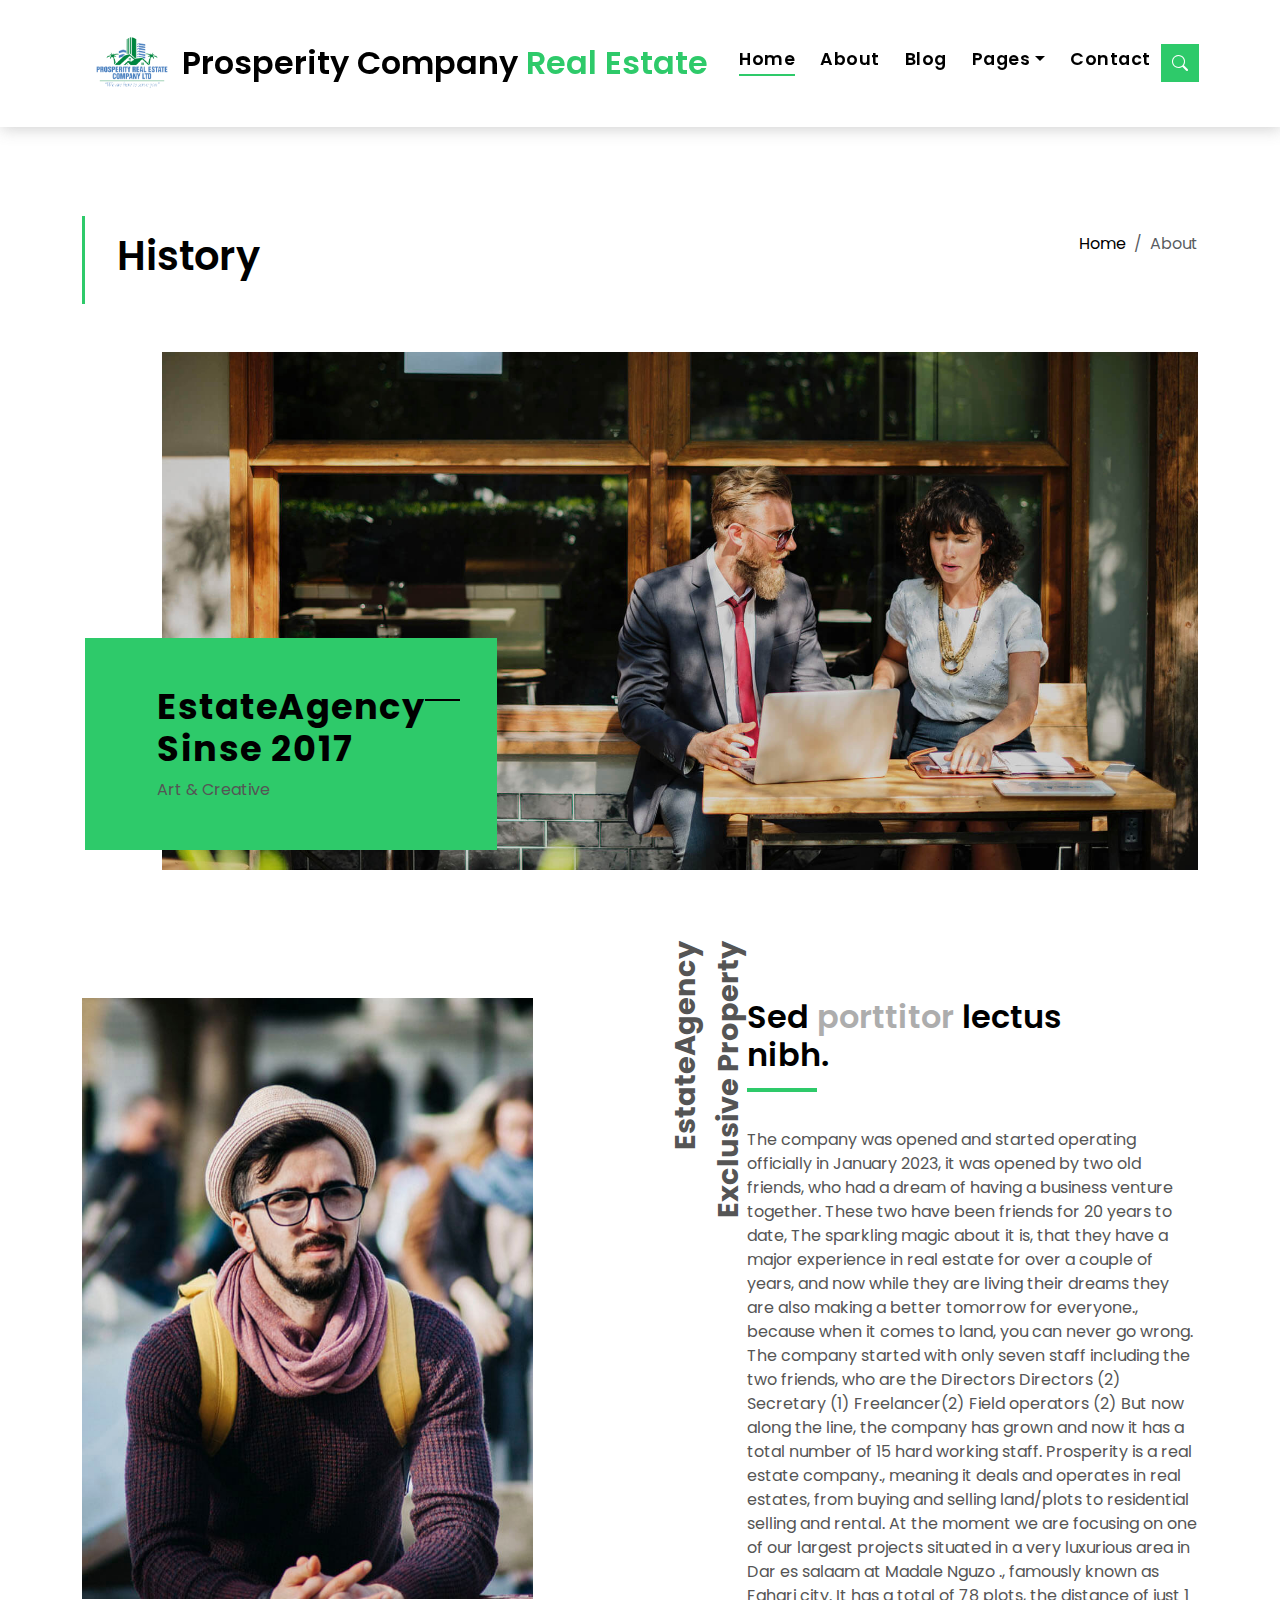
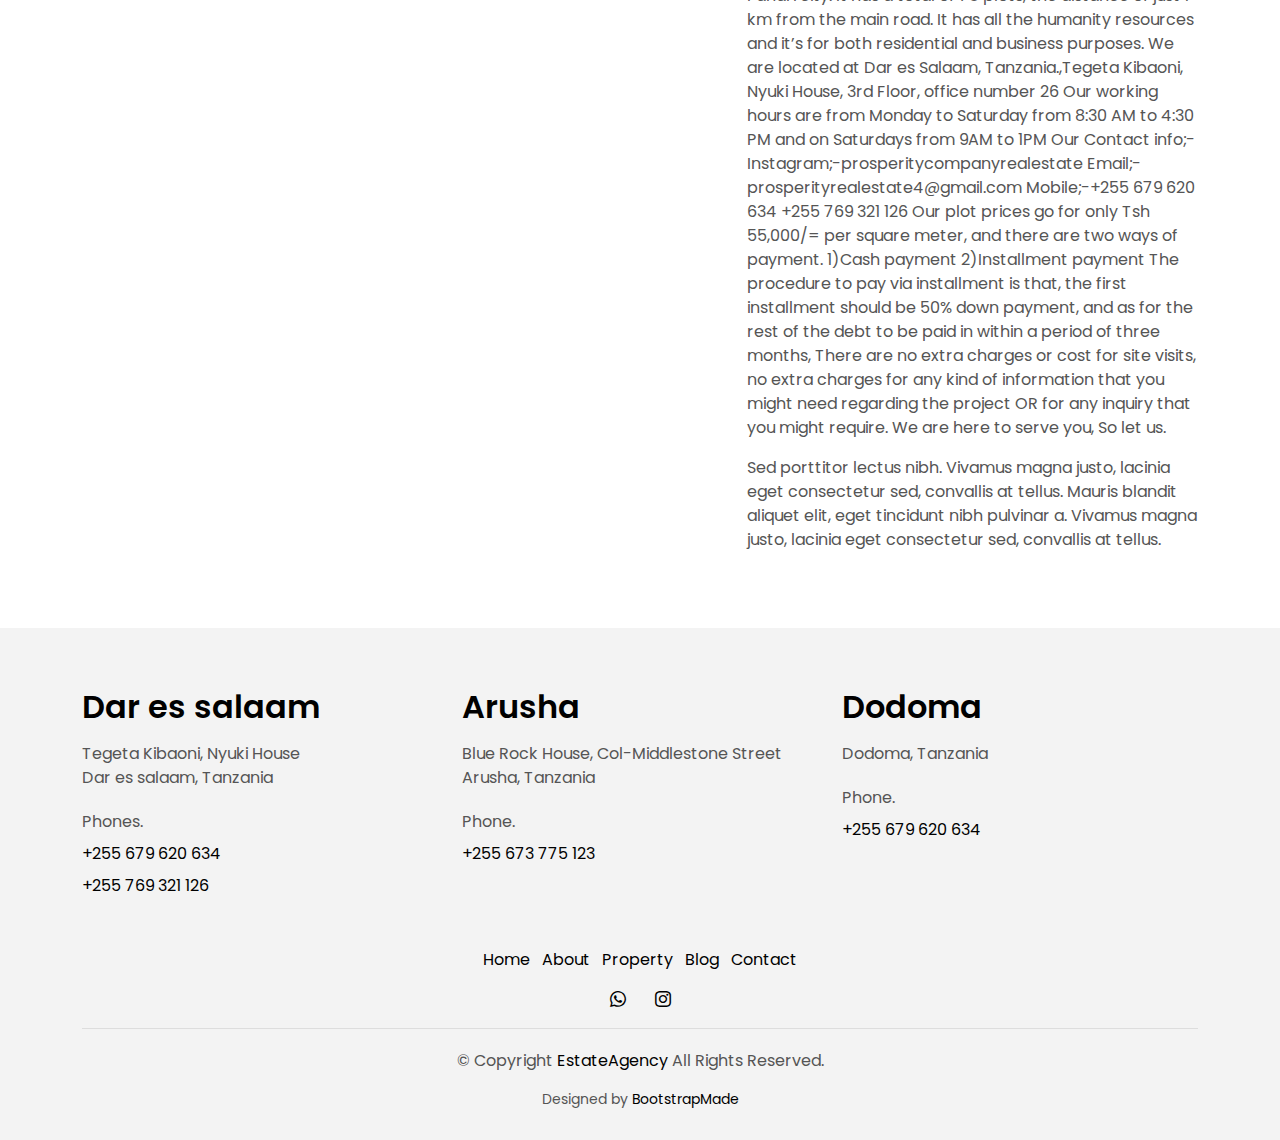
<file: about.html>
<!DOCTYPE html>
<html lang="en">

<head>
  <meta charset="utf-8">
  <meta content="width=device-width, initial-scale=1.0" name="viewport">

  <title>prosperity company real estate</title>
  <meta content="" name="description">
  <meta content="" name="keywords">

  <!-- Favicons -->
  <link href="assets/img/Prosperity_Real_Estate_Logo_Final.png" rel="icon">
  <link href="assets/img/Prosperity_Real_Estate_Logo_Final.png" rel="apple-touch-icon">

  <!-- Google Fonts -->
  <link href="https://fonts.googleapis.com/css?family=Poppins:300,400,500,600,700" rel="stylesheet">

  <!-- Vendor CSS Files -->
  <link href="assets/vendor/animate.css/animate.min.css" rel="stylesheet">
  <link href="assets/vendor/bootstrap/css/bootstrap.min.css" rel="stylesheet">
  <link href="assets/vendor/bootstrap-icons/bootstrap-icons.css" rel="stylesheet">
  <link href="assets/vendor/swiper/swiper-bundle.min.css" rel="stylesheet">

  <!-- Template Main CSS File -->
  <link href="assets/css/style.css" rel="stylesheet">
  <link href="assets/css/custom.css" rel="stylesheet">
  

  <!-- =======================================================
  * Template Name: EstateAgency
  * Updated: Sep 18 2023 with Bootstrap v5.3.2
  * Template URL: https://bootstrapmade.com/real-estate-agency-bootstrap-template/
  * Author: BootstrapMade.com
  * License: https://bootstrapmade.com/license/
  ======================================================== -->
</head>

<body>

  <!-- ======= Property Search Section ======= -->
  <div class="click-closed"></div>
  <!--/ Form Search Star /-->
  <div class="box-collapse">
    <div class="title-box-d">
      <h3 class="title-d">Search Property</h3>
    </div>
    <span class="close-box-collapse right-boxed bi bi-x"></span>
    <div class="box-collapse-wrap form">
      <form class="form-a">
        <div class="row">
          <div class="col-md-12 mb-2">
            <div class="form-group">
              <label class="pb-2" for="Type">Keyword</label>
              <input type="text" class="form-control form-control-lg form-control-a" placeholder="Keyword">
            </div>
          </div>
          <div class="col-md-6 mb-2">
            <div class="form-group mt-3">
              <label class="pb-2" for="Type">Type</label>
              <select class="form-control form-select form-control-a" id="Type">
                <option>All Type</option>
                <option>For Rent</option>
                <option>For Sale</option>
                <option>Open House</option>
              </select>
            </div>
          </div>
          <div class="col-md-6 mb-2">
            <div class="form-group mt-3">
              <label class="pb-2" for="city">City</label>
              <select class="form-control form-select form-control-a" id="city">
                <option>All City</option>
                <option>Alabama</option>
                <option>Arizona</option>
                <option>California</option>
                <option>Colorado</option>
              </select>
            </div>
          </div>
          <div class="col-md-6 mb-2">
            <div class="form-group mt-3">
              <label class="pb-2" for="bedrooms">Bedrooms</label>
              <select class="form-control form-select form-control-a" id="bedrooms">
                <option>Any</option>
                <option>01</option>
                <option>02</option>
                <option>03</option>
              </select>
            </div>
          </div>
          <div class="col-md-6 mb-2">
            <div class="form-group mt-3">
              <label class="pb-2" for="garages">Garages</label>
              <select class="form-control form-select form-control-a" id="garages">
                <option>Any</option>
                <option>01</option>
                <option>02</option>
                <option>03</option>
                <option>04</option>
              </select>
            </div>
          </div>
          <div class="col-md-6 mb-2">
            <div class="form-group mt-3">
              <label class="pb-2" for="bathrooms">Bathrooms</label>
              <select class="form-control form-select form-control-a" id="bathrooms">
                <option>Any</option>
                <option>01</option>
                <option>02</option>
                <option>03</option>
              </select>
            </div>
          </div>
          <div class="col-md-6 mb-2">
            <div class="form-group mt-3">
              <label class="pb-2" for="price">Min Price</label>
              <select class="form-control form-select form-control-a" id="price">
                <option>Unlimite</option>
                <option>$50,000</option>
                <option>$100,000</option>
                <option>$150,000</option>
                <option>$200,000</option>
              </select>
            </div>
          </div>
          <div class="col-md-12">
            <button type="submit" class="btn btn-b">Search Property</button>
          </div>
        </div>
      </form>
    </div>
  </div><!-- End Property Search Section -->>

  <!-- ======= Header/Navbar ======= -->
  <nav class="navbar navbar-default navbar-trans navbar-expand-lg fixed-top">
    <div class="container">
      <button class="navbar-toggler collapsed" type="button" data-bs-toggle="collapse" data-bs-target="#navbarDefault" aria-controls="navbarDefault" aria-expanded="false" aria-label="Toggle navigation">
        <span></span>
        <span></span>
        <span></span>
      </button>
      <img src="assets/img/Prosperity_Real_Estate_Logo_Final.png" alt="Company Logo" class="sized-image">
      <a class="navbar-brand text-brand" href="index.html">
         <!-- Add your image source and alt text -->
        Prosperity Company <span class="color-b">Real Estate</span>
      </a>
      

      <div class="navbar-collapse collapse justify-content-center" id="navbarDefault">
        <ul class="navbar-nav">

          <li class="nav-item">
            <a class="nav-link active" href="index.html">Home</a>
          </li>

          <li class="nav-item">
            <a class="nav-link " href="about.html">About</a>
          </li>

          <li class="nav-item">
            <a class="nav-link " href="blog-grid.html">Blog</a>
          </li>

          <li class="nav-item dropdown">
            <a class="nav-link dropdown-toggle" href="#" id="navbarDropdown" role="button" data-bs-toggle="dropdown" aria-haspopup="true" aria-expanded="false">Pages</a>
            <div class="dropdown-menu">
              <a class="dropdown-item " href="#">Property Single</a>
              <a class="dropdown-item " href="#">Blog Single</a>
              <a class="dropdown-item " href="agents-grid.html">Agents Grid</a>
              <a class="dropdown-item " href="#">Agent Single</a>
            </div>
          </li>
          <li class="nav-item">
            <a class="nav-link " href="contact.html">Contact</a>
          </li>
        </ul>
      </div>

      <button type="button" class="btn btn-b-n navbar-toggle-box navbar-toggle-box-collapse" data-bs-toggle="collapse" data-bs-target="#navbarTogglerDemo01">
        <i class="bi bi-search"></i>
      </button>

    </div>
  </nav><!-- End Header/Navbar -->

  <main id="main">

    <!-- ======= Intro Single ======= -->
    <section class="intro-single">
      <div class="container">
        <div class="row">
          <div class="col-md-12 col-lg-8">
            <div class="title-single-box">
              <h1 class="title-single">History</h1>
            </div>
          </div>
          <div class="col-md-12 col-lg-4">
            <nav aria-label="breadcrumb" class="breadcrumb-box d-flex justify-content-lg-end">
              <ol class="breadcrumb">
                <li class="breadcrumb-item">
                  <a href="#">Home</a>
                </li>
                <li class="breadcrumb-item active" aria-current="page">
                  About
                </li>
              </ol>
            </nav>
          </div>
        </div>
      </div>
    </section><!-- End Intro Single-->

    <!-- ======= About Section ======= -->
    <section class="section-about">
      <div class="container">
        <div class="row">
          <div class="col-sm-12 position-relative">
            <div class="about-img-box">
              <img src="assets/img/slide-about-1.jpg" alt="" class="img-fluid">
            </div>
            <div class="sinse-box">
              <h3 class="sinse-title">EstateAgency
                <span></span>
                <br> Sinse 2017
              </h3>
              <p>Art & Creative</p>
            </div>
          </div>
          <div class="col-md-12 section-t8 position-relative">
            <div class="row">
              <div class="col-md-6 col-lg-5">
                <img src="assets/img/about-2.jpg" alt="" class="img-fluid">
              </div>
              <div class="col-lg-2  d-none d-lg-block position-relative">
                <div class="title-vertical d-flex justify-content-start">
                  <span>EstateAgency Exclusive Property</span>
                </div>
              </div>
              <div class="col-md-6 col-lg-5 section-md-t3">
                <div class="title-box-d">
                  <h3 class="title-d">Sed
                    <span class="color-d">porttitor</span> lectus
                    <br> nibh.
                  </h3>
                </div>
                <p class="color-text-a">
                  The company was opened and started operating officially in January 2023, it was opened by two old friends, who had a dream of having a business venture together.

These two have been friends for 20 years to date, The sparkling magic about it is, that they have a major experience in real estate for over a couple of years, and now while they are living their dreams they are also making a better tomorrow for everyone., because when it comes to land, you can never go wrong.

The company started with only seven staff including the two friends, who are the Directors

Directors (2)
Secretary (1)
Freelancer(2)
Field operators (2)

But now along the line, the company has grown and now it has a total number of 15 hard working staff.

Prosperity is a real estate company., meaning it deals and operates in real estates, from buying and selling land/plots to residential selling and rental.

At the moment we are focusing on one of our largest projects situated in a very luxurious area in Dar es salaam at Madale Nguzo ., famously known as Fahari city.
It has a total of 78 plots, the distance of just 1 km from the main road. It has all the humanity resources and it’s for both residential and business purposes.

We are located at Dar es Salaam, Tanzania.,Tegeta Kibaoni, Nyuki House, 3rd Floor, office number 26

Our working hours are from Monday to Saturday from 8:30 AM to 4:30 PM and on Saturdays from 9AM to 1PM

Our Contact info;-

Instagram;-prosperitycompanyrealestate

Email;-prosperityrealestate4@gmail.com

Mobile;-+255 679 620 634
+255 769 321 126

Our plot prices go for only Tsh 55,000/= per square meter, and there are two ways of payment.

1)Cash payment
2)Installment payment

The procedure to pay via installment is that, the first installment should be 50% down payment, and as for the rest of the debt to be paid in within a period of three months,

There are no extra charges or cost for site visits, no extra charges for any kind of information that you might need regarding the project OR for any inquiry that you might require.

We are here to serve you, So let us.
                </p>
                <p class="color-text-a">
                  Sed porttitor lectus nibh. Vivamus magna justo, lacinia eget consectetur sed, convallis at tellus.
                  Mauris blandit aliquet
                  elit, eget tincidunt nibh pulvinar a. Vivamus magna justo, lacinia eget consectetur sed,
                  convallis at tellus.
                </p>
              </div>
            </div>
          </div>
        </div>
      </div>
    </section>

    <!-- =======Team Section ======= -->
    <!-- <section class="section-agents section-t8">
      <div class="container">
        <div class="row">
          <div class="col-md-12">
            <div class="title-wrap d-flex justify-content-between">
              <div class="title-box">
                <h2 class="title-a">Meet Our Team</h2>
              </div>
            </div>
          </div>
        </div>
        <div class="row">
          <div class="col-md-4">
            <div class="card-box-d">
              <div class="card-img-d">
                <img src="assets/img/agent-7.jpg" alt="" class="img-d img-fluid">
              </div>
              <div class="card-overlay card-overlay-hover">
                <div class="card-header-d">
                  <div class="card-title-d align-self-center">
                    <h3 class="title-d">
                      <a href="agent-single.html" class="link-two">Margaret Sotillo
                        <br> Escala</a>
                    </h3>
                  </div>
                </div>
                <div class="card-body-d">
                  <p class="content-d color-text-a">
                    Sed porttitor lectus nibh, Cras ultricies ligula sed magna dictum porta two.
                  </p>
                  <div class="info-agents color-a">
                    <p>
                      <strong>Phone: </strong> +54 356 945234
                    </p>
                    <p>
                      <strong>Email: </strong> agents@example.com
                    </p>
                  </div>
                </div>
                <div class="card-footer-d">
                  <div class="socials-footer d-flex justify-content-center">
                    <ul class="list-inline">
                      <li class="list-inline-item">
                        <a href="#" class="link-one">
                          <i class="bi bi-facebook" aria-hidden="true"></i>
                        </a>
                      </li>
                      <li class="list-inline-item">
                        <a href="#" class="link-one">
                          <i class="bi bi-twitter" aria-hidden="true"></i>
                        </a>
                      </li>
                      <li class="list-inline-item">
                        <a href="#" class="link-one">
                          <i class="bi bi-instagram" aria-hidden="true"></i>
                        </a>
                      </li>
                      <li class="list-inline-item">
                        <a href="#" class="link-one">
                          <i class="bi bi-linkedin" aria-hidden="true"></i>
                        </a>
                      </li>
                    </ul>
                  </div>
                </div>
              </div>
            </div>
          </div>
          <div class="col-md-4">
            <div class="card-box-d">
              <div class="card-img-d">
                <img src="assets/img/agent-6.jpg" alt="" class="img-d img-fluid">
              </div>
              <div class="card-overlay card-overlay-hover">
                <div class="card-header-d">
                  <div class="card-title-d align-self-center">
                    <h3 class="title-d">
                      <a href="agent-single.html" class="link-two">Stiven Spilver
                        <br> Darw</a>
                    </h3>
                  </div>
                </div>
                <div class="card-body-d">
                  <p class="content-d color-text-a">
                    Sed porttitor lectus nibh, Cras ultricies ligula sed magna dictum porta two.
                  </p>
                  <div class="info-agents color-a">
                    <p>
                      <strong>Phone: </strong> +54 356 945234
                    </p>
                    <p>
                      <strong>Email: </strong> agents@example.com
                    </p>
                  </div>
                </div>
                <div class="card-footer-d">
                  <div class="socials-footer d-flex justify-content-center">
                    <ul class="list-inline">
                      <li class="list-inline-item">
                        <a href="#" class="link-one">
                          <i class="bi bi-facebook" aria-hidden="true"></i>
                        </a>
                      </li>
                      <li class="list-inline-item">
                        <a href="#" class="link-one">
                          <i class="bi bi-twitter" aria-hidden="true"></i>
                        </a>
                      </li>
                      <li class="list-inline-item">
                        <a href="#" class="link-one">
                          <i class="bi bi-instagram" aria-hidden="true"></i>
                        </a>
                      </li>
                      <li class="list-inline-item">
                        <a href="#" class="link-one">
                          <i class="bi bi-linkedin" aria-hidden="true"></i>
                        </a>
                      </li>
                      <li class="list-inline-item">
                        <a href="#" class="link-one">
                          <i class="bi bi-dribbble" aria-hidden="true"></i>
                        </a>
                      </li>
                    </ul>
                  </div>
                </div>
              </div>
            </div>
          </div>
          <div class="col-md-4">
            <div class="card-box-d">
              <div class="card-img-d">
                <img src="assets/img/agent-5.jpg" alt="" class="img-d img-fluid">
              </div>
              <div class="card-overlay card-overlay-hover">
                <div class="card-header-d">
                  <div class="card-title-d align-self-center">
                    <h3 class="title-d">
                      <a href="agent-single.html" class="link-two">Emma Toledo
                        <br> Cascada</a>
                    </h3>
                  </div>
                </div>
                <div class="card-body-d">
                  <p class="content-d color-text-a">
                    Sed porttitor lectus nibh, Cras ultricies ligula sed magna dictum porta two.
                  </p>
                  <div class="info-agents color-a">
                    <p>
                      <strong>Phone: </strong> +54 356 945234
                    </p>
                    <p>
                      <strong>Email: </strong> agents@example.com
                    </p>
                  </div>
                </div>
                <div class="card-footer-d">
                  <div class="socials-footer d-flex justify-content-center">
                    <ul class="list-inline">
                      <li class="list-inline-item">
                        <a href="#" class="link-one">
                          <i class="bi bi-facebook" aria-hidden="true"></i>
                        </a>
                      </li>
                      <li class="list-inline-item">
                        <a href="#" class="link-one">
                          <i class="bi bi-twitter" aria-hidden="true"></i>
                        </a>
                      </li>
                      <li class="list-inline-item">
                        <a href="#" class="link-one">
                          <i class="bi bi-instagram" aria-hidden="true"></i>
                        </a>
                      </li>
                      <li class="list-inline-item">
                        <a href="#" class="link-one">
                          <i class="bi bi-linkedin" aria-hidden="true"></i>
                        </a>
                      </li>
                      <li class="list-inline-item">
                        <a href="#" class="link-one">
                          <i class="bi bi-dribbble" aria-hidden="true"></i>
                        </a>
                      </li>
                    </ul>
                  </div>
                </div>
              </div>
            </div>
          </div>
        </div>
      </div>
    </section>End About Section -->

  </main><!-- End #main -->

 <!-- ======= Footer ======= -->
 <section class="section-footer">
  <div class="container">
    <div class="row">
      <div class="col-sm-12 col-md-4">
        <div class="widget-a">
          <div class="w-header-a">
            <h3 class="w-title-a text-brand">Dar es salaam</h3>
          </div>
          <div class="w-body-a">
            <p class="w-text-a color-text-a">
              Tegeta Kibaoni, Nyuki House <br> Dar es salaam, Tanzania
            </p>
          </div>
          <div class="w-footer-a">
            <ul class="list-unstyled">
              Phones.
              <li class="color-a">
                <span class="color-text-a"></span> +255 679 620 634
              </li>
              <li class="color-a">
                <span class="color-text-a"></span> +255 769 321 126
              </li>
            </ul>
          </div>
        </div>
      </div>
      <div class="col-sm-12 col-md-4 section-md-t3">
        <div class="widget-a">
          <div class="w-header-a">
            <h3 class="w-title-a text-brand">Arusha</h3>
          </div>
          <div class="w-body-a">
            <p class="w-text-a color-text-a">
              Blue Rock House, Col-Middlestone Street <br> Arusha, Tanzania
            </p>
          </div>
          <div class="w-footer-a">
            <ul class="list-unstyled">
              <li class="color-a">
                <span class="color-text-a">Phone. <br> </span> +255 673 775 123
              </li>
            </ul>
          </div>
        </div>
      </div>
      <div class="col-sm-12 col-md-4 section-md-t3">
        <div class="widget-a">
          <div class="w-header-a">
            <h3 class="w-title-a text-brand">Dodoma</h3>
          </div>
          <div class="w-body-a">
            <p class="w-text-a color-text-a">
              Dodoma, Tanzania
            </p>
          </div>
          <div class="w-footer-a">
            <ul class="list-unstyled">
              <li class="color-a">
                <span class="color-text-a">Phone. <br> </span> +255 679 620 634
              </li>
            </ul>
          </div>
        </div>
      </div>
    </div>
  </div>
</section>
<footer>
  <div class="container">
    <div class="row">
      <div class="col-md-12">
        <nav class="nav-footer">
          <ul class="list-inline">
            <li class="list-inline-item">
              <a href="#">Home</a>
            </li>
            <li class="list-inline-item">
              <a href="#">About</a>
            </li>
            <li class="list-inline-item">
              <a href="#">Property</a>
            </li>
            <li class="list-inline-item">
              <a href="#">Blog</a>
            </li>
            <li class="list-inline-item">
              <a href="#">Contact</a>
            </li>
          </ul>
        </nav>
        <div class="socials-a">
          <ul class="list-inline">
            <li class="list-inline-item">
              <a href="wa.me/message/3NOGTLA7W5EMO1">
                <i class="bi bi-whatsapp" aria-hidden="true"></i>
              </a>
            </li>
            <!-- <li class="list-inline-item">
              <a href="#">
                <i class="bi bi-twitter" aria-hidden="true"></i>
              </a>
            </li> -->
            <li class="list-inline-item">
              <a href="https://www.instagram.com/prosperitycompanyrealestate/">
                <i class="bi bi-instagram" aria-hidden="true"></i>
              </a>
            </li>
            <!-- <li class="list-inline-item">
              <a href="#">
                <i class="bi bi-linkedin" aria-hidden="true"></i>
              </a>
            </li> -->
          </ul>
        </div>
        <div class="copyright-footer">
          <p class="copyright color-text-a">
            &copy; Copyright
            <span class="color-a">EstateAgency</span> All Rights Reserved.
          </p>
        </div>
        <div class="credits">
          <!--
          All the links in the footer should remain intact.
          You can delete the links only if you purchased the pro version.
          Licensing information: https://bootstrapmade.com/license/
          Purchase the pro version with working PHP/AJAX contact form: https://bootstrapmade.com/buy/?theme=EstateAgency
        -->
          Designed by <a href="https://bootstrapmade.com/">BootstrapMade</a>
        </div>
      </div>
    </div>
  </div>
</footer><!-- End  Footer -->

<div id="preloader"></div>
<a href="#" class="back-to-top d-flex align-items-center justify-content-center"><i class="bi bi-arrow-up-short"></i></a>

<!-- Vendor JS Files -->
<script src="assets/vendor/bootstrap/js/bootstrap.bundle.min.js"></script>
<script src="assets/vendor/swiper/swiper-bundle.min.js"></script>
<script src="assets/vendor/php-email-form/validate.js"></script>

<!-- Template Main JS File -->
<script src="assets/js/main.js"></script>

</body>

</html>
</file>
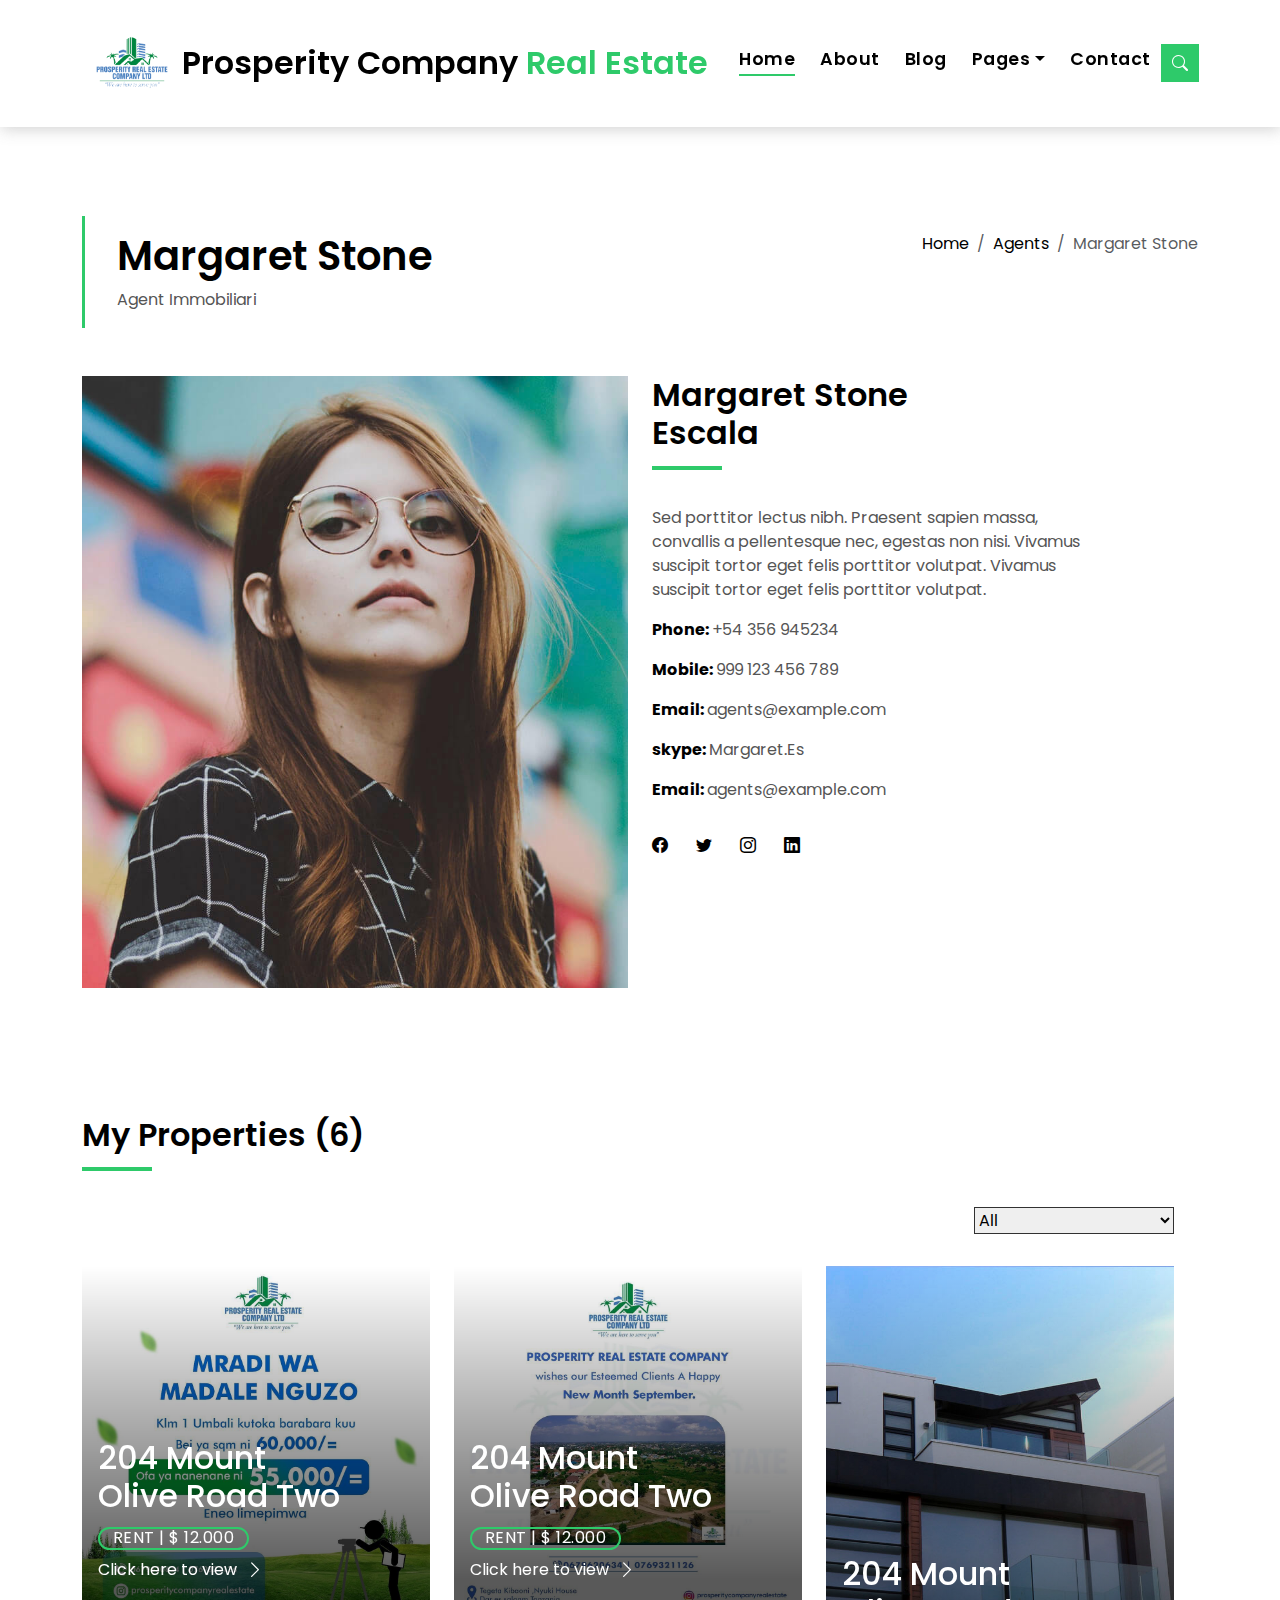
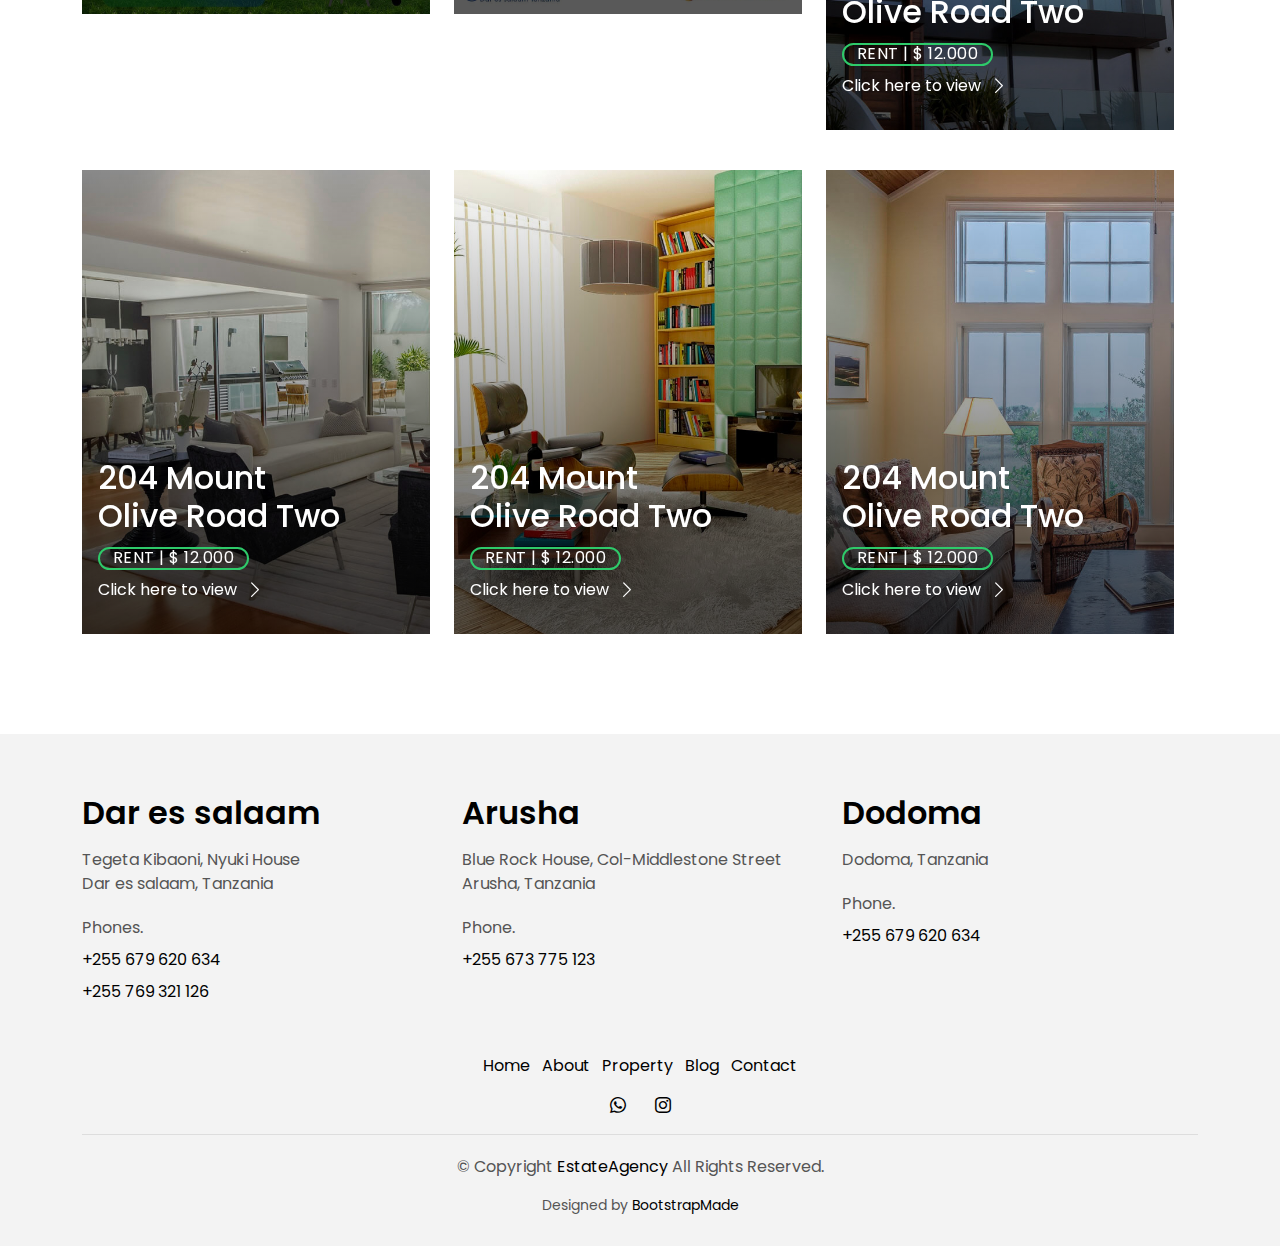
<file: agent-single.html>
<!DOCTYPE html>
<html lang="en">

<head>
  <meta charset="utf-8">
  <meta content="width=device-width, initial-scale=1.0" name="viewport">

  <title>prosperity company real estate</title>
  <meta content="" name="description">
  <meta content="" name="keywords">

  <!-- Favicons -->
  <link href="assets/img/Prosperity_Real_Estate_Logo_Final.png" rel="icon">
  <link href="assets/img/Prosperity_Real_Estate_Logo_Final.png" rel="apple-touch-icon">

  <!-- Google Fonts -->
  <link href="https://fonts.googleapis.com/css?family=Poppins:300,400,500,600,700" rel="stylesheet">

  <!-- Vendor CSS Files -->
  <link href="assets/vendor/animate.css/animate.min.css" rel="stylesheet">
  <link href="assets/vendor/bootstrap/css/bootstrap.min.css" rel="stylesheet">
  <link href="assets/vendor/bootstrap-icons/bootstrap-icons.css" rel="stylesheet">
  <link href="assets/vendor/swiper/swiper-bundle.min.css" rel="stylesheet">

  <!-- Template Main CSS File -->
  <link href="assets/css/style.css" rel="stylesheet">
  <link href="assets/css/custom.css" rel="stylesheet">
  

  <!-- =======================================================
  * Template Name: EstateAgency
  * Updated: Sep 18 2023 with Bootstrap v5.3.2
  * Template URL: https://bootstrapmade.com/real-estate-agency-bootstrap-template/
  * Author: BootstrapMade.com
  * License: https://bootstrapmade.com/license/
  ======================================================== -->
</head>

<body>

  <!-- ======= Property Search Section ======= -->
  <div class="click-closed"></div>
  <!--/ Form Search Star /-->
  <div class="box-collapse">
    <div class="title-box-d">
      <h3 class="title-d">Search Property</h3>
    </div>
    <span class="close-box-collapse right-boxed bi bi-x"></span>
    <div class="box-collapse-wrap form">
      <form class="form-a">
        <div class="row">
          <div class="col-md-12 mb-2">
            <div class="form-group">
              <label class="pb-2" for="Type">Keyword</label>
              <input type="text" class="form-control form-control-lg form-control-a" placeholder="Keyword">
            </div>
          </div>
          <div class="col-md-6 mb-2">
            <div class="form-group mt-3">
              <label class="pb-2" for="Type">Type</label>
              <select class="form-control form-select form-control-a" id="Type">
                <option>All Type</option>
                <option>For Rent</option>
                <option>For Sale</option>
                <option>Open House</option>
              </select>
            </div>
          </div>
          <div class="col-md-6 mb-2">
            <div class="form-group mt-3">
              <label class="pb-2" for="city">City</label>
              <select class="form-control form-select form-control-a" id="city">
                <option>All City</option>
                <option>Alabama</option>
                <option>Arizona</option>
                <option>California</option>
                <option>Colorado</option>
              </select>
            </div>
          </div>
          <div class="col-md-6 mb-2">
            <div class="form-group mt-3">
              <label class="pb-2" for="bedrooms">Bedrooms</label>
              <select class="form-control form-select form-control-a" id="bedrooms">
                <option>Any</option>
                <option>01</option>
                <option>02</option>
                <option>03</option>
              </select>
            </div>
          </div>
          <div class="col-md-6 mb-2">
            <div class="form-group mt-3">
              <label class="pb-2" for="garages">Garages</label>
              <select class="form-control form-select form-control-a" id="garages">
                <option>Any</option>
                <option>01</option>
                <option>02</option>
                <option>03</option>
                <option>04</option>
              </select>
            </div>
          </div>
          <div class="col-md-6 mb-2">
            <div class="form-group mt-3">
              <label class="pb-2" for="bathrooms">Bathrooms</label>
              <select class="form-control form-select form-control-a" id="bathrooms">
                <option>Any</option>
                <option>01</option>
                <option>02</option>
                <option>03</option>
              </select>
            </div>
          </div>
          <div class="col-md-6 mb-2">
            <div class="form-group mt-3">
              <label class="pb-2" for="price">Min Price</label>
              <select class="form-control form-select form-control-a" id="price">
                <option>Unlimite</option>
                <option>$50,000</option>
                <option>$100,000</option>
                <option>$150,000</option>
                <option>$200,000</option>
              </select>
            </div>
          </div>
          <div class="col-md-12">
            <button type="submit" class="btn btn-b">Search Property</button>
          </div>
        </div>
      </form>
    </div>
  </div><!-- End Property Search Section -->>

   <!-- ======= Header/Navbar ======= -->
   <nav class="navbar navbar-default navbar-trans navbar-expand-lg fixed-top">
    <div class="container">
      <button class="navbar-toggler collapsed" type="button" data-bs-toggle="collapse" data-bs-target="#navbarDefault" aria-controls="navbarDefault" aria-expanded="false" aria-label="Toggle navigation">
        <span></span>
        <span></span>
        <span></span>
      </button>
      <img src="assets/img/Prosperity_Real_Estate_Logo_Final.png" alt="Company Logo" class="sized-image">
      <a class="navbar-brand text-brand" href="index.html">
         <!-- Add your image source and alt text -->
        Prosperity Company <span class="color-b">Real Estate</span>
      </a>
      

      <div class="navbar-collapse collapse justify-content-center" id="navbarDefault">
        <ul class="navbar-nav">

          <li class="nav-item">
            <a class="nav-link active" href="index.html">Home</a>
          </li>

          <li class="nav-item">
            <a class="nav-link " href="about.html">About</a>
          </li>

          <li class="nav-item">
            <a class="nav-link " href="blog-grid.html">Blog</a>
          </li>

          <li class="nav-item dropdown">
            <a class="nav-link dropdown-toggle" href="#" id="navbarDropdown" role="button" data-bs-toggle="dropdown" aria-haspopup="true" aria-expanded="false">Pages</a>
            <div class="dropdown-menu">
              <a class="dropdown-item " href="#">Property Single</a>
              <a class="dropdown-item " href="#">Blog Single</a>
              <a class="dropdown-item " href="agents-grid.html">Agents Grid</a>
              <a class="dropdown-item " href="#">Agent Single</a>
            </div>
          </li>
          <li class="nav-item">
            <a class="nav-link " href="contact.html">Contact</a>
          </li>
        </ul>
      </div>

      <button type="button" class="btn btn-b-n navbar-toggle-box navbar-toggle-box-collapse" data-bs-toggle="collapse" data-bs-target="#navbarTogglerDemo01">
        <i class="bi bi-search"></i>
      </button>

    </div>
  </nav><!-- End Header/Navbar -->

  <main id="main">

    <!-- ======= Intro Single ======= -->
    <section class="intro-single">
      <div class="container">
        <div class="row">
          <div class="col-md-12 col-lg-8">
            <div class="title-single-box">
              <h1 class="title-single">Margaret Stone</h1>
              <span class="color-text-a">Agent Immobiliari</span>
            </div>
          </div>
          <div class="col-md-12 col-lg-4">
            <nav aria-label="breadcrumb" class="breadcrumb-box d-flex justify-content-lg-end">
              <ol class="breadcrumb">
                <li class="breadcrumb-item">
                  <a href="#">Home</a>
                </li>
                <li class="breadcrumb-item">
                  <a href="#">Agents</a>
                </li>
                <li class="breadcrumb-item active" aria-current="page">
                  Margaret Stone
                </li>
              </ol>
            </nav>
          </div>
        </div>
      </div>
    </section><!-- End Intro Single -->

    <!-- ======= Agent Single ======= -->
    <section class="agent-single">
      <div class="container">
        <div class="row">
          <div class="col-sm-12">
            <div class="row">
              <div class="col-md-6">
                <div class="agent-avatar-box">
                  <img src="assets/img/agent-7.jpg" alt="" class="agent-avatar img-fluid">
                </div>
              </div>
              <div class="col-md-5 section-md-t3">
                <div class="agent-info-box">
                  <div class="agent-title">
                    <div class="title-box-d">
                      <h3 class="title-d">Margaret Stone
                        <br> Escala
                      </h3>
                    </div>
                  </div>
                  <div class="agent-content mb-3">
                    <p class="content-d color-text-a">
                      Sed porttitor lectus nibh. Praesent sapien massa, convallis a pellentesque nec, egestas non nisi.
                      Vivamus suscipit tortor
                      eget felis porttitor volutpat. Vivamus suscipit tortor eget felis porttitor volutpat.
                    </p>
                    <div class="info-agents color-a">
                      <p>
                        <strong>Phone: </strong>
                        <span class="color-text-a"> +54 356 945234 </span>
                      </p>
                      <p>
                        <strong>Mobile: </strong>
                        <span class="color-text-a"> 999 123 456 789</span>
                      </p>
                      <p>
                        <strong>Email: </strong>
                        <span class="color-text-a"> agents@example.com</span>
                      </p>
                      <p>
                        <strong>skype: </strong>
                        <span class="color-text-a"> Margaret.Es</span>
                      </p>
                      <p>
                        <strong>Email: </strong>
                        <span class="color-text-a"> agents@example.com</span>
                      </p>
                    </div>
                  </div>
                  <div class="socials-footer">
                    <ul class="list-inline">
                      <li class="list-inline-item">
                        <a href="#" class="link-one">
                          <i class="bi bi-facebook" aria-hidden="true"></i>
                        </a>
                      </li>
                      <li class="list-inline-item">
                        <a href="#" class="link-one">
                          <i class="bi bi-twitter" aria-hidden="true"></i>
                        </a>
                      </li>
                      <li class="list-inline-item">
                        <a href="#" class="link-one">
                          <i class="bi bi-instagram" aria-hidden="true"></i>
                        </a>
                      </li>
                      <li class="list-inline-item">
                        <a href="#" class="link-one">
                          <i class="bi bi-linkedin" aria-hidden="true"></i>
                        </a>
                      </li>
                    </ul>
                  </div>
                </div>
              </div>
            </div>
          </div>
          <div class="col-md-12 section-t8">
            <div class="title-box-d">
              <h3 class="title-d">My Properties (6)</h3>
            </div>
          </div>
          <div class="row property-grid grid">
            <div class="col-sm-12">
              <div class="grid-option">
                <form>
                  <select class="custom-select">
                    <option selected>All</option>
                    <option value="1">New to Old</option>
                    <option value="2">For Rent</option>
                    <option value="3">For Sale</option>
                  </select>
                </form>
              </div>
            </div>
            <div class="col-md-4">
              <div class="card-box-a card-shadow">
                <div class="img-box-a">
                  <img src="assets/img/property-1.jpg" alt="" class="img-a img-fluid">
                </div>
                <div class="card-overlay">
                  <div class="card-overlay-a-content">
                    <div class="card-header-a">
                      <h2 class="card-title-a">
                        <a href="#">204 Mount
                          <br /> Olive Road Two</a>
                      </h2>
                    </div>
                    <div class="card-body-a">
                      <div class="price-box d-flex">
                        <span class="price-a">rent | $ 12.000</span>
                      </div>
                      <a href="#" class="link-a">Click here to view
                        <span class="bi bi-chevron-right"></span>
                      </a>
                    </div>
                    <div class="card-footer-a">
                      <ul class="card-info d-flex justify-content-around">
                        <li>
                          <h4 class="card-info-title">Area</h4>
                          <span>340m
                            <sup>2</sup>
                          </span>
                        </li>
                        <li>
                          <h4 class="card-info-title">Beds</h4>
                          <span>2</span>
                        </li>
                        <li>
                          <h4 class="card-info-title">Baths</h4>
                          <span>4</span>
                        </li>
                        <li>
                          <h4 class="card-info-title">Garages</h4>
                          <span>1</span>
                        </li>
                      </ul>
                    </div>
                  </div>
                </div>
              </div>
            </div>
            <div class="col-md-4">
              <div class="card-box-a card-shadow">
                <div class="img-box-a">
                  <img src="assets/img/property-3.jpg" alt="" class="img-a img-fluid">
                </div>
                <div class="card-overlay">
                  <div class="card-overlay-a-content">
                    <div class="card-header-a">
                      <h2 class="card-title-a">
                        <a href="#">204 Mount
                          <br /> Olive Road Two</a>
                      </h2>
                    </div>
                    <div class="card-body-a">
                      <div class="price-box d-flex">
                        <span class="price-a">rent | $ 12.000</span>
                      </div>
                      <a href="#" class="link-a">Click here to view
                        <span class="bi bi-chevron-right"></span>
                      </a>
                    </div>
                    <div class="card-footer-a">
                      <ul class="card-info d-flex justify-content-around">
                        <li>
                          <h4 class="card-info-title">Area</h4>
                          <span>340m
                            <sup>2</sup>
                          </span>
                        </li>
                        <li>
                          <h4 class="card-info-title">Beds</h4>
                          <span>2</span>
                        </li>
                        <li>
                          <h4 class="card-info-title">Baths</h4>
                          <span>4</span>
                        </li>
                        <li>
                          <h4 class="card-info-title">Garages</h4>
                          <span>1</span>
                        </li>
                      </ul>
                    </div>
                  </div>
                </div>
              </div>
            </div>
            <div class="col-md-4">
              <div class="card-box-a card-shadow">
                <div class="img-box-a">
                  <img src="assets/img/property-6.jpg" alt="" class="img-a img-fluid">
                </div>
                <div class="card-overlay">
                  <div class="card-overlay-a-content">
                    <div class="card-header-a">
                      <h2 class="card-title-a">
                        <a href="#">204 Mount
                          <br /> Olive Road Two</a>
                      </h2>
                    </div>
                    <div class="card-body-a">
                      <div class="price-box d-flex">
                        <span class="price-a">rent | $ 12.000</span>
                      </div>
                      <a href="#" class="link-a">Click here to view
                        <span class="bi bi-chevron-right"></span>
                      </a>
                    </div>
                    <div class="card-footer-a">
                      <ul class="card-info d-flex justify-content-around">
                        <li>
                          <h4 class="card-info-title">Area</h4>
                          <span>340m
                            <sup>2</sup>
                          </span>
                        </li>
                        <li>
                          <h4 class="card-info-title">Beds</h4>
                          <span>2</span>
                        </li>
                        <li>
                          <h4 class="card-info-title">Baths</h4>
                          <span>4</span>
                        </li>
                        <li>
                          <h4 class="card-info-title">Garages</h4>
                          <span>1</span>
                        </li>
                      </ul>
                    </div>
                  </div>
                </div>
              </div>
            </div>
            <div class="col-md-4">
              <div class="card-box-a card-shadow">
                <div class="img-box-a">
                  <img src="assets/img/property-7.jpg" alt="" class="img-a img-fluid">
                </div>
                <div class="card-overlay">
                  <div class="card-overlay-a-content">
                    <div class="card-header-a">
                      <h2 class="card-title-a">
                        <a href="#">204 Mount
                          <br /> Olive Road Two</a>
                      </h2>
                    </div>
                    <div class="card-body-a">
                      <div class="price-box d-flex">
                        <span class="price-a">rent | $ 12.000</span>
                      </div>
                      <a href="#" class="link-a">Click here to view
                        <span class="bi bi-chevron-right"></span>
                      </a>
                    </div>
                    <div class="card-footer-a">
                      <ul class="card-info d-flex justify-content-around">
                        <li>
                          <h4 class="card-info-title">Area</h4>
                          <span>340m
                            <sup>2</sup>
                          </span>
                        </li>
                        <li>
                          <h4 class="card-info-title">Beds</h4>
                          <span>2</span>
                        </li>
                        <li>
                          <h4 class="card-info-title">Baths</h4>
                          <span>4</span>
                        </li>
                        <li>
                          <h4 class="card-info-title">Garages</h4>
                          <span>1</span>
                        </li>
                      </ul>
                    </div>
                  </div>
                </div>
              </div>
            </div>
            <div class="col-md-4">
              <div class="card-box-a card-shadow">
                <div class="img-box-a">
                  <img src="assets/img/property-8.jpg" alt="" class="img-a img-fluid">
                </div>
                <div class="card-overlay">
                  <div class="card-overlay-a-content">
                    <div class="card-header-a">
                      <h2 class="card-title-a">
                        <a href="#">204 Mount
                          <br /> Olive Road Two</a>
                      </h2>
                    </div>
                    <div class="card-body-a">
                      <div class="price-box d-flex">
                        <span class="price-a">rent | $ 12.000</span>
                      </div>
                      <a href="#" class="link-a">Click here to view
                        <span class="bi bi-chevron-right"></span>
                      </a>
                    </div>
                    <div class="card-footer-a">
                      <ul class="card-info d-flex justify-content-around">
                        <li>
                          <h4 class="card-info-title">Area</h4>
                          <span>340m
                            <sup>2</sup>
                          </span>
                        </li>
                        <li>
                          <h4 class="card-info-title">Beds</h4>
                          <span>2</span>
                        </li>
                        <li>
                          <h4 class="card-info-title">Baths</h4>
                          <span>4</span>
                        </li>
                        <li>
                          <h4 class="card-info-title">Garages</h4>
                          <span>1</span>
                        </li>
                      </ul>
                    </div>
                  </div>
                </div>
              </div>
            </div>
            <div class="col-md-4">
              <div class="card-box-a card-shadow">
                <div class="img-box-a">
                  <img src="assets/img/property-10.jpg" alt="" class="img-a img-fluid">
                </div>
                <div class="card-overlay">
                  <div class="card-overlay-a-content">
                    <div class="card-header-a">
                      <h2 class="card-title-a">
                        <a href="#">204 Mount
                          <br /> Olive Road Two</a>
                      </h2>
                    </div>
                    <div class="card-body-a">
                      <div class="price-box d-flex">
                        <span class="price-a">rent | $ 12.000</span>
                      </div>
                      <a href="#" class="link-a">Click here to view
                        <span class="bi bi-chevron-right"></span>
                      </a>
                    </div>
                    <div class="card-footer-a">
                      <ul class="card-info d-flex justify-content-around">
                        <li>
                          <h4 class="card-info-title">Area</h4>
                          <span>340m
                            <sup>2</sup>
                          </span>
                        </li>
                        <li>
                          <h4 class="card-info-title">Beds</h4>
                          <span>2</span>
                        </li>
                        <li>
                          <h4 class="card-info-title">Baths</h4>
                          <span>4</span>
                        </li>
                        <li>
                          <h4 class="card-info-title">Garages</h4>
                          <span>1</span>
                        </li>
                      </ul>
                    </div>
                  </div>
                </div>
              </div>
            </div>
          </div>
        </div>
      </div>
    </section><!-- End Agent Single -->

  </main><!-- End #main -->

<!-- ======= Footer ======= -->
<section class="section-footer">
  <div class="container">
    <div class="row">
      <div class="col-sm-12 col-md-4">
        <div class="widget-a">
          <div class="w-header-a">
            <h3 class="w-title-a text-brand">Dar es salaam</h3>
          </div>
          <div class="w-body-a">
            <p class="w-text-a color-text-a">
              Tegeta Kibaoni, Nyuki House <br> Dar es salaam, Tanzania
            </p>
          </div>
          <div class="w-footer-a">
            <ul class="list-unstyled">
              Phones.
              <li class="color-a">
                <span class="color-text-a"></span> +255 679 620 634
              </li>
              <li class="color-a">
                <span class="color-text-a"></span> +255 769 321 126
              </li>
            </ul>
          </div>
        </div>
      </div>
      <div class="col-sm-12 col-md-4 section-md-t3">
        <div class="widget-a">
          <div class="w-header-a">
            <h3 class="w-title-a text-brand">Arusha</h3>
          </div>
          <div class="w-body-a">
            <p class="w-text-a color-text-a">
              Blue Rock House, Col-Middlestone Street <br> Arusha, Tanzania
            </p>
          </div>
          <div class="w-footer-a">
            <ul class="list-unstyled">
              <li class="color-a">
                <span class="color-text-a">Phone. <br> </span> +255 673 775 123
              </li>
            </ul>
          </div>
        </div>
      </div>
      <div class="col-sm-12 col-md-4 section-md-t3">
        <div class="widget-a">
          <div class="w-header-a">
            <h3 class="w-title-a text-brand">Dodoma</h3>
          </div>
          <div class="w-body-a">
            <p class="w-text-a color-text-a">
              Dodoma, Tanzania
            </p>
          </div>
          <div class="w-footer-a">
            <ul class="list-unstyled">
              <li class="color-a">
                <span class="color-text-a">Phone. <br> </span> +255 679 620 634
              </li>
            </ul>
          </div>
        </div>
      </div>
    </div>
  </div>
</section>
<footer>
  <div class="container">
    <div class="row">
      <div class="col-md-12">
        <nav class="nav-footer">
          <ul class="list-inline">
            <li class="list-inline-item">
              <a href="#">Home</a>
            </li>
            <li class="list-inline-item">
              <a href="#">About</a>
            </li>
            <li class="list-inline-item">
              <a href="#">Property</a>
            </li>
            <li class="list-inline-item">
              <a href="#">Blog</a>
            </li>
            <li class="list-inline-item">
              <a href="#">Contact</a>
            </li>
          </ul>
        </nav>
        <div class="socials-a">
          <ul class="list-inline">
            <li class="list-inline-item">
              <a href="wa.me/message/3NOGTLA7W5EMO1">
                <i class="bi bi-whatsapp" aria-hidden="true"></i>
              </a>
            </li>
            <!-- <li class="list-inline-item">
              <a href="#">
                <i class="bi bi-twitter" aria-hidden="true"></i>
              </a>
            </li> -->
            <li class="list-inline-item">
              <a href="https://www.instagram.com/prosperitycompanyrealestate/">
                <i class="bi bi-instagram" aria-hidden="true"></i>
              </a>
            </li>
            <!-- <li class="list-inline-item">
              <a href="#">
                <i class="bi bi-linkedin" aria-hidden="true"></i>
              </a>
            </li> -->
          </ul>
        </div>
        <div class="copyright-footer">
          <p class="copyright color-text-a">
            &copy; Copyright
            <span class="color-a">EstateAgency</span> All Rights Reserved.
          </p>
        </div>
        <div class="credits">
          <!--
          All the links in the footer should remain intact.
          You can delete the links only if you purchased the pro version.
          Licensing information: https://bootstrapmade.com/license/
          Purchase the pro version with working PHP/AJAX contact form: https://bootstrapmade.com/buy/?theme=EstateAgency
        -->
          Designed by <a href="https://bootstrapmade.com/">BootstrapMade</a>
        </div>
      </div>
    </div>
  </div>
</footer><!-- End  Footer -->

<div id="preloader"></div>
<a href="#" class="back-to-top d-flex align-items-center justify-content-center"><i class="bi bi-arrow-up-short"></i></a>

<!-- Vendor JS Files -->
<script src="assets/vendor/bootstrap/js/bootstrap.bundle.min.js"></script>
<script src="assets/vendor/swiper/swiper-bundle.min.js"></script>
<script src="assets/vendor/php-email-form/validate.js"></script>

<!-- Template Main JS File -->
<script src="assets/js/main.js"></script>

</body>

</html>
</file>
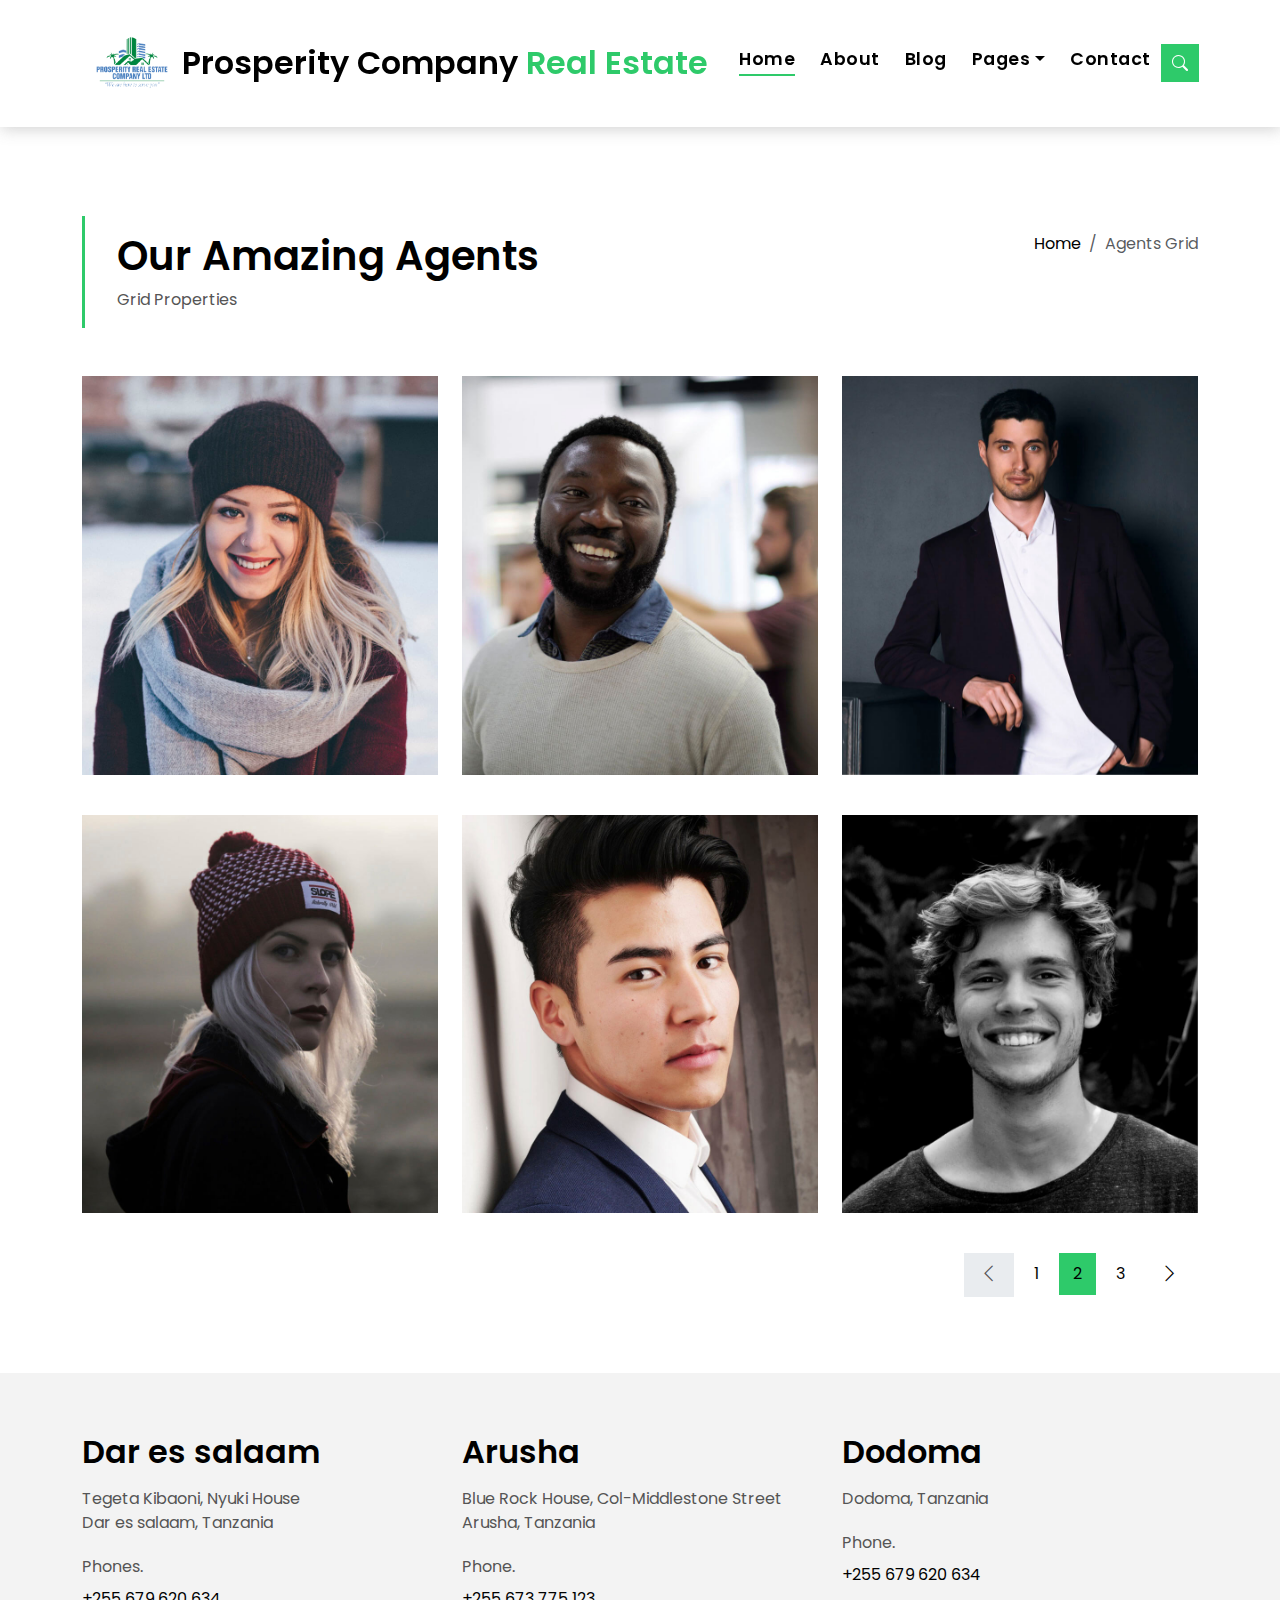
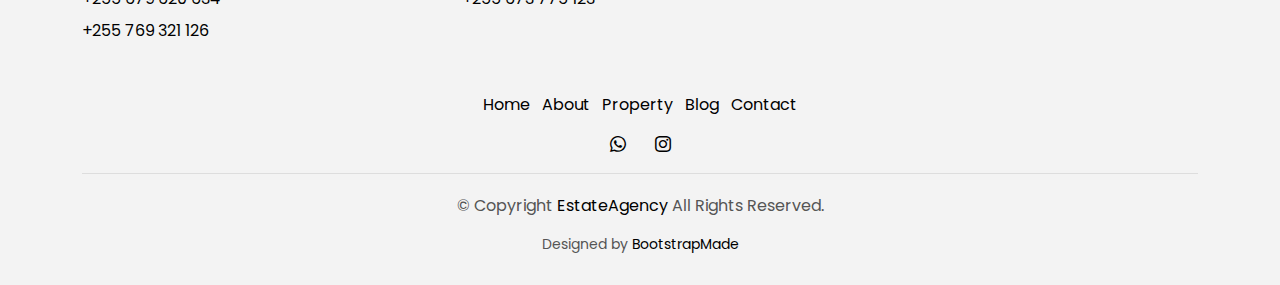
<file: agents-grid.html>
<!DOCTYPE html>
<html lang="en">

<head>
  <meta charset="utf-8">
  <meta content="width=device-width, initial-scale=1.0" name="viewport">

  <title>prosperity company real estate</title>
  <meta content="" name="description">
  <meta content="" name="keywords">

  <!-- Favicons -->
  <link href="assets/img/Prosperity_Real_Estate_Logo_Final.png" rel="icon">
  <link href="assets/img/Prosperity_Real_Estate_Logo_Final.png" rel="apple-touch-icon">

  <!-- Google Fonts -->
  <link href="https://fonts.googleapis.com/css?family=Poppins:300,400,500,600,700" rel="stylesheet">

  <!-- Vendor CSS Files -->
  <link href="assets/vendor/animate.css/animate.min.css" rel="stylesheet">
  <link href="assets/vendor/bootstrap/css/bootstrap.min.css" rel="stylesheet">
  <link href="assets/vendor/bootstrap-icons/bootstrap-icons.css" rel="stylesheet">
  <link href="assets/vendor/swiper/swiper-bundle.min.css" rel="stylesheet">

  <!-- Template Main CSS File -->
  <link href="assets/css/style.css" rel="stylesheet">
  <link href="assets/css/custom.css" rel="stylesheet">
  

  <!-- =======================================================
  * Template Name: EstateAgency
  * Updated: Sep 18 2023 with Bootstrap v5.3.2
  * Template URL: https://bootstrapmade.com/real-estate-agency-bootstrap-template/
  * Author: BootstrapMade.com
  * License: https://bootstrapmade.com/license/
  ======================================================== -->
</head>

<body>

  <!-- ======= Property Search Section ======= -->
  <div class="click-closed"></div>
  <!--/ Form Search Star /-->
  <div class="box-collapse">
    <div class="title-box-d">
      <h3 class="title-d">Search Property</h3>
    </div>
    <span class="close-box-collapse right-boxed bi bi-x"></span>
    <div class="box-collapse-wrap form">
      <form class="form-a">
        <div class="row">
          <div class="col-md-12 mb-2">
            <div class="form-group">
              <label class="pb-2" for="Type">Keyword</label>
              <input type="text" class="form-control form-control-lg form-control-a" placeholder="Keyword">
            </div>
          </div>
          <div class="col-md-6 mb-2">
            <div class="form-group mt-3">
              <label class="pb-2" for="Type">Type</label>
              <select class="form-control form-select form-control-a" id="Type">
                <option>All Type</option>
                <option>For Rent</option>
                <option>For Sale</option>
                <option>Open House</option>
              </select>
            </div>
          </div>
          <div class="col-md-6 mb-2">
            <div class="form-group mt-3">
              <label class="pb-2" for="city">City</label>
              <select class="form-control form-select form-control-a" id="city">
                <option>All City</option>
                <option>Alabama</option>
                <option>Arizona</option>
                <option>California</option>
                <option>Colorado</option>
              </select>
            </div>
          </div>
          <div class="col-md-6 mb-2">
            <div class="form-group mt-3">
              <label class="pb-2" for="bedrooms">Bedrooms</label>
              <select class="form-control form-select form-control-a" id="bedrooms">
                <option>Any</option>
                <option>01</option>
                <option>02</option>
                <option>03</option>
              </select>
            </div>
          </div>
          <div class="col-md-6 mb-2">
            <div class="form-group mt-3">
              <label class="pb-2" for="garages">Garages</label>
              <select class="form-control form-select form-control-a" id="garages">
                <option>Any</option>
                <option>01</option>
                <option>02</option>
                <option>03</option>
                <option>04</option>
              </select>
            </div>
          </div>
          <div class="col-md-6 mb-2">
            <div class="form-group mt-3">
              <label class="pb-2" for="bathrooms">Bathrooms</label>
              <select class="form-control form-select form-control-a" id="bathrooms">
                <option>Any</option>
                <option>01</option>
                <option>02</option>
                <option>03</option>
              </select>
            </div>
          </div>
          <div class="col-md-6 mb-2">
            <div class="form-group mt-3">
              <label class="pb-2" for="price">Min Price</label>
              <select class="form-control form-select form-control-a" id="price">
                <option>Unlimite</option>
                <option>$50,000</option>
                <option>$100,000</option>
                <option>$150,000</option>
                <option>$200,000</option>
              </select>
            </div>
          </div>
          <div class="col-md-12">
            <button type="submit" class="btn btn-b">Search Property</button>
          </div>
        </div>
      </form>
    </div>
  </div><!-- End Property Search Section -->>

   <!-- ======= Header/Navbar ======= -->
   <nav class="navbar navbar-default navbar-trans navbar-expand-lg fixed-top">
    <div class="container">
      <button class="navbar-toggler collapsed" type="button" data-bs-toggle="collapse" data-bs-target="#navbarDefault" aria-controls="navbarDefault" aria-expanded="false" aria-label="Toggle navigation">
        <span></span>
        <span></span>
        <span></span>
      </button>
      <img src="assets/img/Prosperity_Real_Estate_Logo_Final.png" alt="Company Logo" class="sized-image">
      <a class="navbar-brand text-brand" href="index.html">
         <!-- Add your image source and alt text -->
        Prosperity Company <span class="color-b">Real Estate</span>
      </a>
      

      <div class="navbar-collapse collapse justify-content-center" id="navbarDefault">
        <ul class="navbar-nav">

          <li class="nav-item">
            <a class="nav-link active" href="index.html">Home</a>
          </li>

          <li class="nav-item">
            <a class="nav-link " href="about.html">About</a>
          </li>

          <li class="nav-item">
            <a class="nav-link " href="blog-grid.html">Blog</a>
          </li>

          <li class="nav-item dropdown">
            <a class="nav-link dropdown-toggle" href="#" id="navbarDropdown" role="button" data-bs-toggle="dropdown" aria-haspopup="true" aria-expanded="false">Pages</a>
            <div class="dropdown-menu">
              <a class="dropdown-item " href="#">Property Single</a>
              <a class="dropdown-item " href="#">Blog Single</a>
              <a class="dropdown-item " href="agents-grid.html">Agents Grid</a>
              <a class="dropdown-item " href="#">Agent Single</a>
            </div>
          </li>
          <li class="nav-item">
            <a class="nav-link " href="contact.html">Contact</a>
          </li>
        </ul>
      </div>

      <button type="button" class="btn btn-b-n navbar-toggle-box navbar-toggle-box-collapse" data-bs-toggle="collapse" data-bs-target="#navbarTogglerDemo01">
        <i class="bi bi-search"></i>
      </button>

    </div>
  </nav><!-- End Header/Navbar -->

  <main id="main">
    <!-- =======Intro Single ======= -->
    <section class="intro-single">
      <div class="container">
        <div class="row">
          <div class="col-md-12 col-lg-8">
            <div class="title-single-box">
              <h1 class="title-single">Our Amazing Agents</h1>
              <span class="color-text-a">Grid Properties</span>
            </div>
          </div>
          <div class="col-md-12 col-lg-4">
            <nav aria-label="breadcrumb" class="breadcrumb-box d-flex justify-content-lg-end">
              <ol class="breadcrumb">
                <li class="breadcrumb-item">
                  <a href="#">Home</a>
                </li>
                <li class="breadcrumb-item active" aria-current="page">
                  Agents Grid
                </li>
              </ol>
            </nav>
          </div>
        </div>
      </div>
    </section><!-- End Intro Single-->

    <!-- ======= Agents Grid ======= -->
    <section class="agents-grid grid">
      <div class="container">
        <div class="row">
          <div class="col-md-4">
            <div class="card-box-d">
              <div class="card-img-d">
                <img src="assets/img/agent-4.jpg" alt="" class="img-d img-fluid">
              </div>
              <div class="card-overlay card-overlay-hover">
                <div class="card-header-d">
                  <div class="card-title-d align-self-center">
                    <h3 class="title-d">
                      <a href="#" class="link-two">Margaret Sotillo
                        <br> Escala</a>
                    </h3>
                  </div>
                </div>
                <div class="card-body-d">
                  <p class="content-d color-text-a">
                    Sed porttitor lectus nibh, Cras ultricies ligula sed magna dictum porta two.
                  </p>
                  <div class="info-agents color-a">
                    <p>
                      <strong>Phone: </strong> +54 356 945234
                    </p>
                    <p>
                      <strong>Email: </strong> agents@example.com
                    </p>
                  </div>
                </div>
                <div class="card-footer-d">
                  <div class="socials-footer d-flex justify-content-center">
                    <ul class="list-inline">
                      <li class="list-inline-item">
                        <a href="#" class="link-one">
                          <i class="bi bi-facebook" aria-hidden="true"></i>
                        </a>
                      </li>
                      <li class="list-inline-item">
                        <a href="#" class="link-one">
                          <i class="bi bi-twitter" aria-hidden="true"></i>
                        </a>
                      </li>
                      <li class="list-inline-item">
                        <a href="#" class="link-one">
                          <i class="bi bi-instagram" aria-hidden="true"></i>
                        </a>
                      </li>
                      <li class="list-inline-item">
                        <a href="#" class="link-one">
                          <i class="bi bi-linkedin" aria-hidden="true"></i>
                        </a>
                      </li>
                    </ul>
                  </div>
                </div>
              </div>
            </div>
          </div>
          <div class="col-md-4">
            <div class="card-box-d">
              <div class="card-img-d">
                <img src="assets/img/agent-2.jpg" alt="" class="img-d img-fluid">
              </div>
              <div class="card-overlay card-overlay-hover">
                <div class="card-header-d">
                  <div class="card-title-d align-self-center">
                    <h3 class="title-d">
                      <a href="#" class="link-two">Margaret Sotillo
                        <br> Escala</a>
                    </h3>
                  </div>
                </div>
                <div class="card-body-d">
                  <p class="content-d color-text-a">
                    Sed porttitor lectus nibh, Cras ultricies ligula sed magna dictum porta two.
                  </p>
                  <div class="info-agents color-a">
                    <p>
                      <strong>Phone: </strong> +54 356 945234
                    </p>
                    <p>
                      <strong>Email: </strong> agents@example.com
                    </p>
                  </div>
                </div>
                <div class="card-footer-d">
                  <div class="socials-footer d-flex justify-content-center">
                    <ul class="list-inline">
                      <li class="list-inline-item">
                        <a href="#" class="link-one">
                          <i class="bi bi-facebook" aria-hidden="true"></i>
                        </a>
                      </li>
                      <li class="list-inline-item">
                        <a href="#" class="link-one">
                          <i class="bi bi-twitter" aria-hidden="true"></i>
                        </a>
                      </li>
                      <li class="list-inline-item">
                        <a href="#" class="link-one">
                          <i class="bi bi-instagram" aria-hidden="true"></i>
                        </a>
                      </li>
                      <li class="list-inline-item">
                        <a href="#" class="link-one">
                          <i class="bi bi-linkedin" aria-hidden="true"></i>
                        </a>
                      </li>
                    </ul>
                  </div>
                </div>
              </div>
            </div>
          </div>
          <div class="col-md-4">
            <div class="card-box-d">
              <div class="card-img-d">
                <img src="assets/img/agent-3.jpg" alt="" class="img-d img-fluid">
              </div>
              <div class="card-overlay card-overlay-hover">
                <div class="card-header-d">
                  <div class="card-title-d align-self-center">
                    <h3 class="title-d">
                      <a href="#" class="link-two">Margaret Sotillo
                        <br> Escala</a>
                    </h3>
                  </div>
                </div>
                <div class="card-body-d">
                  <p class="content-d color-text-a">
                    Sed porttitor lectus nibh, Cras ultricies ligula sed magna dictum porta two.
                  </p>
                  <div class="info-agents color-a">
                    <p>
                      <strong>Phone: </strong> +54 356 945234
                    </p>
                    <p>
                      <strong>Email: </strong> agents@example.com
                    </p>
                  </div>
                </div>
                <div class="card-footer-d">
                  <div class="socials-footer d-flex justify-content-center">
                    <ul class="list-inline">
                      <li class="list-inline-item">
                        <a href="#" class="link-one">
                          <i class="bi bi-facebook" aria-hidden="true"></i>
                        </a>
                      </li>
                      <li class="list-inline-item">
                        <a href="#" class="link-one">
                          <i class="bi bi-twitter" aria-hidden="true"></i>
                        </a>
                      </li>
                      <li class="list-inline-item">
                        <a href="#" class="link-one">
                          <i class="bi bi-instagram" aria-hidden="true"></i>
                        </a>
                      </li>
                      <li class="list-inline-item">
                        <a href="#" class="link-one">
                          <i class="bi bi-linkedin" aria-hidden="true"></i>
                        </a>
                      </li>
                    </ul>
                  </div>
                </div>
              </div>
            </div>
          </div>
          <div class="col-md-4">
            <div class="card-box-d">
              <div class="card-img-d">
                <img src="assets/img/agent-5.jpg" alt="" class="img-d img-fluid">
              </div>
              <div class="card-overlay card-overlay-hover">
                <div class="card-header-d">
                  <div class="card-title-d align-self-center">
                    <h3 class="title-d">
                      <a href="#" class="link-two">Margaret Sotillo
                        <br> Escala</a>
                    </h3>
                  </div>
                </div>
                <div class="card-body-d">
                  <p class="content-d color-text-a">
                    Sed porttitor lectus nibh, Cras ultricies ligula sed magna dictum porta two.
                  </p>
                  <div class="info-agents color-a">
                    <p>
                      <strong>Phone: </strong> +54 356 945234
                    </p>
                    <p>
                      <strong>Email: </strong> agents@example.com
                    </p>
                  </div>
                </div>
                <div class="card-footer-d">
                  <div class="socials-footer d-flex justify-content-center">
                    <ul class="list-inline">
                      <li class="list-inline-item">
                        <a href="#" class="link-one">
                          <i class="bi bi-facebook" aria-hidden="true"></i>
                        </a>
                      </li>
                      <li class="list-inline-item">
                        <a href="#" class="link-one">
                          <i class="bi bi-twitter" aria-hidden="true"></i>
                        </a>
                      </li>
                      <li class="list-inline-item">
                        <a href="#" class="link-one">
                          <i class="bi bi-instagram" aria-hidden="true"></i>
                        </a>
                      </li>
                      <li class="list-inline-item">
                        <a href="#" class="link-one">
                          <i class="bi bi-linkedin" aria-hidden="true"></i>
                        </a>
                      </li>
                    </ul>
                  </div>
                </div>
              </div>
            </div>
          </div>
          <div class="col-md-4">
            <div class="card-box-d">
              <div class="card-img-d">
                <img src="assets/img/agent-1.jpg" alt="" class="img-d img-fluid">
              </div>
              <div class="card-overlay card-overlay-hover">
                <div class="card-header-d">
                  <div class="card-title-d align-self-center">
                    <h3 class="title-d">
                      <a href="#" class="link-two">Margaret Sotillo
                        <br> Escala</a>
                    </h3>
                  </div>
                </div>
                <div class="card-body-d">
                  <p class="content-d color-text-a">
                    Sed porttitor lectus nibh, Cras ultricies ligula sed magna dictum porta two.
                  </p>
                  <div class="info-agents color-a">
                    <p>
                      <strong>Phone: </strong> +54 356 945234
                    </p>
                    <p>
                      <strong>Email: </strong> agents@example.com
                    </p>
                  </div>
                </div>
                <div class="card-footer-d">
                  <div class="socials-footer d-flex justify-content-center">
                    <ul class="list-inline">
                      <li class="list-inline-item">
                        <a href="#" class="link-one">
                          <i class="bi bi-facebook" aria-hidden="true"></i>
                        </a>
                      </li>
                      <li class="list-inline-item">
                        <a href="#" class="link-one">
                          <i class="bi bi-twitter" aria-hidden="true"></i>
                        </a>
                      </li>
                      <li class="list-inline-item">
                        <a href="#" class="link-one">
                          <i class="bi bi-instagram" aria-hidden="true"></i>
                        </a>
                      </li>
                      <li class="list-inline-item">
                        <a href="#" class="link-one">
                          <i class="bi bi-linkedin" aria-hidden="true"></i>
                        </a>
                      </li>
                    </ul>
                  </div>
                </div>
              </div>
            </div>
          </div>
          <div class="col-md-4">
            <div class="card-box-d">
              <div class="card-img-d">
                <img src="assets/img/agent-6.jpg" alt="" class="img-d img-fluid">
              </div>
              <div class="card-overlay card-overlay-hover">
                <div class="card-header-d">
                  <div class="card-title-d align-self-center">
                    <h3 class="title-d">
                      <a href="#" class="link-two">Margaret Sotillo
                        <br> Escala</a>
                    </h3>
                  </div>
                </div>
                <div class="card-body-d">
                  <p class="content-d color-text-a">
                    Sed porttitor lectus nibh, Cras ultricies ligula sed magna dictum porta two.
                  </p>
                  <div class="info-agents color-a">
                    <p>
                      <strong>Phone: </strong> +54 356 945234
                    </p>
                    <p>
                      <strong>Email: </strong> agents@example.com
                    </p>
                  </div>
                </div>
                <div class="card-footer-d">
                  <div class="socials-footer d-flex justify-content-center">
                    <ul class="list-inline">
                      <li class="list-inline-item">
                        <a href="#" class="link-one">
                          <i class="bi bi-facebook" aria-hidden="true"></i>
                        </a>
                      </li>
                      <li class="list-inline-item">
                        <a href="#" class="link-one">
                          <i class="bi bi-twitter" aria-hidden="true"></i>
                        </a>
                      </li>
                      <li class="list-inline-item">
                        <a href="#" class="link-one">
                          <i class="bi bi-instagram" aria-hidden="true"></i>
                        </a>
                      </li>
                      <li class="list-inline-item">
                        <a href="#" class="link-one">
                          <i class="bi bi-linkedin" aria-hidden="true"></i>
                        </a>
                      </li>
                    </ul>
                  </div>
                </div>
              </div>
            </div>
          </div>
        </div>
        <div class="row">
          <div class="col-sm-12">
            <nav class="pagination-a">
              <ul class="pagination justify-content-end">
                <li class="page-item disabled">
                  <a class="page-link" href="#" tabindex="-1">
                    <span class="bi bi-chevron-left"></span>
                  </a>
                </li>
                <li class="page-item">
                  <a class="page-link" href="#">1</a>
                </li>
                <li class="page-item active">
                  <a class="page-link" href="#">2</a>
                </li>
                <li class="page-item">
                  <a class="page-link" href="#">3</a>
                </li>
                <li class="page-item next">
                  <a class="page-link" href="#">
                    <span class="bi bi-chevron-right"></span>
                  </a>
                </li>
              </ul>
            </nav>
          </div>
        </div>
      </div>
    </section><!-- End Agents Grid-->

  </main><!-- End #main -->

 <!-- ======= Footer ======= -->
 <section class="section-footer">
  <div class="container">
    <div class="row">
      <div class="col-sm-12 col-md-4">
        <div class="widget-a">
          <div class="w-header-a">
            <h3 class="w-title-a text-brand">Dar es salaam</h3>
          </div>
          <div class="w-body-a">
            <p class="w-text-a color-text-a">
              Tegeta Kibaoni, Nyuki House <br> Dar es salaam, Tanzania
            </p>
          </div>
          <div class="w-footer-a">
            <ul class="list-unstyled">
              Phones.
              <li class="color-a">
                <span class="color-text-a"></span> +255 679 620 634
              </li>
              <li class="color-a">
                <span class="color-text-a"></span> +255 769 321 126
              </li>
            </ul>
          </div>
        </div>
      </div>
      <div class="col-sm-12 col-md-4 section-md-t3">
        <div class="widget-a">
          <div class="w-header-a">
            <h3 class="w-title-a text-brand">Arusha</h3>
          </div>
          <div class="w-body-a">
            <p class="w-text-a color-text-a">
              Blue Rock House, Col-Middlestone Street <br> Arusha, Tanzania
            </p>
          </div>
          <div class="w-footer-a">
            <ul class="list-unstyled">
              <li class="color-a">
                <span class="color-text-a">Phone. <br> </span> +255 673 775 123
              </li>
            </ul>
          </div>
        </div>
      </div>
      <div class="col-sm-12 col-md-4 section-md-t3">
        <div class="widget-a">
          <div class="w-header-a">
            <h3 class="w-title-a text-brand">Dodoma</h3>
          </div>
          <div class="w-body-a">
            <p class="w-text-a color-text-a">
              Dodoma, Tanzania
            </p>
          </div>
          <div class="w-footer-a">
            <ul class="list-unstyled">
              <li class="color-a">
                <span class="color-text-a">Phone. <br> </span> +255 679 620 634
              </li>
            </ul>
          </div>
        </div>
      </div>
    </div>
  </div>
</section>
<footer>
  <div class="container">
    <div class="row">
      <div class="col-md-12">
        <nav class="nav-footer">
          <ul class="list-inline">
            <li class="list-inline-item">
              <a href="#">Home</a>
            </li>
            <li class="list-inline-item">
              <a href="#">About</a>
            </li>
            <li class="list-inline-item">
              <a href="#">Property</a>
            </li>
            <li class="list-inline-item">
              <a href="#">Blog</a>
            </li>
            <li class="list-inline-item">
              <a href="#">Contact</a>
            </li>
          </ul>
        </nav>
        <div class="socials-a">
          <ul class="list-inline">
            <li class="list-inline-item">
              <a href="wa.me/message/3NOGTLA7W5EMO1">
                <i class="bi bi-whatsapp" aria-hidden="true"></i>
              </a>
            </li>
            <!-- <li class="list-inline-item">
              <a href="#">
                <i class="bi bi-twitter" aria-hidden="true"></i>
              </a>
            </li> -->
            <li class="list-inline-item">
              <a href="https://www.instagram.com/prosperitycompanyrealestate/">
                <i class="bi bi-instagram" aria-hidden="true"></i>
              </a>
            </li>
            <!-- <li class="list-inline-item">
              <a href="#">
                <i class="bi bi-linkedin" aria-hidden="true"></i>
              </a>
            </li> -->
          </ul>
        </div>
        <div class="copyright-footer">
          <p class="copyright color-text-a">
            &copy; Copyright
            <span class="color-a">EstateAgency</span> All Rights Reserved.
          </p>
        </div>
        <div class="credits">
          <!--
          All the links in the footer should remain intact.
          You can delete the links only if you purchased the pro version.
          Licensing information: https://bootstrapmade.com/license/
          Purchase the pro version with working PHP/AJAX contact form: https://bootstrapmade.com/buy/?theme=EstateAgency
        -->
          Designed by <a href="https://bootstrapmade.com/">BootstrapMade</a>
        </div>
      </div>
    </div>
  </div>
</footer><!-- End  Footer -->

<div id="preloader"></div>
<a href="#" class="back-to-top d-flex align-items-center justify-content-center"><i class="bi bi-arrow-up-short"></i></a>

<!-- Vendor JS Files -->
<script src="assets/vendor/bootstrap/js/bootstrap.bundle.min.js"></script>
<script src="assets/vendor/swiper/swiper-bundle.min.js"></script>
<script src="assets/vendor/php-email-form/validate.js"></script>

<!-- Template Main JS File -->
<script src="assets/js/main.js"></script>

</body>

</html>
</file>
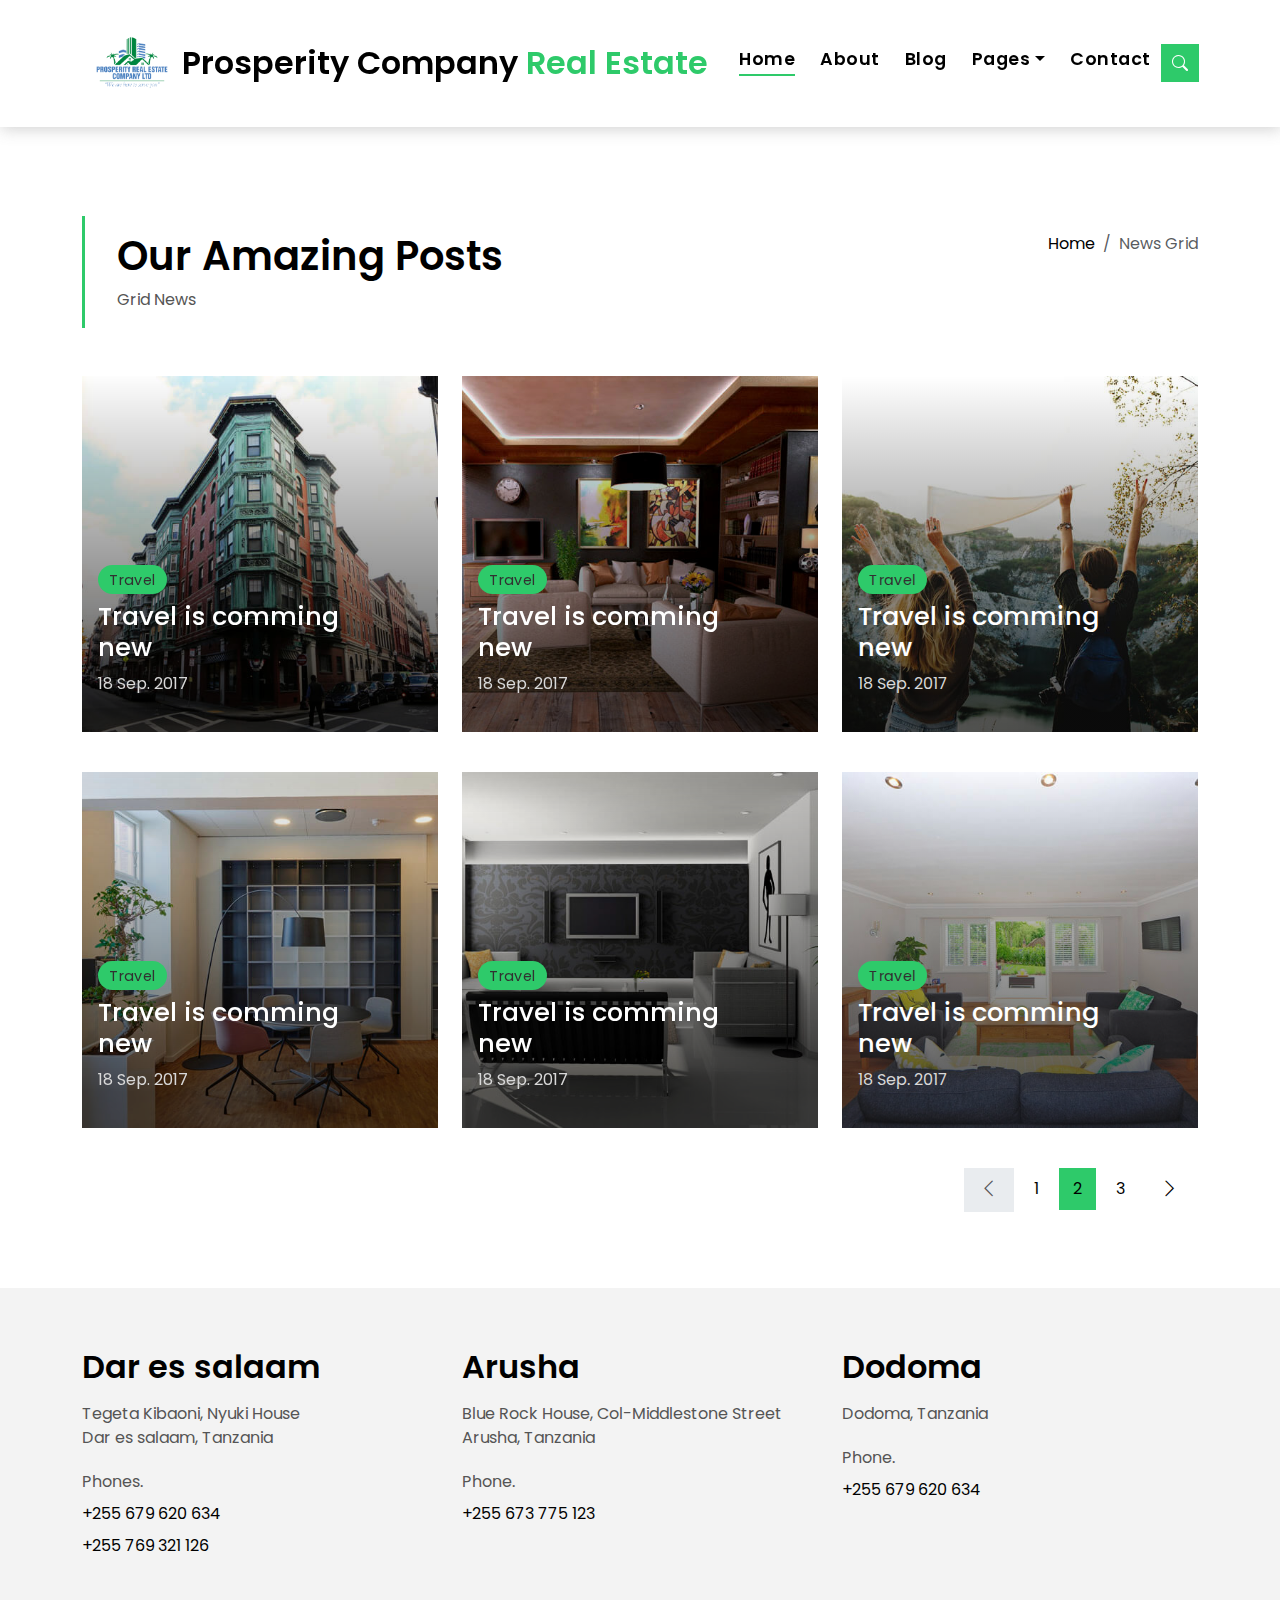
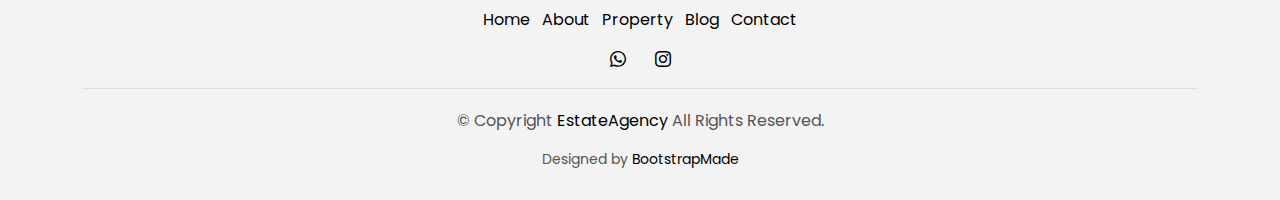
<file: blog-grid.html>
<!DOCTYPE html>
<html lang="en">

<head>
  <meta charset="utf-8">
  <meta content="width=device-width, initial-scale=1.0" name="viewport">

  <title>prosperity company real estate</title>
  <meta content="" name="description">
  <meta content="" name="keywords">

  <!-- Favicons -->
  <link href="assets/img/Prosperity_Real_Estate_Logo_Final.png" rel="icon">
  <link href="assets/img/Prosperity_Real_Estate_Logo_Final.png" rel="apple-touch-icon">

  <!-- Google Fonts -->
  <link href="https://fonts.googleapis.com/css?family=Poppins:300,400,500,600,700" rel="stylesheet">

  <!-- Vendor CSS Files -->
  <link href="assets/vendor/animate.css/animate.min.css" rel="stylesheet">
  <link href="assets/vendor/bootstrap/css/bootstrap.min.css" rel="stylesheet">
  <link href="assets/vendor/bootstrap-icons/bootstrap-icons.css" rel="stylesheet">
  <link href="assets/vendor/swiper/swiper-bundle.min.css" rel="stylesheet">

  <!-- Template Main CSS File -->
  <link href="assets/css/style.css" rel="stylesheet">
  <link href="assets/css/custom.css" rel="stylesheet">
  

  <!-- =======================================================
  * Template Name: EstateAgency
  * Updated: Sep 18 2023 with Bootstrap v5.3.2
  * Template URL: https://bootstrapmade.com/real-estate-agency-bootstrap-template/
  * Author: BootstrapMade.com
  * License: https://bootstrapmade.com/license/
  ======================================================== -->
</head>

<body>

  <!-- ======= Property Search Section ======= -->
  <div class="click-closed"></div>
  <!--/ Form Search Star /-->
  <div class="box-collapse">
    <div class="title-box-d">
      <h3 class="title-d">Search Property</h3>
    </div>
    <span class="close-box-collapse right-boxed bi bi-x"></span>
    <div class="box-collapse-wrap form">
      <form class="form-a">
        <div class="row">
          <div class="col-md-12 mb-2">
            <div class="form-group">
              <label class="pb-2" for="Type">Keyword</label>
              <input type="text" class="form-control form-control-lg form-control-a" placeholder="Keyword">
            </div>
          </div>
          <div class="col-md-6 mb-2">
            <div class="form-group mt-3">
              <label class="pb-2" for="Type">Type</label>
              <select class="form-control form-select form-control-a" id="Type">
                <option>All Type</option>
                <option>For Rent</option>
                <option>For Sale</option>
                <option>Open House</option>
              </select>
            </div>
          </div>
          <div class="col-md-6 mb-2">
            <div class="form-group mt-3">
              <label class="pb-2" for="city">City</label>
              <select class="form-control form-select form-control-a" id="city">
                <option>All City</option>
                <option>Alabama</option>
                <option>Arizona</option>
                <option>California</option>
                <option>Colorado</option>
              </select>
            </div>
          </div>
          <div class="col-md-6 mb-2">
            <div class="form-group mt-3">
              <label class="pb-2" for="bedrooms">Bedrooms</label>
              <select class="form-control form-select form-control-a" id="bedrooms">
                <option>Any</option>
                <option>01</option>
                <option>02</option>
                <option>03</option>
              </select>
            </div>
          </div>
          <div class="col-md-6 mb-2">
            <div class="form-group mt-3">
              <label class="pb-2" for="garages">Garages</label>
              <select class="form-control form-select form-control-a" id="garages">
                <option>Any</option>
                <option>01</option>
                <option>02</option>
                <option>03</option>
                <option>04</option>
              </select>
            </div>
          </div>
          <div class="col-md-6 mb-2">
            <div class="form-group mt-3">
              <label class="pb-2" for="bathrooms">Bathrooms</label>
              <select class="form-control form-select form-control-a" id="bathrooms">
                <option>Any</option>
                <option>01</option>
                <option>02</option>
                <option>03</option>
              </select>
            </div>
          </div>
          <div class="col-md-6 mb-2">
            <div class="form-group mt-3">
              <label class="pb-2" for="price">Min Price</label>
              <select class="form-control form-select form-control-a" id="price">
                <option>Unlimite</option>
                <option>$50,000</option>
                <option>$100,000</option>
                <option>$150,000</option>
                <option>$200,000</option>
              </select>
            </div>
          </div>
          <div class="col-md-12">
            <button type="submit" class="btn btn-b">Search Property</button>
          </div>
        </div>
      </form>
    </div>
  </div><!-- End Property Search Section -->>

  <!-- ======= Header/Navbar ======= -->
  <nav class="navbar navbar-default navbar-trans navbar-expand-lg fixed-top">
    <div class="container">
      <button class="navbar-toggler collapsed" type="button" data-bs-toggle="collapse" data-bs-target="#navbarDefault" aria-controls="navbarDefault" aria-expanded="false" aria-label="Toggle navigation">
        <span></span>
        <span></span>
        <span></span>
      </button>
      <img src="assets/img/Prosperity_Real_Estate_Logo_Final.png" alt="Company Logo" class="sized-image">
      <a class="navbar-brand text-brand" href="index.html">
         <!-- Add your image source and alt text -->
        Prosperity Company <span class="color-b">Real Estate</span>
      </a>
      

      <div class="navbar-collapse collapse justify-content-center" id="navbarDefault">
        <ul class="navbar-nav">

          <li class="nav-item">
            <a class="nav-link active" href="index.html">Home</a>
          </li>

          <li class="nav-item">
            <a class="nav-link " href="about.html">About</a>
          </li>

          <li class="nav-item">
            <a class="nav-link " href="blog-grid.html">Blog</a>
          </li>

          <li class="nav-item dropdown">
            <a class="nav-link dropdown-toggle" href="#" id="navbarDropdown" role="button" data-bs-toggle="dropdown" aria-haspopup="true" aria-expanded="false">Pages</a>
            <div class="dropdown-menu">
              <a class="dropdown-item " href="#">Property Single</a>
              <a class="dropdown-item " href="#">Blog Single</a>
              <a class="dropdown-item " href="agents-grid.html">Agents Grid</a>
              <a class="dropdown-item " href="#">Agent Single</a>
            </div>
          </li>
          <li class="nav-item">
            <a class="nav-link " href="contact.html">Contact</a>
          </li>
        </ul>
      </div>

      <button type="button" class="btn btn-b-n navbar-toggle-box navbar-toggle-box-collapse" data-bs-toggle="collapse" data-bs-target="#navbarTogglerDemo01">
        <i class="bi bi-search"></i>
      </button>

    </div>
  </nav><!-- End Header/Navbar -->

  <main id="main">

    <!-- ======= Intro Single ======= -->
    <section class="intro-single">
      <div class="container">
        <div class="row">
          <div class="col-md-12 col-lg-8">
            <div class="title-single-box">
              <h1 class="title-single">Our Amazing Posts</h1>
              <span class="color-text-a">Grid News</span>
            </div>
          </div>
          <div class="col-md-12 col-lg-4">
            <nav aria-label="breadcrumb" class="breadcrumb-box d-flex justify-content-lg-end">
              <ol class="breadcrumb">
                <li class="breadcrumb-item">
                  <a href="index.html">Home</a>
                </li>
                <li class="breadcrumb-item active" aria-current="page">
                  News Grid
                </li>
              </ol>
            </nav>
          </div>
        </div>
      </div>
    </section><!-- End Intro Single-->

    <!-- =======  Blog Grid ======= -->
    <section class="news-grid grid">
      <div class="container">
        <div class="row">
          <div class="col-md-4">
            <div class="card-box-b card-shadow news-box">
              <div class="img-box-b">
                <img src="assets/img/post-1.jpg" alt="" class="img-b img-fluid">
              </div>
              <div class="card-overlay">
                <div class="card-header-b">
                  <div class="card-category-b">
                    <a href="#" class="category-b">Travel</a>
                  </div>
                  <div class="card-title-b">
                    <h2 class="title-2">
                      <a href="blog-single.html">Travel is comming
                        <br> new</a>
                    </h2>
                  </div>
                  <div class="card-date">
                    <span class="date-b">18 Sep. 2017</span>
                  </div>
                </div>
              </div>
            </div>
          </div>
          <div class="col-md-4">
            <div class="card-box-b card-shadow news-box">
              <div class="img-box-b">
                <img src="assets/img/post-2.jpg" alt="" class="img-b img-fluid">
              </div>
              <div class="card-overlay">
                <div class="card-header-b">
                  <div class="card-category-b">
                    <a href="blog-single.html" class="category-b">Travel</a>
                  </div>
                  <div class="card-title-b">
                    <h2 class="title-2">
                      <a href="blog-single.html">Travel is comming
                        <br> new</a>
                    </h2>
                  </div>
                  <div class="card-date">
                    <span class="date-b">18 Sep. 2017</span>
                  </div>
                </div>
              </div>
            </div>
          </div>
          <div class="col-md-4">
            <div class="card-box-b card-shadow news-box">
              <div class="img-box-b">
                <img src="assets/img/post-3.jpg" alt="" class="img-b img-fluid">
              </div>
              <div class="card-overlay">
                <div class="card-header-b">
                  <div class="card-category-b">
                    <a href="#" class="category-b">Travel</a>
                  </div>
                  <div class="card-title-b">
                    <h2 class="title-2">
                      <a href="blog-single.html">Travel is comming
                        <br> new</a>
                    </h2>
                  </div>
                  <div class="card-date">
                    <span class="date-b">18 Sep. 2017</span>
                  </div>
                </div>
              </div>
            </div>
          </div>
          <div class="col-md-4">
            <div class="card-box-b card-shadow news-box">
              <div class="img-box-b">
                <img src="assets/img/post-4.jpg" alt="" class="img-b img-fluid">
              </div>
              <div class="card-overlay">
                <div class="card-header-b">
                  <div class="card-category-b">
                    <a href="#" class="category-b">Travel</a>
                  </div>
                  <div class="card-title-b">
                    <h2 class="title-2">
                      <a href="blog-single.html">Travel is comming
                        <br> new</a>
                    </h2>
                  </div>
                  <div class="card-date">
                    <span class="date-b">18 Sep. 2017</span>
                  </div>
                </div>
              </div>
            </div>
          </div>
          <div class="col-md-4">
            <div class="card-box-b card-shadow news-box">
              <div class="img-box-b">
                <img src="assets/img/post-5.jpg" alt="" class="img-b img-fluid">
              </div>
              <div class="card-overlay">
                <div class="card-header-b">
                  <div class="card-category-b">
                    <a href="#" class="category-b">Travel</a>
                  </div>
                  <div class="card-title-b">
                    <h2 class="title-2">
                      <a href="blog-single.html">Travel is comming
                        <br> new</a>
                    </h2>
                  </div>
                  <div class="card-date">
                    <span class="date-b">18 Sep. 2017</span>
                  </div>
                </div>
              </div>
            </div>
          </div>
          <div class="col-md-4">
            <div class="card-box-b card-shadow news-box">
              <div class="img-box-b">
                <img src="assets/img/post-6.jpg" alt="" class="img-b img-fluid">
              </div>
              <div class="card-overlay">
                <div class="card-header-b">
                  <div class="card-category-b">
                    <a href="#" class="category-b">Travel</a>
                  </div>
                  <div class="card-title-b">
                    <h2 class="title-2">
                      <a href="blog-single.html">Travel is comming
                        <br> new</a>
                    </h2>
                  </div>
                  <div class="card-date">
                    <span class="date-b">18 Sep. 2017</span>
                  </div>
                </div>
              </div>
            </div>
          </div>
        </div>
        <div class="row">
          <div class="col-sm-12">
            <nav class="pagination-a">
              <ul class="pagination justify-content-end">
                <li class="page-item disabled">
                  <a class="page-link" href="#" tabindex="-1">
                    <span class="bi bi-chevron-left"></span>
                  </a>
                </li>
                <li class="page-item">
                  <a class="page-link" href="#">1</a>
                </li>
                <li class="page-item active">
                  <a class="page-link" href="#">2</a>
                </li>
                <li class="page-item">
                  <a class="page-link" href="#">3</a>
                </li>
                <li class="page-item next">
                  <a class="page-link" href="#">
                    <span class="bi bi-chevron-right"></span>
                  </a>
                </li>
              </ul>
            </nav>
          </div>
        </div>
      </div>
    </section><!-- End Blog Grid-->

  </main><!-- End #main -->

 <!-- ======= Footer ======= -->
 <section class="section-footer">
  <div class="container">
    <div class="row">
      <div class="col-sm-12 col-md-4">
        <div class="widget-a">
          <div class="w-header-a">
            <h3 class="w-title-a text-brand">Dar es salaam</h3>
          </div>
          <div class="w-body-a">
            <p class="w-text-a color-text-a">
              Tegeta Kibaoni, Nyuki House <br> Dar es salaam, Tanzania
            </p>
          </div>
          <div class="w-footer-a">
            <ul class="list-unstyled">
              Phones.
              <li class="color-a">
                <span class="color-text-a"></span> +255 679 620 634
              </li>
              <li class="color-a">
                <span class="color-text-a"></span> +255 769 321 126
              </li>
            </ul>
          </div>
        </div>
      </div>
      <div class="col-sm-12 col-md-4 section-md-t3">
        <div class="widget-a">
          <div class="w-header-a">
            <h3 class="w-title-a text-brand">Arusha</h3>
          </div>
          <div class="w-body-a">
            <p class="w-text-a color-text-a">
              Blue Rock House, Col-Middlestone Street <br> Arusha, Tanzania
            </p>
          </div>
          <div class="w-footer-a">
            <ul class="list-unstyled">
              <li class="color-a">
                <span class="color-text-a">Phone. <br> </span> +255 673 775 123
              </li>
            </ul>
          </div>
        </div>
      </div>
      <div class="col-sm-12 col-md-4 section-md-t3">
        <div class="widget-a">
          <div class="w-header-a">
            <h3 class="w-title-a text-brand">Dodoma</h3>
          </div>
          <div class="w-body-a">
            <p class="w-text-a color-text-a">
              Dodoma, Tanzania
            </p>
          </div>
          <div class="w-footer-a">
            <ul class="list-unstyled">
              <li class="color-a">
                <span class="color-text-a">Phone. <br> </span> +255 679 620 634
              </li>
            </ul>
          </div>
        </div>
      </div>
    </div>
  </div>
</section>
<footer>
  <div class="container">
    <div class="row">
      <div class="col-md-12">
        <nav class="nav-footer">
          <ul class="list-inline">
            <li class="list-inline-item">
              <a href="#">Home</a>
            </li>
            <li class="list-inline-item">
              <a href="#">About</a>
            </li>
            <li class="list-inline-item">
              <a href="#">Property</a>
            </li>
            <li class="list-inline-item">
              <a href="#">Blog</a>
            </li>
            <li class="list-inline-item">
              <a href="#">Contact</a>
            </li>
          </ul>
        </nav>
        <div class="socials-a">
          <ul class="list-inline">
            <li class="list-inline-item">
              <a href="wa.me/message/3NOGTLA7W5EMO1">
                <i class="bi bi-whatsapp" aria-hidden="true"></i>
              </a>
            </li>
            <!-- <li class="list-inline-item">
              <a href="#">
                <i class="bi bi-twitter" aria-hidden="true"></i>
              </a>
            </li> -->
            <li class="list-inline-item">
              <a href="https://www.instagram.com/prosperitycompanyrealestate/">
                <i class="bi bi-instagram" aria-hidden="true"></i>
              </a>
            </li>
            <!-- <li class="list-inline-item">
              <a href="#">
                <i class="bi bi-linkedin" aria-hidden="true"></i>
              </a>
            </li> -->
          </ul>
        </div>
        <div class="copyright-footer">
          <p class="copyright color-text-a">
            &copy; Copyright
            <span class="color-a">EstateAgency</span> All Rights Reserved.
          </p>
        </div>
        <div class="credits">
          <!--
          All the links in the footer should remain intact.
          You can delete the links only if you purchased the pro version.
          Licensing information: https://bootstrapmade.com/license/
          Purchase the pro version with working PHP/AJAX contact form: https://bootstrapmade.com/buy/?theme=EstateAgency
        -->
          Designed by <a href="https://bootstrapmade.com/">BootstrapMade</a>
        </div>
      </div>
    </div>
  </div>
</footer><!-- End  Footer -->

<div id="preloader"></div>
<a href="#" class="back-to-top d-flex align-items-center justify-content-center"><i class="bi bi-arrow-up-short"></i></a>

<!-- Vendor JS Files -->
<script src="assets/vendor/bootstrap/js/bootstrap.bundle.min.js"></script>
<script src="assets/vendor/swiper/swiper-bundle.min.js"></script>
<script src="assets/vendor/php-email-form/validate.js"></script>

<!-- Template Main JS File -->
<script src="assets/js/main.js"></script>

</body>

</html>
</file>
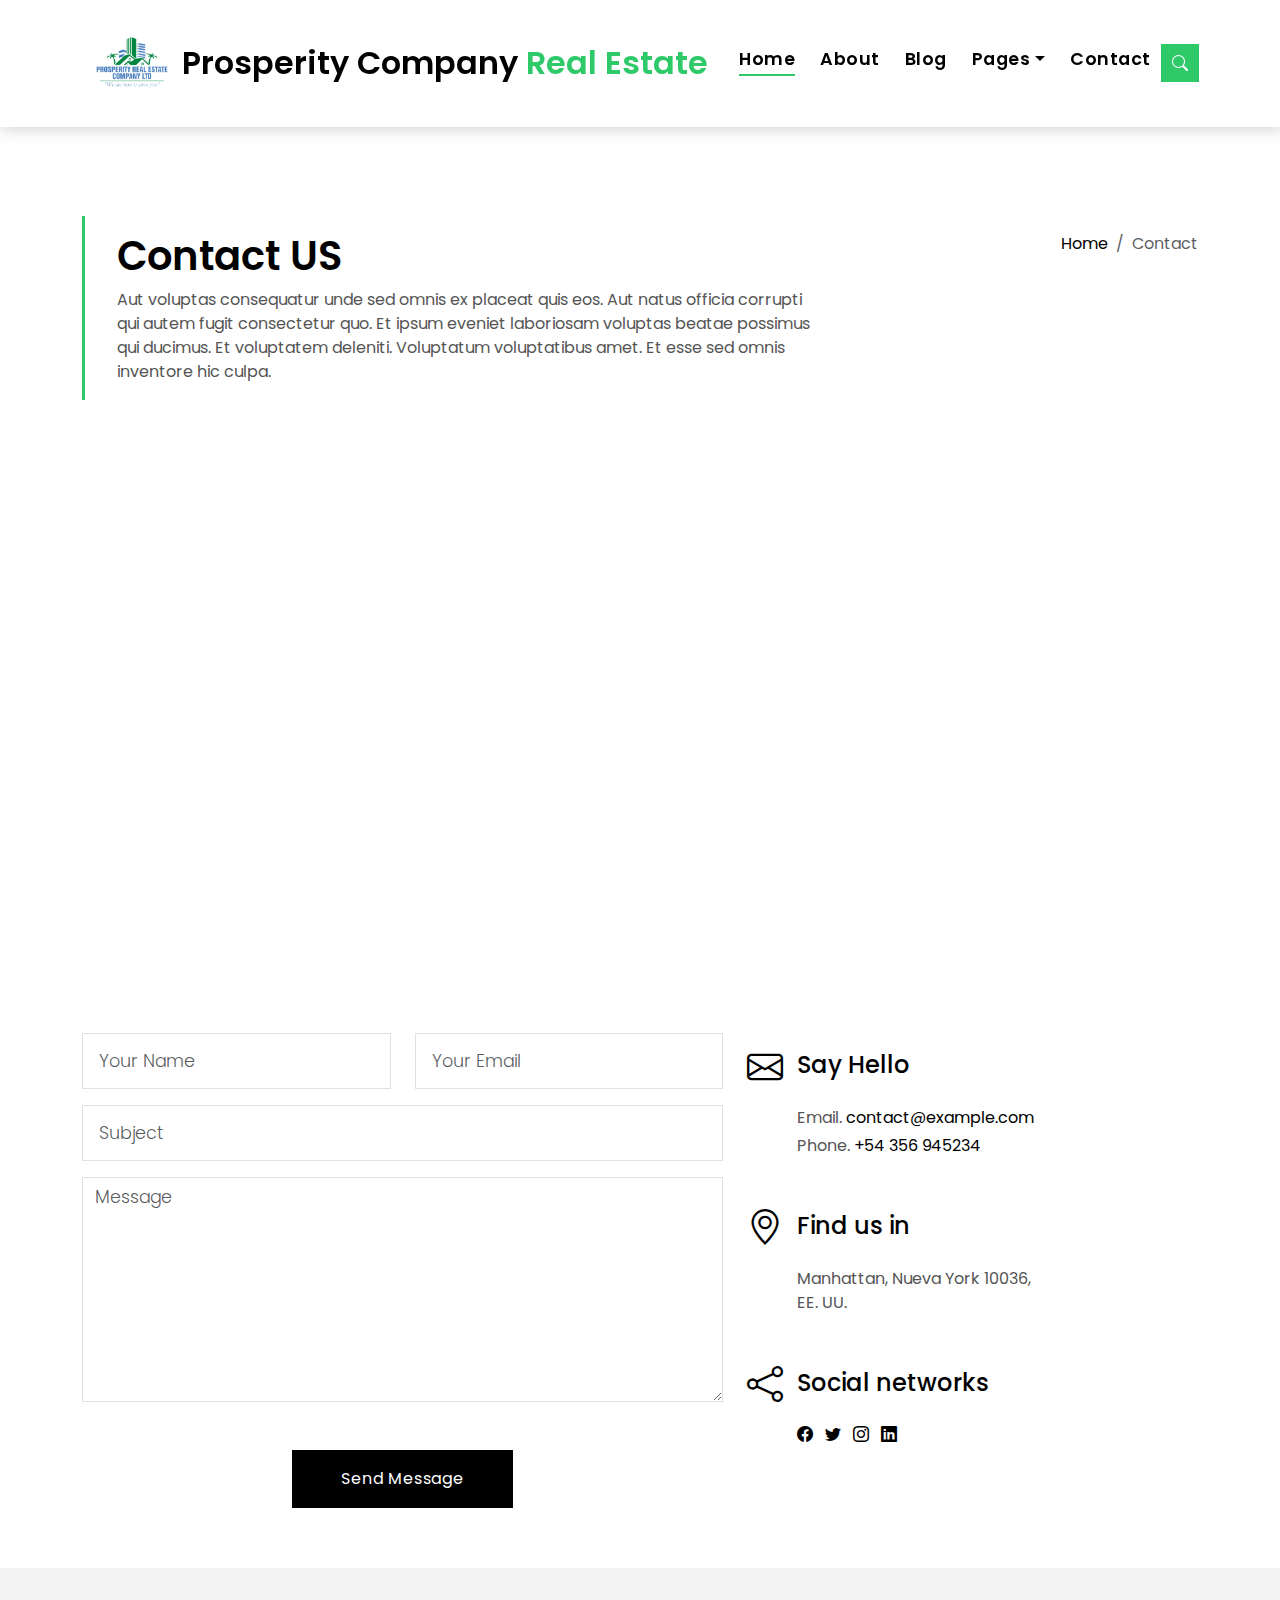
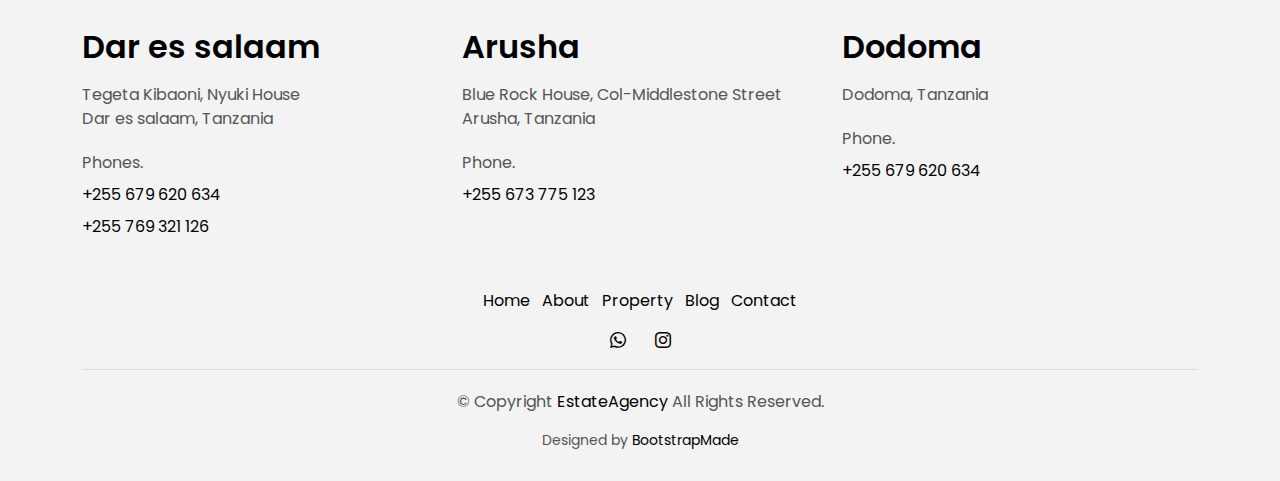
<file: contact.html>
<!DOCTYPE html>
<html lang="en">

<head>
  <meta charset="utf-8">
  <meta content="width=device-width, initial-scale=1.0" name="viewport">

  <title>prosperity company real estate</title>
  <meta content="" name="description">
  <meta content="" name="keywords">

  <!-- Favicons -->
  <link href="assets/img/Prosperity_Real_Estate_Logo_Final.png" rel="icon">
  <link href="assets/img/Prosperity_Real_Estate_Logo_Final.png" rel="apple-touch-icon">

  <!-- Google Fonts -->
  <link href="https://fonts.googleapis.com/css?family=Poppins:300,400,500,600,700" rel="stylesheet">

  <!-- Vendor CSS Files -->
  <link href="assets/vendor/animate.css/animate.min.css" rel="stylesheet">
  <link href="assets/vendor/bootstrap/css/bootstrap.min.css" rel="stylesheet">
  <link href="assets/vendor/bootstrap-icons/bootstrap-icons.css" rel="stylesheet">
  <link href="assets/vendor/swiper/swiper-bundle.min.css" rel="stylesheet">

  <!-- Template Main CSS File -->
  <link href="assets/css/style.css" rel="stylesheet">
  <link href="assets/css/custom.css" rel="stylesheet">
  

  <!-- =======================================================
  * Template Name: EstateAgency
  * Updated: Sep 18 2023 with Bootstrap v5.3.2
  * Template URL: https://bootstrapmade.com/real-estate-agency-bootstrap-template/
  * Author: BootstrapMade.com
  * License: https://bootstrapmade.com/license/
  ======================================================== -->
</head>

<body>

  <!-- ======= Property Search Section ======= -->
  <div class="click-closed"></div>
  <!--/ Form Search Star /-->
  <div class="box-collapse">
    <div class="title-box-d">
      <h3 class="title-d">Search Property</h3>
    </div>
    <span class="close-box-collapse right-boxed bi bi-x"></span>
    <div class="box-collapse-wrap form">
      <form class="form-a">
        <div class="row">
          <div class="col-md-12 mb-2">
            <div class="form-group">
              <label class="pb-2" for="Type">Keyword</label>
              <input type="text" class="form-control form-control-lg form-control-a" placeholder="Keyword">
            </div>
          </div>
          <div class="col-md-6 mb-2">
            <div class="form-group mt-3">
              <label class="pb-2" for="Type">Type</label>
              <select class="form-control form-select form-control-a" id="Type">
                <option>All Type</option>
                <option>For Rent</option>
                <option>For Sale</option>
                <option>Open House</option>
              </select>
            </div>
          </div>
          <div class="col-md-6 mb-2">
            <div class="form-group mt-3">
              <label class="pb-2" for="city">City</label>
              <select class="form-control form-select form-control-a" id="city">
                <option>All City</option>
                <option>Alabama</option>
                <option>Arizona</option>
                <option>California</option>
                <option>Colorado</option>
              </select>
            </div>
          </div>
          <div class="col-md-6 mb-2">
            <div class="form-group mt-3">
              <label class="pb-2" for="bedrooms">Bedrooms</label>
              <select class="form-control form-select form-control-a" id="bedrooms">
                <option>Any</option>
                <option>01</option>
                <option>02</option>
                <option>03</option>
              </select>
            </div>
          </div>
          <div class="col-md-6 mb-2">
            <div class="form-group mt-3">
              <label class="pb-2" for="garages">Garages</label>
              <select class="form-control form-select form-control-a" id="garages">
                <option>Any</option>
                <option>01</option>
                <option>02</option>
                <option>03</option>
                <option>04</option>
              </select>
            </div>
          </div>
          <div class="col-md-6 mb-2">
            <div class="form-group mt-3">
              <label class="pb-2" for="bathrooms">Bathrooms</label>
              <select class="form-control form-select form-control-a" id="bathrooms">
                <option>Any</option>
                <option>01</option>
                <option>02</option>
                <option>03</option>
              </select>
            </div>
          </div>
          <div class="col-md-6 mb-2">
            <div class="form-group mt-3">
              <label class="pb-2" for="price">Min Price</label>
              <select class="form-control form-select form-control-a" id="price">
                <option>Unlimite</option>
                <option>$50,000</option>
                <option>$100,000</option>
                <option>$150,000</option>
                <option>$200,000</option>
              </select>
            </div>
          </div>
          <div class="col-md-12">
            <button type="submit" class="btn btn-b">Search Property</button>
          </div>
        </div>
      </form>
    </div>
  </div><!-- End Property Search Section -->>

    <!-- ======= Header/Navbar ======= -->
    <nav class="navbar navbar-default navbar-trans navbar-expand-lg fixed-top">
      <div class="container">
        <button class="navbar-toggler collapsed" type="button" data-bs-toggle="collapse" data-bs-target="#navbarDefault" aria-controls="navbarDefault" aria-expanded="false" aria-label="Toggle navigation">
          <span></span>
          <span></span>
          <span></span>
        </button>
        <img src="assets/img/Prosperity_Real_Estate_Logo_Final.png" alt="Company Logo" class="sized-image">
        <a class="navbar-brand text-brand" href="index.html">
           <!-- Add your image source and alt text -->
          Prosperity Company <span class="color-b">Real Estate</span>
        </a>
        
  
        <div class="navbar-collapse collapse justify-content-center" id="navbarDefault">
          <ul class="navbar-nav">
  
            <li class="nav-item">
              <a class="nav-link active" href="index.html">Home</a>
            </li>
  
            <li class="nav-item">
              <a class="nav-link " href="about.html">About</a>
            </li>
  
            <li class="nav-item">
              <a class="nav-link " href="blog-grid.html">Blog</a>
            </li>
  
            <li class="nav-item dropdown">
              <a class="nav-link dropdown-toggle" href="#" id="navbarDropdown" role="button" data-bs-toggle="dropdown" aria-haspopup="true" aria-expanded="false">Pages</a>
              <div class="dropdown-menu">
                <a class="dropdown-item " href="#">Property Single</a>
                <a class="dropdown-item " href="#">Blog Single</a>
                <a class="dropdown-item " href="agents-grid.html">Agents Grid</a>
                <a class="dropdown-item " href="#">Agent Single</a>
              </div>
            </li>
            <li class="nav-item">
              <a class="nav-link " href="contact.html">Contact</a>
            </li>
          </ul>
        </div>
  
        <button type="button" class="btn btn-b-n navbar-toggle-box navbar-toggle-box-collapse" data-bs-toggle="collapse" data-bs-target="#navbarTogglerDemo01">
          <i class="bi bi-search"></i>
        </button>
  
      </div>
    </nav><!-- End Header/Navbar -->

  <main id="main">

    <!-- ======= Intro Single ======= -->
    <section class="intro-single">
      <div class="container">
        <div class="row">
          <div class="col-md-12 col-lg-8">
            <div class="title-single-box">
              <h1 class="title-single">Contact US</h1>
              <span class="color-text-a">Aut voluptas consequatur unde sed omnis ex placeat quis eos. Aut natus officia corrupti qui autem fugit consectetur quo. Et ipsum eveniet laboriosam voluptas beatae possimus qui ducimus. Et voluptatem deleniti. Voluptatum voluptatibus amet. Et esse sed omnis inventore hic culpa.</span>
            </div>
          </div>
          <div class="col-md-12 col-lg-4">
            <nav aria-label="breadcrumb" class="breadcrumb-box d-flex justify-content-lg-end">
              <ol class="breadcrumb">
                <li class="breadcrumb-item">
                  <a href="index.html">Home</a>
                </li>
                <li class="breadcrumb-item active" aria-current="page">
                  Contact
                </li>
              </ol>
            </nav>
          </div>
        </div>
      </div>
    </section><!-- End Intro Single-->

    <!-- ======= Contact Single ======= -->
    <section class="contact">
      <div class="container">
        <div class="row">
          <div class="col-sm-12">
            <div class="contact-map box">
              <div id="map" class="contact-map">
                <iframe src="https://www.google.com/maps/embed?pb=!1m18!1m12!1m3!1d3022.1422937950147!2d-73.98731968482413!3d40.75889497932681!2m3!1f0!2f0!3f0!3m2!1i1024!2i768!4f13.1!3m3!1m2!1s0x89c25855c6480299%3A0x55194ec5a1ae072e!2sTimes+Square!5e0!3m2!1ses-419!2sve!4v1510329142834" width="100%" height="450" frameborder="0" style="border:0" allowfullscreen></iframe>
              </div>
            </div>
          </div>
          <div class="col-sm-12 section-t8">
            <div class="row">
              <div class="col-md-7">
                <form action="forms/contact.php" method="post" role="form" class="php-email-form">
                  <div class="row">
                    <div class="col-md-6 mb-3">
                      <div class="form-group">
                        <input type="text" name="name" class="form-control form-control-lg form-control-a" placeholder="Your Name" required>
                      </div>
                    </div>
                    <div class="col-md-6 mb-3">
                      <div class="form-group">
                        <input name="email" type="email" class="form-control form-control-lg form-control-a" placeholder="Your Email" required>
                      </div>
                    </div>
                    <div class="col-md-12 mb-3">
                      <div class="form-group">
                        <input type="text" name="subject" class="form-control form-control-lg form-control-a" placeholder="Subject" required>
                      </div>
                    </div>
                    <div class="col-md-12">
                      <div class="form-group">
                        <textarea name="message" class="form-control" name="message" cols="45" rows="8" placeholder="Message" required></textarea>
                      </div>
                    </div>
                    <div class="col-md-12 my-3">
                      <div class="mb-3">
                        <div class="loading">Loading</div>
                        <div class="error-message"></div>
                        <div class="sent-message">Your message has been sent. Thank you!</div>
                      </div>
                    </div>

                    <div class="col-md-12 text-center">
                      <button type="submit" class="btn btn-a">Send Message</button>
                    </div>
                  </div>
                </form>
              </div>
              <div class="col-md-5 section-md-t3">
                <div class="icon-box section-b2">
                  <div class="icon-box-icon">
                    <span class="bi bi-envelope"></span>
                  </div>
                  <div class="icon-box-content table-cell">
                    <div class="icon-box-title">
                      <h4 class="icon-title">Say Hello</h4>
                    </div>
                    <div class="icon-box-content">
                      <p class="mb-1">Email.
                        <span class="color-a">contact@example.com</span>
                      </p>
                      <p class="mb-1">Phone.
                        <span class="color-a">+54 356 945234</span>
                      </p>
                    </div>
                  </div>
                </div>
                <div class="icon-box section-b2">
                  <div class="icon-box-icon">
                    <span class="bi bi-geo-alt"></span>
                  </div>
                  <div class="icon-box-content table-cell">
                    <div class="icon-box-title">
                      <h4 class="icon-title">Find us in</h4>
                    </div>
                    <div class="icon-box-content">
                      <p class="mb-1">
                        Manhattan, Nueva York 10036,
                        <br> EE. UU.
                      </p>
                    </div>
                  </div>
                </div>
                <div class="icon-box">
                  <div class="icon-box-icon">
                    <span class="bi bi-share"></span>
                  </div>
                  <div class="icon-box-content table-cell">
                    <div class="icon-box-title">
                      <h4 class="icon-title">Social networks</h4>
                    </div>
                    <div class="icon-box-content">
                      <div class="socials-footer">
                        <ul class="list-inline">
                          <li class="list-inline-item">
                            <a href="#" class="link-one">
                              <i class="bi bi-facebook" aria-hidden="true"></i>
                            </a>
                          </li>
                          <li class="list-inline-item">
                            <a href="#" class="link-one">
                              <i class="bi bi-twitter" aria-hidden="true"></i>
                            </a>
                          </li>
                          <li class="list-inline-item">
                            <a href="#" class="link-one">
                              <i class="bi bi-instagram" aria-hidden="true"></i>
                            </a>
                          </li>
                          <li class="list-inline-item">
                            <a href="#" class="link-one">
                              <i class="bi bi-linkedin" aria-hidden="true"></i>
                            </a>
                          </li>
                        </ul>
                      </div>
                    </div>
                  </div>
                </div>
              </div>
            </div>
          </div>
        </div>
      </div>
    </section><!-- End Contact Single-->

  </main><!-- End #main -->

 <!-- ======= Footer ======= -->
 <section class="section-footer">
  <div class="container">
    <div class="row">
      <div class="col-sm-12 col-md-4">
        <div class="widget-a">
          <div class="w-header-a">
            <h3 class="w-title-a text-brand">Dar es salaam</h3>
          </div>
          <div class="w-body-a">
            <p class="w-text-a color-text-a">
              Tegeta Kibaoni, Nyuki House <br> Dar es salaam, Tanzania
            </p>
          </div>
          <div class="w-footer-a">
            <ul class="list-unstyled">
              Phones.
              <li class="color-a">
                <span class="color-text-a"></span> +255 679 620 634
              </li>
              <li class="color-a">
                <span class="color-text-a"></span> +255 769 321 126
              </li>
            </ul>
          </div>
        </div>
      </div>
      <div class="col-sm-12 col-md-4 section-md-t3">
        <div class="widget-a">
          <div class="w-header-a">
            <h3 class="w-title-a text-brand">Arusha</h3>
          </div>
          <div class="w-body-a">
            <p class="w-text-a color-text-a">
              Blue Rock House, Col-Middlestone Street <br> Arusha, Tanzania
            </p>
          </div>
          <div class="w-footer-a">
            <ul class="list-unstyled">
              <li class="color-a">
                <span class="color-text-a">Phone. <br> </span> +255 673 775 123
              </li>
            </ul>
          </div>
        </div>
      </div>
      <div class="col-sm-12 col-md-4 section-md-t3">
        <div class="widget-a">
          <div class="w-header-a">
            <h3 class="w-title-a text-brand">Dodoma</h3>
          </div>
          <div class="w-body-a">
            <p class="w-text-a color-text-a">
              Dodoma, Tanzania
            </p>
          </div>
          <div class="w-footer-a">
            <ul class="list-unstyled">
              <li class="color-a">
                <span class="color-text-a">Phone. <br> </span> +255 679 620 634
              </li>
            </ul>
          </div>
        </div>
      </div>
    </div>
  </div>
</section>
<footer>
  <div class="container">
    <div class="row">
      <div class="col-md-12">
        <nav class="nav-footer">
          <ul class="list-inline">
            <li class="list-inline-item">
              <a href="#">Home</a>
            </li>
            <li class="list-inline-item">
              <a href="#">About</a>
            </li>
            <li class="list-inline-item">
              <a href="#">Property</a>
            </li>
            <li class="list-inline-item">
              <a href="#">Blog</a>
            </li>
            <li class="list-inline-item">
              <a href="#">Contact</a>
            </li>
          </ul>
        </nav>
        <div class="socials-a">
          <ul class="list-inline">
            <li class="list-inline-item">
              <a href="wa.me/message/3NOGTLA7W5EMO1">
                <i class="bi bi-whatsapp" aria-hidden="true"></i>
              </a>
            </li>
            <!-- <li class="list-inline-item">
              <a href="#">
                <i class="bi bi-twitter" aria-hidden="true"></i>
              </a>
            </li> -->
            <li class="list-inline-item">
              <a href="https://www.instagram.com/prosperitycompanyrealestate/">
                <i class="bi bi-instagram" aria-hidden="true"></i>
              </a>
            </li>
            <!-- <li class="list-inline-item">
              <a href="#">
                <i class="bi bi-linkedin" aria-hidden="true"></i>
              </a>
            </li> -->
          </ul>
        </div>
        <div class="copyright-footer">
          <p class="copyright color-text-a">
            &copy; Copyright
            <span class="color-a">EstateAgency</span> All Rights Reserved.
          </p>
        </div>
        <div class="credits">
          <!--
          All the links in the footer should remain intact.
          You can delete the links only if you purchased the pro version.
          Licensing information: https://bootstrapmade.com/license/
          Purchase the pro version with working PHP/AJAX contact form: https://bootstrapmade.com/buy/?theme=EstateAgency
        -->
          Designed by <a href="https://bootstrapmade.com/">BootstrapMade</a>
        </div>
      </div>
    </div>
  </div>
</footer><!-- End  Footer -->

<div id="preloader"></div>
<a href="#" class="back-to-top d-flex align-items-center justify-content-center"><i class="bi bi-arrow-up-short"></i></a>

<!-- Vendor JS Files -->
<script src="assets/vendor/bootstrap/js/bootstrap.bundle.min.js"></script>
<script src="assets/vendor/swiper/swiper-bundle.min.js"></script>
<script src="assets/vendor/php-email-form/validate.js"></script>

<!-- Template Main JS File -->
<script src="assets/js/main.js"></script>

</body>

</html>
</file>
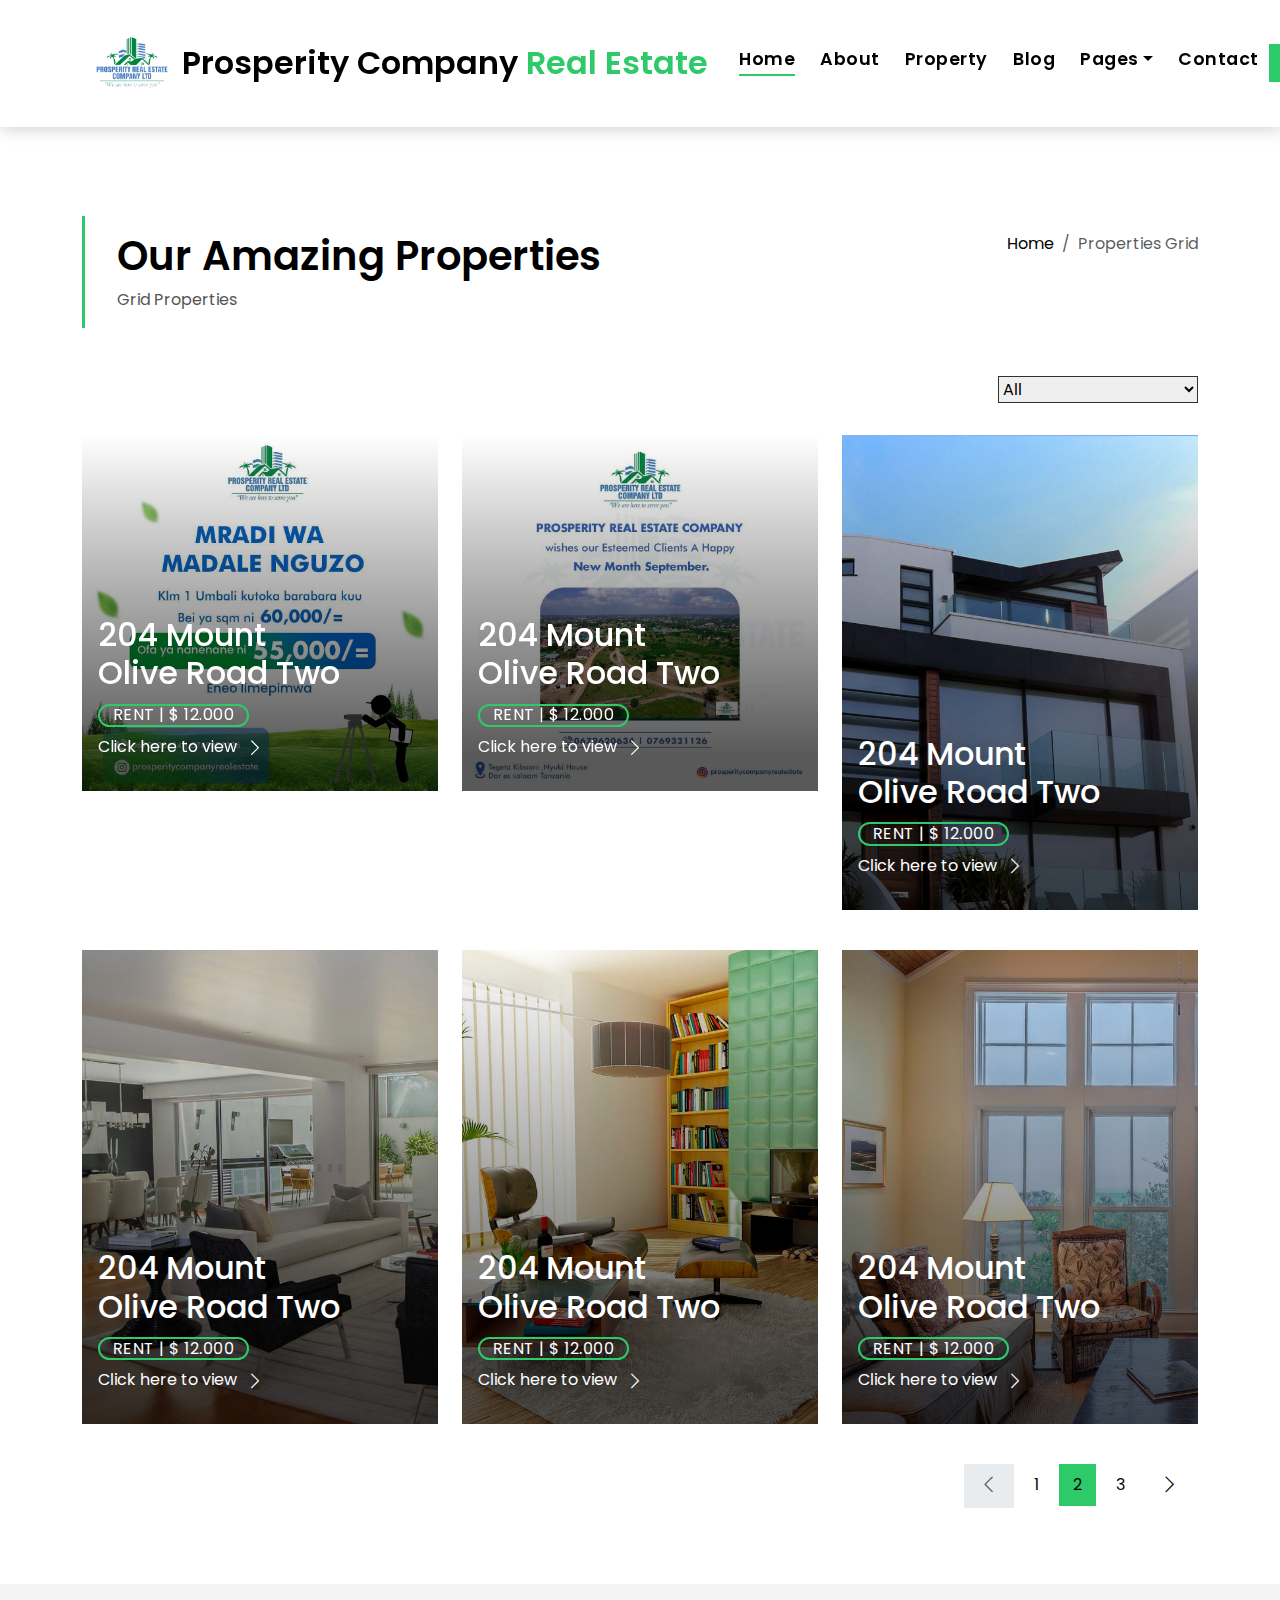
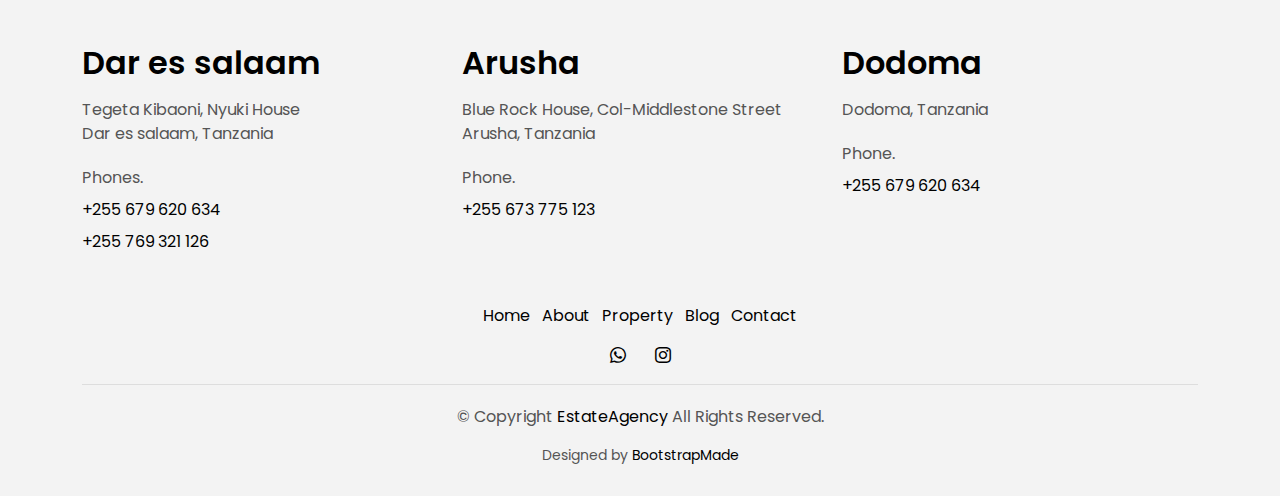
<file: property-grid.html>
<!DOCTYPE html>
<html lang="en">

<head>
  <meta charset="utf-8">
  <meta content="width=device-width, initial-scale=1.0" name="viewport">

  <title>prosperity company real estate</title>
  <meta content="" name="description">
  <meta content="" name="keywords">

  <!-- Favicons -->
  <link href="assets/img/Prosperity_Real_Estate_Logo_Final.png" rel="icon">
  <link href="assets/img/Prosperity_Real_Estate_Logo_Final.png" rel="apple-touch-icon">

  <!-- Google Fonts -->
  <link href="https://fonts.googleapis.com/css?family=Poppins:300,400,500,600,700" rel="stylesheet">

  <!-- Vendor CSS Files -->
  <link href="assets/vendor/animate.css/animate.min.css" rel="stylesheet">
  <link href="assets/vendor/bootstrap/css/bootstrap.min.css" rel="stylesheet">
  <link href="assets/vendor/bootstrap-icons/bootstrap-icons.css" rel="stylesheet">
  <link href="assets/vendor/swiper/swiper-bundle.min.css" rel="stylesheet">

  <!-- Template Main CSS File -->
  <link href="assets/css/style.css" rel="stylesheet">
  <link href="assets/css/custom.css" rel="stylesheet">
  

  <!-- =======================================================
  * Template Name: EstateAgency
  * Updated: Sep 18 2023 with Bootstrap v5.3.2
  * Template URL: https://bootstrapmade.com/real-estate-agency-bootstrap-template/
  * Author: BootstrapMade.com
  * License: https://bootstrapmade.com/license/
  ======================================================== -->
</head>

<body>

  <!-- ======= Property Search Section ======= -->
  <div class="click-closed"></div>
  <!--/ Form Search Star /-->
  <div class="box-collapse">
    <div class="title-box-d">
      <h3 class="title-d">Search Property</h3>
    </div>
    <span class="close-box-collapse right-boxed bi bi-x"></span>
    <div class="box-collapse-wrap form">
      <form class="form-a">
        <div class="row">
          <div class="col-md-12 mb-2">
            <div class="form-group">
              <label class="pb-2" for="Type">Keyword</label>
              <input type="text" class="form-control form-control-lg form-control-a" placeholder="Keyword">
            </div>
          </div>
          <div class="col-md-6 mb-2">
            <div class="form-group mt-3">
              <label class="pb-2" for="Type">Type</label>
              <select class="form-control form-select form-control-a" id="Type">
                <option>All Type</option>
                <option>For Rent</option>
                <option>For Sale</option>
                <option>Open House</option>
              </select>
            </div>
          </div>
          <div class="col-md-6 mb-2">
            <div class="form-group mt-3">
              <label class="pb-2" for="city">City</label>
              <select class="form-control form-select form-control-a" id="city">
                <option>All City</option>
                <option>Alabama</option>
                <option>Arizona</option>
                <option>California</option>
                <option>Colorado</option>
              </select>
            </div>
          </div>
          <div class="col-md-6 mb-2">
            <div class="form-group mt-3">
              <label class="pb-2" for="bedrooms">Bedrooms</label>
              <select class="form-control form-select form-control-a" id="bedrooms">
                <option>Any</option>
                <option>01</option>
                <option>02</option>
                <option>03</option>
              </select>
            </div>
          </div>
          <div class="col-md-6 mb-2">
            <div class="form-group mt-3">
              <label class="pb-2" for="garages">Garages</label>
              <select class="form-control form-select form-control-a" id="garages">
                <option>Any</option>
                <option>01</option>
                <option>02</option>
                <option>03</option>
                <option>04</option>
              </select>
            </div>
          </div>
          <div class="col-md-6 mb-2">
            <div class="form-group mt-3">
              <label class="pb-2" for="bathrooms">Bathrooms</label>
              <select class="form-control form-select form-control-a" id="bathrooms">
                <option>Any</option>
                <option>01</option>
                <option>02</option>
                <option>03</option>
              </select>
            </div>
          </div>
          <div class="col-md-6 mb-2">
            <div class="form-group mt-3">
              <label class="pb-2" for="price">Min Price</label>
              <select class="form-control form-select form-control-a" id="price">
                <option>Unlimite</option>
                <option>$50,000</option>
                <option>$100,000</option>
                <option>$150,000</option>
                <option>$200,000</option>
              </select>
            </div>
          </div>
          <div class="col-md-12">
            <button type="submit" class="btn btn-b">Search Property</button>
          </div>
        </div>
      </form>
    </div>
  </div><!-- End Property Search Section -->>

  <!-- ======= Header/Navbar ======= -->
  <nav class="navbar navbar-default navbar-trans navbar-expand-lg fixed-top">
    <div class="container">
      <button class="navbar-toggler collapsed" type="button" data-bs-toggle="collapse" data-bs-target="#navbarDefault" aria-controls="navbarDefault" aria-expanded="false" aria-label="Toggle navigation">
        <span></span>
        <span></span>
        <span></span>
      </button>
      <img src="assets/img/Prosperity_Real_Estate_Logo_Final.png" alt="Company Logo" class="sized-image">
      <a class="navbar-brand text-brand" href="index.html">
         <!-- Add your image source and alt text -->
        Prosperity Company <span class="color-b">Real Estate</span>
      </a>
      

      <div class="navbar-collapse collapse justify-content-center" id="navbarDefault">
        <ul class="navbar-nav">

          <li class="nav-item">
            <a class="nav-link active" href="index.html">Home</a>
          </li>

          <li class="nav-item">
            <a class="nav-link " href="about.html">About</a>
          </li>

          <li class="nav-item">
            <a class="nav-link " href="property-grid.html">Property</a>
          </li>

          <li class="nav-item">
            <a class="nav-link " href="blog-grid.html">Blog</a>
          </li>

          <li class="nav-item dropdown">
            <a class="nav-link dropdown-toggle" href="#" id="navbarDropdown" role="button" data-bs-toggle="dropdown" aria-haspopup="true" aria-expanded="false">Pages</a>
            <div class="dropdown-menu">
              <a class="dropdown-item " href="property-single.html">Property Single</a>
              <a class="dropdown-item " href="blog-single.html">Blog Single</a>
              <a class="dropdown-item " href="agents-grid.html">Agents Grid</a>
              <a class="dropdown-item " href="agent-single.html">Agent Single</a>
            </div>
          </li>
          <li class="nav-item">
            <a class="nav-link " href="contact.html">Contact</a>
          </li>
        </ul>
      </div>

      <button type="button" class="btn btn-b-n navbar-toggle-box navbar-toggle-box-collapse" data-bs-toggle="collapse" data-bs-target="#navbarTogglerDemo01">
        <i class="bi bi-search"></i>
      </button>

    </div>
  </nav><!-- End Header/Navbar -->

  <main id="main">

    <!-- ======= Intro Single ======= -->
    <section class="intro-single">
      <div class="container">
        <div class="row">
          <div class="col-md-12 col-lg-8">
            <div class="title-single-box">
              <h1 class="title-single">Our Amazing Properties</h1>
              <span class="color-text-a">Grid Properties</span>
            </div>
          </div>
          <div class="col-md-12 col-lg-4">
            <nav aria-label="breadcrumb" class="breadcrumb-box d-flex justify-content-lg-end">
              <ol class="breadcrumb">
                <li class="breadcrumb-item">
                  <a href="#">Home</a>
                </li>
                <li class="breadcrumb-item active" aria-current="page">
                  Properties Grid
                </li>
              </ol>
            </nav>
          </div>
        </div>
      </div>
    </section><!-- End Intro Single-->

    <!-- ======= Property Grid ======= -->
    <section class="property-grid grid">
      <div class="container">
        <div class="row">
          <div class="col-sm-12">
            <div class="grid-option">
              <form>
                <select class="custom-select">
                  <option selected>All</option>
                  <option value="1">New to Old</option>
                  <option value="2">For Rent</option>
                  <option value="3">For Sale</option>
                </select>
              </form>
            </div>
          </div>
          <div class="col-md-4">
            <div class="card-box-a card-shadow">
              <div class="img-box-a">
                <img src="assets/img/property-1.jpg" alt="" class="img-a img-fluid">
              </div>
              <div class="card-overlay">
                <div class="card-overlay-a-content">
                  <div class="card-header-a">
                    <h2 class="card-title-a">
                      <a href="#">204 Mount
                        <br /> Olive Road Two</a>
                    </h2>
                  </div>
                  <div class="card-body-a">
                    <div class="price-box d-flex">
                      <span class="price-a">rent | $ 12.000</span>
                    </div>
                    <a href="property-single.html" class="link-a">Click here to view
                      <span class="bi bi-chevron-right"></span>
                    </a>
                  </div>
                  <div class="card-footer-a">
                    <ul class="card-info d-flex justify-content-around">
                      <li>
                        <h4 class="card-info-title">Area</h4>
                        <span>340m
                          <sup>2</sup>
                        </span>
                      </li>
                      <li>
                        <h4 class="card-info-title">Beds</h4>
                        <span>2</span>
                      </li>
                      <li>
                        <h4 class="card-info-title">Baths</h4>
                        <span>4</span>
                      </li>
                      <li>
                        <h4 class="card-info-title">Garages</h4>
                        <span>1</span>
                      </li>
                    </ul>
                  </div>
                </div>
              </div>
            </div>
          </div>
          <div class="col-md-4">
            <div class="card-box-a card-shadow">
              <div class="img-box-a">
                <img src="assets/img/property-3.jpg" alt="" class="img-a img-fluid">
              </div>
              <div class="card-overlay">
                <div class="card-overlay-a-content">
                  <div class="card-header-a">
                    <h2 class="card-title-a">
                      <a href="#">204 Mount
                        <br /> Olive Road Two</a>
                    </h2>
                  </div>
                  <div class="card-body-a">
                    <div class="price-box d-flex">
                      <span class="price-a">rent | $ 12.000</span>
                    </div>
                    <a href="property-single.html" class="link-a">Click here to view
                      <span class="bi bi-chevron-right"></span>
                    </a>
                  </div>
                  <div class="card-footer-a">
                    <ul class="card-info d-flex justify-content-around">
                      <li>
                        <h4 class="card-info-title">Area</h4>
                        <span>340m
                          <sup>2</sup>
                        </span>
                      </li>
                      <li>
                        <h4 class="card-info-title">Beds</h4>
                        <span>2</span>
                      </li>
                      <li>
                        <h4 class="card-info-title">Baths</h4>
                        <span>4</span>
                      </li>
                      <li>
                        <h4 class="card-info-title">Garages</h4>
                        <span>1</span>
                      </li>
                    </ul>
                  </div>
                </div>
              </div>
            </div>
          </div>
          <div class="col-md-4">
            <div class="card-box-a card-shadow">
              <div class="img-box-a">
                <img src="assets/img/property-6.jpg" alt="" class="img-a img-fluid">
              </div>
              <div class="card-overlay">
                <div class="card-overlay-a-content">
                  <div class="card-header-a">
                    <h2 class="card-title-a">
                      <a href="#">204 Mount
                        <br /> Olive Road Two</a>
                    </h2>
                  </div>
                  <div class="card-body-a">
                    <div class="price-box d-flex">
                      <span class="price-a">rent | $ 12.000</span>
                    </div>
                    <a href="property-single.html" class="link-a">Click here to view
                      <span class="bi bi-chevron-right"></span>
                    </a>
                  </div>
                  <div class="card-footer-a">
                    <ul class="card-info d-flex justify-content-around">
                      <li>
                        <h4 class="card-info-title">Area</h4>
                        <span>340m
                          <sup>2</sup>
                        </span>
                      </li>
                      <li>
                        <h4 class="card-info-title">Beds</h4>
                        <span>2</span>
                      </li>
                      <li>
                        <h4 class="card-info-title">Baths</h4>
                        <span>4</span>
                      </li>
                      <li>
                        <h4 class="card-info-title">Garages</h4>
                        <span>1</span>
                      </li>
                    </ul>
                  </div>
                </div>
              </div>
            </div>
          </div>
          <div class="col-md-4">
            <div class="card-box-a card-shadow">
              <div class="img-box-a">
                <img src="assets/img/property-7.jpg" alt="" class="img-a img-fluid">
              </div>
              <div class="card-overlay">
                <div class="card-overlay-a-content">
                  <div class="card-header-a">
                    <h2 class="card-title-a">
                      <a href="#">204 Mount
                        <br /> Olive Road Two</a>
                    </h2>
                  </div>
                  <div class="card-body-a">
                    <div class="price-box d-flex">
                      <span class="price-a">rent | $ 12.000</span>
                    </div>
                    <a href="property-single.html" class="link-a">Click here to view
                      <span class="bi bi-chevron-right"></span>
                    </a>
                  </div>
                  <div class="card-footer-a">
                    <ul class="card-info d-flex justify-content-around">
                      <li>
                        <h4 class="card-info-title">Area</h4>
                        <span>340m
                          <sup>2</sup>
                        </span>
                      </li>
                      <li>
                        <h4 class="card-info-title">Beds</h4>
                        <span>2</span>
                      </li>
                      <li>
                        <h4 class="card-info-title">Baths</h4>
                        <span>4</span>
                      </li>
                      <li>
                        <h4 class="card-info-title">Garages</h4>
                        <span>1</span>
                      </li>
                    </ul>
                  </div>
                </div>
              </div>
            </div>
          </div>
          <div class="col-md-4">
            <div class="card-box-a card-shadow">
              <div class="img-box-a">
                <img src="assets/img/property-8.jpg" alt="" class="img-a img-fluid">
              </div>
              <div class="card-overlay">
                <div class="card-overlay-a-content">
                  <div class="card-header-a">
                    <h2 class="card-title-a">
                      <a href="#">204 Mount
                        <br /> Olive Road Two</a>
                    </h2>
                  </div>
                  <div class="card-body-a">
                    <div class="price-box d-flex">
                      <span class="price-a">rent | $ 12.000</span>
                    </div>
                    <a href="property-single.html" class="link-a">Click here to view
                      <span class="bi bi-chevron-right"></span>
                    </a>
                  </div>
                  <div class="card-footer-a">
                    <ul class="card-info d-flex justify-content-around">
                      <li>
                        <h4 class="card-info-title">Area</h4>
                        <span>340m
                          <sup>2</sup>
                        </span>
                      </li>
                      <li>
                        <h4 class="card-info-title">Beds</h4>
                        <span>2</span>
                      </li>
                      <li>
                        <h4 class="card-info-title">Baths</h4>
                        <span>4</span>
                      </li>
                      <li>
                        <h4 class="card-info-title">Garages</h4>
                        <span>1</span>
                      </li>
                    </ul>
                  </div>
                </div>
              </div>
            </div>
          </div>
          <div class="col-md-4">
            <div class="card-box-a card-shadow">
              <div class="img-box-a">
                <img src="assets/img/property-10.jpg" alt="" class="img-a img-fluid">
              </div>
              <div class="card-overlay">
                <div class="card-overlay-a-content">
                  <div class="card-header-a">
                    <h2 class="card-title-a">
                      <a href="#">204 Mount
                        <br /> Olive Road Two</a>
                    </h2>
                  </div>
                  <div class="card-body-a">
                    <div class="price-box d-flex">
                      <span class="price-a">rent | $ 12.000</span>
                    </div>
                    <a href="property-single.html" class="link-a">Click here to view
                      <span class="bi bi-chevron-right"></span>
                    </a>
                  </div>
                  <div class="card-footer-a">
                    <ul class="card-info d-flex justify-content-around">
                      <li>
                        <h4 class="card-info-title">Area</h4>
                        <span>340m
                          <sup>2</sup>
                        </span>
                      </li>
                      <li>
                        <h4 class="card-info-title">Beds</h4>
                        <span>2</span>
                      </li>
                      <li>
                        <h4 class="card-info-title">Baths</h4>
                        <span>4</span>
                      </li>
                      <li>
                        <h4 class="card-info-title">Garages</h4>
                        <span>1</span>
                      </li>
                    </ul>
                  </div>
                </div>
              </div>
            </div>
          </div>
        </div>
        <div class="row">
          <div class="col-sm-12">
            <nav class="pagination-a">
              <ul class="pagination justify-content-end">
                <li class="page-item disabled">
                  <a class="page-link" href="#" tabindex="-1">
                    <span class="bi bi-chevron-left"></span>
                  </a>
                </li>
                <li class="page-item">
                  <a class="page-link" href="#">1</a>
                </li>
                <li class="page-item active">
                  <a class="page-link" href="#">2</a>
                </li>
                <li class="page-item">
                  <a class="page-link" href="#">3</a>
                </li>
                <li class="page-item next">
                  <a class="page-link" href="#">
                    <span class="bi bi-chevron-right"></span>
                  </a>
                </li>
              </ul>
            </nav>
          </div>
        </div>
      </div>
    </section><!-- End Property Grid Single-->

  </main><!-- End #main -->

<!-- ======= Footer ======= -->
<section class="section-footer">
  <div class="container">
    <div class="row">
      <div class="col-sm-12 col-md-4">
        <div class="widget-a">
          <div class="w-header-a">
            <h3 class="w-title-a text-brand">Dar es salaam</h3>
          </div>
          <div class="w-body-a">
            <p class="w-text-a color-text-a">
              Tegeta Kibaoni, Nyuki House <br> Dar es salaam, Tanzania
            </p>
          </div>
          <div class="w-footer-a">
            <ul class="list-unstyled">
              Phones.
              <li class="color-a">
                <span class="color-text-a"></span> +255 679 620 634
              </li>
              <li class="color-a">
                <span class="color-text-a"></span> +255 769 321 126
              </li>
            </ul>
          </div>
        </div>
      </div>
      <div class="col-sm-12 col-md-4 section-md-t3">
        <div class="widget-a">
          <div class="w-header-a">
            <h3 class="w-title-a text-brand">Arusha</h3>
          </div>
          <div class="w-body-a">
            <p class="w-text-a color-text-a">
              Blue Rock House, Col-Middlestone Street <br> Arusha, Tanzania
            </p>
          </div>
          <div class="w-footer-a">
            <ul class="list-unstyled">
              <li class="color-a">
                <span class="color-text-a">Phone. <br> </span> +255 673 775 123
              </li>
            </ul>
          </div>
        </div>
      </div>
      <div class="col-sm-12 col-md-4 section-md-t3">
        <div class="widget-a">
          <div class="w-header-a">
            <h3 class="w-title-a text-brand">Dodoma</h3>
          </div>
          <div class="w-body-a">
            <p class="w-text-a color-text-a">
              Dodoma, Tanzania
            </p>
          </div>
          <div class="w-footer-a">
            <ul class="list-unstyled">
              <li class="color-a">
                <span class="color-text-a">Phone. <br> </span> +255 679 620 634
              </li>
            </ul>
          </div>
        </div>
      </div>
    </div>
  </div>
</section>
<footer>
  <div class="container">
    <div class="row">
      <div class="col-md-12">
        <nav class="nav-footer">
          <ul class="list-inline">
            <li class="list-inline-item">
              <a href="#">Home</a>
            </li>
            <li class="list-inline-item">
              <a href="#">About</a>
            </li>
            <li class="list-inline-item">
              <a href="#">Property</a>
            </li>
            <li class="list-inline-item">
              <a href="#">Blog</a>
            </li>
            <li class="list-inline-item">
              <a href="#">Contact</a>
            </li>
          </ul>
        </nav>
        <div class="socials-a">
          <ul class="list-inline">
            <li class="list-inline-item">
              <a href="wa.me/message/3NOGTLA7W5EMO1">
                <i class="bi bi-whatsapp" aria-hidden="true"></i>
              </a>
            </li>
            <!-- <li class="list-inline-item">
              <a href="#">
                <i class="bi bi-twitter" aria-hidden="true"></i>
              </a>
            </li> -->
            <li class="list-inline-item">
              <a href="https://www.instagram.com/prosperitycompanyrealestate/">
                <i class="bi bi-instagram" aria-hidden="true"></i>
              </a>
            </li>
            <!-- <li class="list-inline-item">
              <a href="#">
                <i class="bi bi-linkedin" aria-hidden="true"></i>
              </a>
            </li> -->
          </ul>
        </div>
        <div class="copyright-footer">
          <p class="copyright color-text-a">
            &copy; Copyright
            <span class="color-a">EstateAgency</span> All Rights Reserved.
          </p>
        </div>
        <div class="credits">
          <!--
          All the links in the footer should remain intact.
          You can delete the links only if you purchased the pro version.
          Licensing information: https://bootstrapmade.com/license/
          Purchase the pro version with working PHP/AJAX contact form: https://bootstrapmade.com/buy/?theme=EstateAgency
        -->
          Designed by <a href="https://bootstrapmade.com/">BootstrapMade</a>
        </div>
      </div>
    </div>
  </div>
</footer><!-- End  Footer -->

<div id="preloader"></div>
<a href="#" class="back-to-top d-flex align-items-center justify-content-center"><i class="bi bi-arrow-up-short"></i></a>

<!-- Vendor JS Files -->
<script src="assets/vendor/bootstrap/js/bootstrap.bundle.min.js"></script>
<script src="assets/vendor/swiper/swiper-bundle.min.js"></script>
<script src="assets/vendor/php-email-form/validate.js"></script>

<!-- Template Main JS File -->
<script src="assets/js/main.js"></script>

</body>

</html>
</file>
<file: assets/css/custom.css>
.video-container {
    display: flex;
    justify-content: center;
    align-items: center;
    /* You can also set a fixed width and height for the container */
    width: 100%;
    height: 100%;
  }
  .sized-image {
    width: 100px; /* Set the desired width */
    height: auto; /* Automatically adjust height to maintain aspect ratio */
  }
    
  .color-b {
  color: #2eca6a;
}
.section-services {
  margin-top: -100px;
}
</file>
<file: assets/css/style.css>
/**
* Template Name: EstateAgency
* Updated: Sep 18 2023 with Bootstrap v5.3.2
* Template URL: https://bootstrapmade.com/real-estate-agency-bootstrap-template/
* Author: BootstrapMade.com
* License: https://bootstrapmade.com/license/
*/

/*--------------------------------------------------------------
# General
--------------------------------------------------------------*/
body {
  font-family: "Poppins", sans-serif;
  color: #555555;
}

h1,
h2,
h3,
h4,
h5,
h6 {
  color: #000000;
}

a {
  color: #000000;
  text-decoration: none;
  transition: all 0.5s ease;
}

a:hover {
  color: #2eca6a;
  text-decoration: none;
}

.link-two {
  color: #000000;
  transition: all 0.5s ease;
}

.link-two:hover {
  text-decoration: underline;
  color: #000000;
}

.link-one {
  color: #000000;
  transition: all 0.5s ease;
}

.link-one:hover {
  color: #000000;
  text-decoration: none;
}

.link-icon {
  color: #000000;
  font-weight: 500;
}

.link-icon span {
  font-size: 14px;
  padding-left: 4px;
  vertical-align: middle;
}

.link-a {
  text-decoration: none;
  color: #ffffff;
  text-decoration: none;
}

@media (min-width: 768px) {
  .link-a {
    font-size: 0.9rem;
  }
}

@media (min-width: 992px) {
  .link-a {
    font-size: 1rem;
  }
}

.link-a:hover {
  color: #ffffff;
  text-decoration: none;
}

.link-a span {
  font-size: 18px;
  vertical-align: middle;
  margin-left: 5px;
}

@media (min-width: 768px) {
  .link-a span {
    font-size: 1.5rem;
  }
}

@media (min-width: 992px) {
  .link-a span {
    font-size: 18px;
  }
}

.text-brand {
  color: #000000;
  font-size: 2rem;
  font-weight: 600;
}

@media (max-width: 767px) {
  .text-brand {
    font-size: 1.8rem;
  }
}

.color-a {
  text-decoration: none;
  color: #000000;
}

/* .color-b {
  color: #2eca6a;
} */

.color-d {
  color: #adadad;
}

.color-text-a {
  text-decoration: none;
  color: #555555;
}

.no-margin {
  margin: 0;
}

/*------/ Nav Pills  /------*/
.nav-pills-a {
  text-decoration: none;
}

.nav-pills-a.nav-pills .nav-link {
  color: #000000;
  position: relative;
  font-weight: 600;
}

.nav-pills-a.nav-pills .nav-link.active {
  background-color: transparent;
}

.nav-pills-a.nav-pills .nav-link.active:after {
  content: "";
  position: absolute;
  left: 0;
  bottom: -1px;
  width: 100%;
  height: 2px;
  background-color: #2eca6a;
  z-index: 2;
}

/*------/ Bg Image /------*/
.bg-image {
  background-repeat: no-repeat;
  background-attachment: fixed;
  background-size: cover;
  background-position: center center;
}

/*------/ List a /------*/
.list-a {
  text-decoration: none;
  display: inline-block;
  line-height: 2;
  padding: 0;
  list-style: none;
}

.list-a li {
  position: relative;
  width: 50%;
  float: left;
  padding-left: 25px;
  padding-right: 5px;
}

@media (min-width: 992px) {
  .list-a li {
    width: 33.333%;
  }
}

.list-a li:before {
  content: "";
  width: 10px;
  height: 2px;
  position: absolute;
  background-color: #313131;
  top: 15px;
  left: 0;
}

/*------/ Pagination-a /------*/
.pagination-a {
  text-decoration: none;
}

.pagination-a .pagination .page-link {
  margin: 0 0.2rem;
  border-color: transparent;
  padding: 0.5rem 0.8rem;
  color: #000000;
}

.pagination-a .pagination .page-link:hover,
.pagination-a .pagination .page-link:active,
.pagination-a .pagination .page-link:focus {
  background-color: #2eca6a;
}

.pagination-a .pagination .page-link span {
  font-size: 1.2rem;
}

.pagination-a .pagination .next .page-link {
  padding: 0.4rem 0.9rem;
}

.pagination-a .pagination .page-item:last-child .page-link {
  border-top-right-radius: 0;
  border-bottom-right-radius: 0;
}

.pagination-a .pagination .page-item:first-child .page-link {
  border-top-left-radius: 0;
  border-bottom-left-radius: 0;
}

.pagination-a .pagination .page-item.disabled .page-link {
  padding: 0.4rem 0.9rem;
  color: #555555;
}

.pagination-a .pagination .page-item.active .page-link {
  background-color: #2eca6a;
}

.a {
  text-decoration: none;
  color: #2eca6a;
  font-size: 1.3rem;
}

/*------/ Icon Box /------*/
.icon-box .icon-box-icon {
  display: table-cell;
  vertical-align: top;
  font-size: 36px;
  color: #000000;
  width: 50px;
  padding-top: 8px;
}

.icon-box .icon-box-content {
  padding-top: 18px;
}

/*------/ Space Padding /------*/
.section-t8 {
  padding-top: 8rem;
}

@media (max-width: 767px) {
  .section-t8 {
    padding-top: 4rem;
  }
}

.section-t4 {
  padding-top: 4rem;
}

@media (max-width: 767px) {
  .section-t4 {
    padding-top: 2rem;
  }
}

.section-t3 {
  padding-top: 3rem;
}

@media (max-width: 767px) {
  .section-md-t3 {
    padding-top: 3rem;
  }
}

.section-b2 {
  padding-bottom: 2rem;
}

.section-tb85 {
  padding: 8rem 0 5rem 0;
}

@media (max-width: 767px) {
  .section-tb85 {
    padding: 4rem 0 2.5rem 0;
  }
}

/*------/ Title /------*/
.title-wrap {
  padding-bottom: 4rem;
}

.title-a {
  text-decoration: none;
  font-size: 2.6rem;
  font-weight: 600;
}

.title-link {
  font-size: 1.2rem;
  font-weight: 300;
  padding-top: 1.2rem;
}

.title-link a {
  text-decoration: none;
  color: #313131;
}

.title-link span {
  font-size: 20px;
  padding-left: 4px;
  vertical-align: middle;
}

.title-box-d {
  padding-bottom: 1.8rem;
  margin-bottom: 1rem;
  position: relative;
}

.title-box-d .title-d {
  font-weight: 600;
  font-size: 2rem;
}

.title-box-d .title-d:after {
  content: "";
  position: absolute;
  width: 70px;
  height: 4px;
  background-color: #2eca6a;
  bottom: 20px;
  left: 0;
}

/*------/ Display Table & Table Cell /------*/
.display-table {
  width: 100%;
  height: 100%;
  display: table;
}

.table-cell {
  display: table-cell;
  vertical-align: middle;
}

/*------/ Ul Resect /------*/
.ul-resect ul,
.box-comments ul,
.list-a ul {
  list-style: none;
  padding-left: 0;
  margin-bottom: 0;
}

/*------/ Overlay /------*/
.overlay-a {
  text-decoration: none;
  background: linear-gradient(to bottom, rgba(0, 0, 0, 0) 0%, rgba(0, 0, 0, 0.2) 27%, rgba(0, 0, 0, 0.65) 90%);
}

.overlay {
  position: absolute;
  top: 0;
  left: 0px;
  padding: 0;
  height: 100%;
  width: 100%;
}

.carousel-pagination {
  margin-top: 10px;
  text-align: center;
}

.carousel-pagination .swiper-pagination-bullet {
  width: 18px;
  height: 10px;
  background-color: #555;
  margin: 0 4px;
  border-radius: 0;
  opacity: 1;
  transition: 0.3s;
}

.carousel-pagination .swiper-pagination-bullet-active {
  background-color: #2eca6a;
  width: 36px;
}

.nav-arrow-a {
  text-decoration: none;
}

.nav-arrow-a .owl-arrow .owl-nav {
  font-size: 1.8rem;
  margin-top: -110px;
}

.nav-arrow-a .owl-arrow .owl-nav .owl-next {
  margin-left: 15px;
}

.nav-arrow-b .owl-arrow .owl-nav {
  position: absolute;
  top: 0;
  right: 0;
  font-size: 1.2rem;
}

.nav-arrow-b .owl-arrow .owl-nav .owl-prev,
.nav-arrow-b .owl-arrow .owl-nav .owl-next {
  padding: 0.7rem 1.5rem !important;
  display: inline-block;
  transition: all 0.6s ease-in-out;
  color: #ffffff;
  background-color: #2eca6a;
  opacity: 0.9;
}

.nav-arrow-b .owl-arrow .owl-nav .owl-prev.disabled,
.nav-arrow-b .owl-arrow .owl-nav .owl-next.disabled {
  transition: all 0.6s ease-in-out;
  color: #ffffff;
}

.nav-arrow-b .owl-arrow .owl-nav .owl-prev:hover,
.nav-arrow-b .owl-arrow .owl-nav .owl-next:hover {
  background-color: #26a356;
}

.nav-arrow-b .owl-arrow .owl-nav .owl-next {
  margin-left: 0px;
}

/*------/ Socials /------*/
.socials-a {
  text-decoration: none;
}

.socials-a .list-inline-item:not(:last-child) {
  margin-right: 25px;
}

/*--------------------------------------------------------------
# Back to top button
--------------------------------------------------------------*/
.back-to-top {
  position: fixed;
  visibility: hidden;
  opacity: 0;
  right: 15px;
  bottom: 15px;
  z-index: 996;
  background: #2eca6a;
  width: 40px;
  height: 40px;
  border-radius: 50px;
  transition: all 0.4s;
}

.back-to-top i {
  font-size: 28px;
  color: #fff;
  line-height: 0;
}

.back-to-top:hover {
  background: #4bd680;
  color: #fff;
}

.back-to-top.active {
  visibility: visible;
  opacity: 1;
}

/* Prelaoder */
#preloader {
  position: fixed;
  top: 0;
  left: 0;
  right: 0;
  bottom: 0;
  z-index: 9999;
  overflow: hidden;
  background: #fff;
}

#preloader:before {
  content: "";
  position: fixed;
  top: calc(50% - 30px);
  left: calc(50% - 30px);
  border: 6px solid #f2f2f2;
  border-top: 6px solid #2eca6a;
  border-radius: 50%;
  width: 60px;
  height: 60px;
  animation: animate-preloader 1s linear infinite;
}

@keyframes animate-preloader {
  0% {
    transform: rotate(0deg);
  }

  100% {
    transform: rotate(360deg);
  }
}

/*======================================
//--//-->   BUTTON
======================================*/
.btn {
  transition: 0.5s ease;
}

.btn.btn-a,
.btn.btn-b {
  border-radius: 0;
  padding: 1rem 3rem;
  letter-spacing: 0.05rem;
}

.btn.btn-a {
  text-decoration: none;
  background-color: #000000;
  color: #ffffff;
}

.btn.btn-a:hover {
  background-color: #2eca6a;
  color: #000000;
}

.btn.btn-b {
  background-color: #2eca6a;
  color: #000000;
}

.btn.btn-b:hover {
  background-color: #000000;
  color: #ffffff;
}

.btn.btn-b-n {
  background-color: #2eca6a;
  color: #ffffff;
  border-radius: 0;
}

.btn.btn-b-n:hover {
  background-color: #26a356;
  color: #ffffff;
}

.navbar-toggle-box {
  display: inline-flex;
  align-items: center;
  justify-content: center;
  line-height: 0;
  padding: 10px;
}

.navbar-toggle-box i {
  line-height: 0;
}

/*--------------------------------------------------------------
# Navbar
--------------------------------------------------------------*/
.navbar-default {
  transition: all 0.5s ease-in-out;
  background-color: #ffffff;
  padding-top: 28px;
  padding-bottom: 28px;
  -webkit-backface-visibility: hidden;
  backface-visibility: hidden;
  box-shadow: 1px 2px 15px rgba(100, 100, 100, 0.3);
}

.navbar-default .nav-search {
  color: #000000;
  font-size: 1.5rem;
}

.navbar-default.navbar-reduce {
  box-shadow: 1px 2px 15px rgba(100, 100, 100, 0.3);
}

.navbar-default.navbar-trans,
.navbar-default.navbar-reduce {
  -webkit-backface-visibility: hidden;
  backface-visibility: hidden;
}

.navbar-default.navbar-trans .nav-item,
.navbar-default.navbar-reduce .nav-item {
  position: relative;
  padding-right: 10px;
  padding-bottom: 8px;
  margin-left: 0;
}

@media (min-width: 768px) {

  .navbar-default.navbar-trans .nav-item,
  .navbar-default.navbar-reduce .nav-item {
    margin-left: 15px;
  }
}

.navbar-default.navbar-trans .nav-link,
.navbar-default.navbar-reduce .nav-link {
  font-size: 1.1rem;
  color: #000000;
  font-weight: 600;
  letter-spacing: 0.03em;
  transition: all 0.1s ease-in-out;
  position: relative;
  padding-left: 0;
  padding-right: 0;
}

.navbar-default.navbar-trans .nav-link:before,
.navbar-default.navbar-reduce .nav-link:before {
  content: "";
  position: absolute;
  bottom: 5px;
  left: 0;
  width: 100%;
  height: 2px;
  z-index: 0;
  background-color: #2eca6a;
  transform: scaleX(0);
  transform-origin: right;
  transition: transform 0.2s ease-out, opacity 0.2s ease-out 0.3s;
}

.navbar-default.navbar-trans .nav-link:hover,
.navbar-default.navbar-reduce .nav-link:hover {
  color: #000000;
}

.navbar-default.navbar-trans .nav-link:hover:before,
.navbar-default.navbar-reduce .nav-link:hover:before {
  transform: scaleX(1);
  transform-origin: left;
}

.navbar-default.navbar-trans .show>.nav-link:before,
.navbar-default.navbar-trans .active>.nav-link:before,
.navbar-default.navbar-trans .nav-link.show:before,
.navbar-default.navbar-trans .nav-link.active:before,
.navbar-default.navbar-reduce .show>.nav-link:before,
.navbar-default.navbar-reduce .active>.nav-link:before,
.navbar-default.navbar-reduce .nav-link.show:before,
.navbar-default.navbar-reduce .nav-link.active:before {
  transform: scaleX(1);
}

.navbar-default.navbar-trans .nav-link:before {
  background-color: #2eca6a;
}

.navbar-default.navbar-trans .nav-link:hover {
  color: #000000;
}

.navbar-default.navbar-trans .show>.nav-link,
.navbar-default.navbar-trans .active>.nav-link,
.navbar-default.navbar-trans .nav-link.show,
.navbar-default.navbar-trans .nav-link.active {
  color: #000000;
}

.navbar-default.navbar-reduce {
  transition: all 0.5s ease-in-out;
  padding-top: 19px;
  padding-bottom: 19px;
}

.navbar-default.navbar-reduce .nav-link {
  color: #000000;
}

.navbar-default.navbar-reduce .nav-link:before {
  background-color: #2eca6a;
}

.navbar-default.navbar-reduce .nav-link:hover {
  color: #000000;
}

.navbar-default.navbar-reduce .show>.nav-link,
.navbar-default.navbar-reduce .active>.nav-link,
.navbar-default.navbar-reduce .nav-link.show,
.navbar-default.navbar-reduce .nav-link.active {
  color: #000000;
}

.navbar-default.navbar-reduce .navbar-brand {
  color: #000000;
}

.navbar-default .dropdown .dropdown-menu {
  border-top: 0;
  border-left: 4px solid #2eca6a;
  border-right: 0;
  border-bottom: 0;
  transform: translate3d(0px, 40px, 0px);
  opacity: 0;
  filter: alpha(opacity=0);
  visibility: hidden;
  transition: all 0.5s cubic-bezier(0.3, 0.65, 0.355, 1) 0s, opacity 0.31s ease 0s, height 0s linear 0.36s;
  margin: 0;
  border-radius: 0;
  padding: 12px 0;
}

@media (min-width: 768px) {
  .navbar-default .dropdown .dropdown-menu {
    border-top: 4px solid #2eca6a;
    border-left: 0;
    display: block;
    position: absolute;
    box-shadow: 0 2px rgba(17, 16, 15, 0.1), 0 2px 10px rgba(20, 19, 18, 0.1);
  }
}

.navbar-default .dropdown .dropdown-menu .dropdown-item {
  padding: 12px 18px;
  transition: all 500ms ease;
  font-weight: 600;
  min-width: 220px;
}

.navbar-default .dropdown .dropdown-menu .dropdown-item:hover {
  background-color: #ffffff;
  color: #2eca6a;
  transition: all 500ms ease;
}

.navbar-default .dropdown .dropdown-menu .dropdown-item.active {
  background-color: #ffffff;
  color: #2eca6a;
}

.navbar-default .dropdown:hover .dropdown-menu {
  transform: translate3d(0px, 0px, 0px);
  visibility: visible;
  opacity: 1;
  filter: alpha(opacity=1);
}

/*------/ Hamburger Navbar /------*/
.navbar-toggler {
  position: relative;
}

.navbar-toggler:focus,
.navbar-toggler:active {
  outline: 0;
}

.navbar-toggler span {
  display: block;
  background-color: #000000;
  height: 3px;
  width: 25px;
  margin-top: 4px;
  margin-bottom: 4px;
  transform: rotate(0deg);
  left: 0;
  opacity: 1;
}

.navbar-toggler span:nth-child(1),
.navbar-toggler span:nth-child(3) {
  transition: transform 0.35s ease-in-out;
}

.navbar-toggler:not(.collapsed) span:nth-child(1) {
  position: absolute;
  left: 12px;
  top: 10px;
  transform: rotate(135deg);
  opacity: 0.9;
}

.navbar-toggler:not(.collapsed) span:nth-child(2) {
  height: 12px;
  visibility: hidden;
  background-color: transparent;
}

.navbar-toggler:not(.collapsed) span:nth-child(3) {
  position: absolute;
  left: 12px;
  top: 10px;
  transform: rotate(-135deg);
  opacity: 0.9;
}

/*======================================
//--//-->   BOX COLAPSE
======================================*/
.box-collapse {
  position: fixed;
  top: 0;
  bottom: 0;
  right: 0;
  width: 100%;
  z-index: 1040;
  background-color: #ffffff;
  transform: translateX(100%);
  transition: all 0.6s ease;
}

@media (min-width: 768px) {
  .box-collapse {
    width: 50%;
  }
}

.box-collapse .title-box-d {
  top: 30px;
  left: 60px;
  opacity: 0;
  transition: all 1s ease;
  transition-delay: 0.3s;
}

@media (max-width: 575px) {
  .box-collapse .title-box-d {
    left: 35px;
  }
}

@media (max-width: 575px) {
  .box-collapse .title-box-d .title-d {
    font-size: 1.3rem;
  }
}

.box-collapse-wrap {
  opacity: 0;
  position: absolute;
  left: 0;
  top: 6.5rem;
  bottom: 5rem;
  padding-left: 10%;
  padding-right: 10%;
  overflow-x: hidden;
  overflow-y: auto;
  margin: 0;
  transform: translateY(3rem);
  transition: transform 0.5s 0.5s ease, opacity 0.5s 0.5s ease;
}

.box-collapse-open .click-closed {
  visibility: visible;
}

.box-collapse-open .box-collapse {
  transform: translateX(0);
  box-shadow: 0 0 65px rgba(0, 0, 0, 0.07);
  opacity: 1;
}

.box-collapse-open .box-collapse .title-box-d {
  transform: translate(0);
  opacity: 1;
}

.box-collapse-open .box-collapse-wrap {
  transform: translate(0);
  opacity: 1;
}

.box-collapse-closed .box-collapse {
  opacity: 0.7;
  transition-delay: 0s;
}

.box-collapse-closed .box-collapse .title-box-d {
  opacity: 0;
  transition-delay: 0s;
}

.box-collapse-closed .box-collapse .form-a {
  opacity: 0;
  transition-delay: 0s;
}

.click-closed {
  position: fixed;
  top: 0;
  left: 0;
  width: 100%;
  height: 100%;
  visibility: hidden;
  z-index: 1035;
  background-color: #000000;
  opacity: 0.4;
}

.close-box-collapse {
  position: absolute;
  z-index: 1050;
  top: 2rem;
  font-size: 3.5rem;
  line-height: 1;
  color: #000000;
  cursor: pointer;
  transition: all 0.3s ease;
}

.right-boxed {
  right: 4.2857rem;
}

/*--------------------------------------------------------------
# Hero Section
--------------------------------------------------------------*/
.intro {
  height: 100vh;
  position: relative;
  color: #ffffff;
}

.intro .swiper-pagination {
  bottom: 50px;
}

.intro .swiper-pagination .swiper-pagination-bullet {
  width: 18px;
  height: 10px;
  background-color: #ffffff;
  border-radius: 0;
  opacity: 1;
  transition: 0.3s;
}

.intro .swiper-pagination .swiper-pagination-bullet-active {
  background-color: #2eca6a;
  width: 36px;
}

.intro .intro-item {
  padding-top: 2rem;
}

.intro .carousel-item-a {
  position: relative;
  height: 100vh;
}

.intro .carousel-item-a.bg-image {
  background-attachment: scroll;
}

.intro .intro-content {
  position: absolute;
}

.intro .intro-body {
  padding-left: 1rem;
}

@media (min-width: 768px) {
  .intro .intro-body {
    padding-left: 2rem;
  }
}

.intro .intro-body .price-a {
  color: #ffffff;
  padding: 1rem 1.5rem;
  border: 2px solid #2eca6a;
  border-radius: 50px;
  text-transform: uppercase;
  letter-spacing: 0.03em;
}

.intro .spacial {
  animation-delay: 0.2s;
  color: #ffffff;
}

.intro .intro-title-top {
  margin-bottom: 1rem;
  font-size: 0.9rem;
  color: #ffffff;
  letter-spacing: 0.05em;
}

@media (min-width: 768px) {
  .intro .intro-title-top {
    font-size: 0.9rem;
    margin-bottom: 1rem;
  }
}

@media (min-width: 992px) {
  .intro .intro-title-top {
    font-size: 1rem;
    margin-bottom: 2rem;
  }
}

.intro .intro-title {
  color: #ffffff;
  font-weight: 700;
  font-size: 2.8rem;
  text-transform: uppercase;
}

@media (min-width: 576px) {
  .intro .intro-title {
    font-size: 3.5rem;
  }
}

@media (min-width: 768px) {
  .intro .intro-title {
    font-size: 3.5rem;
  }
}

@media (min-width: 992px) {
  .intro .intro-title {
    font-size: 4rem;
  }
}

.intro .intro-subtitle {
  font-size: 1.5rem;
  font-weight: 300;
}

@media (min-width: 768px) {
  .intro .intro-subtitle {
    font-size: 2.5rem;
  }
}

.intro .intro-subtitle.intro-price {
  padding-top: 1rem;
  font-size: 1.2rem;
}

@media (min-width: 576px) {
  .intro .intro-subtitle.intro-price {
    font-size: 1.3rem;
  }
}

@media (min-width: 768px) {
  .intro .intro-subtitle.intro-price {
    padding-top: 2rem;
    font-size: 1.5rem;
  }
}

@media (min-width: 992px) {
  .intro .intro-subtitle.intro-price {
    padding-top: 3rem;
  }
}

/*------/ Intro Single /------*/
.intro-single {
  padding: 12rem 0 3rem;
}

@media (max-width: 767px) {
  .intro-single {
    padding-top: 9rem;
  }
}

.intro-single .title-single-box {
  padding: 1rem 0 1rem 2rem;
}

.intro-single .title-single-box {
  border-left: 3px solid #2eca6a;
}

.intro-single .title-single-box .title-single {
  font-weight: 600;
  font-size: 2.2rem;
}

@media (min-width: 768px) {
  .intro-single .title-single-box .title-single {
    font-size: 2.1rem;
  }
}

@media (min-width: 992px) {
  .intro-single .title-single-box .title-single {
    font-size: 2.5rem;
  }
}

.intro-single .breadcrumb-box {
  padding: 1rem 0 0 0.5rem;
}

.intro-single .breadcrumb {
  background-color: transparent;
  padding-right: 0;
  padding-left: 0;
}

/*--------------------------------------------------------------
# Card General
--------------------------------------------------------------*/
@media (max-width: 767px) {

  .card-box-a,
  .card-box-b,
  .card-box-c,
  .card-box-d {
    margin-bottom: 2.5rem;
  }
}

.card-box-a span,
.card-box-b span,
.card-box-c span,
.card-box-d span {
  line-height: 0;
}

@media (min-width: 768px) {

  .grid .card-box-a,
  .grid .card-box-b,
  .grid .card-box-c,
  .grid .card-box-d {
    margin-bottom: 2.5rem;
  }
}

.card-box-a,
.card-box-b,
.card-box-d {
  position: relative;
  overflow: hidden;
  -webkit-backface-visibility: hidden;
  backface-visibility: hidden;
}

.card-box-a .img-a,
.card-box-a .img-b,
.card-box-b .img-a,
.card-box-b .img-b {
  transition: 0.8s all ease-in-out;
}

@media (min-width: 768px) {

  .card-box-a:hover .img-a,
  .card-box-a:hover .img-b,
  .card-box-b:hover .img-a,
  .card-box-b:hover .img-b {
    transform: scale(1.2);
  }
}

@media (min-width: 768px) {

  .card-box-a .price-a,
  .card-box-b .price-a {
    font-size: 0.9rem;
  }
}

@media (min-width: 992px) {

  .card-box-a .price-a,
  .card-box-b .price-a {
    font-size: 1rem;
  }
}

.card-overlay {
  position: absolute;
  width: 100%;
  height: 100%;
  top: 0;
  left: 0;
}

.card-shadow {
  -webkit-backface-visibility: hidden;
  backface-visibility: hidden;
}

.card-shadow:before {
  content: " ";
  position: absolute;
  top: 0;
  left: 0;
  width: 100%;
  height: 100%;
  z-index: 1;
  background: linear-gradient(to bottom, rgba(0, 0, 0, 0) 0%, rgba(0, 0, 0, 0.2) 27%, rgba(0, 0, 0, 0.65) 90%);
}

/*======================================
//--//-->   PROPERTY - CARD-A
======================================*/
@media (min-width: 768px) {
  .card-box-a:hover .card-overlay-a-content {
    bottom: 60px;
  }
}

@media (min-width: 768px) and (min-width: 768px) {
  .card-box-a:hover .card-overlay-a-content {
    bottom: 60px;
  }
}

@media (min-width: 768px) and (min-width: 992px) {
  .card-box-a:hover .card-overlay-a-content {
    bottom: 64px;
  }
}

@media (min-width: 768px) {
  .card-box-a:hover .card-body-a {
    padding-bottom: 1rem;
  }
}

@media (max-width: 767px) {
  .card-box-a .card-overlay-a-content {
    bottom: 65px;
  }

  .card-box-a .card-body-a {
    padding-bottom: 1rem;
  }
}

.card-overlay-a-content {
  transition: all 0.5s ease-in;
  position: absolute;
  width: 100%;
  bottom: 0px;
  z-index: 2;
}

@media (min-width: 768px) {
  .card-overlay-a-content {
    bottom: -20px;
  }
}

@media (min-width: 992px) {
  .card-overlay-a-content {
    bottom: 0px;
  }
}

.card-header-a {
  padding: 0 1rem;
}

.card-header-a .card-title-a {
  color: #ffffff;
  margin-bottom: 0;
  padding-bottom: 0.7rem;
}

@media (min-width: 768px) {
  .card-header-a .card-title-a {
    font-size: 1.3rem;
  }
}

@media (min-width: 992px) {
  .card-header-a .card-title-a {
    font-size: 2rem;
  }
}

.card-header-a .card-title-a a {
  color: #ffffff;
  text-decoration: none;
}

.card-body-a {
  z-index: 2;
  transition: all 0.5s ease-in;
  padding: 0rem 1rem 2rem 1rem;
}

.card-body-a .price-box {
  padding-bottom: 0.5rem;
}

.price-a {
  color: #ffffff;
  padding: 0.6rem 0.8rem;
  border: 2px solid #2eca6a;
  border-radius: 50px;
  text-transform: uppercase;
  letter-spacing: 0.03em;
}

.card-footer-a {
  width: 100%;
  position: absolute;
  z-index: 2;
  background-color: #2eca6a;
}

.card-info {
  list-style: none;
  margin-bottom: 0;
  padding: 0.5rem 0;
}

.card-info .card-info-title {
  font-size: 1rem;
  color: #313131;
}

@media (min-width: 768px) {
  .card-info .card-info-title {
    font-size: 0.9rem;
  }
}

@media (min-width: 992px) {
  .card-info .card-info-title {
    font-size: 1rem;
  }
}

.card-info li span {
  color: #ffffff;
  font-size: 0.9rem;
}

@media (min-width: 768px) {
  .card-info li span {
    font-size: 0.8rem;
  }
}

@media (min-width: 992px) {
  .card-info li span {
    font-size: 1rem;
  }
}

/*------/ Property Grid /-----*/
.property-grid .grid-option {
  text-align: right;
  margin-bottom: 2rem;
}

.property-grid .grid-option .custom-select {
  border-radius: 0;
  width: 200px;
  border-color: #313131;
}

.property-grid .grid-option .custom-select:hover,
.property-grid .grid-option .custom-select:active,
.property-grid .grid-option .custom-select:focus {
  border-color: #313131;
}

.property-grid .grid-option .custom-select option {
  border-color: #313131;
}

/*------/ Property Single /-----*/
.gallery-property {
  margin-bottom: 3rem;
}

.property-price {
  margin: 0 auto;
}

.property-price .card-header-c {
  padding: 0;
}

.summary-list {
  padding-right: 1rem;
  color: #000000;
}

.summary-list .list {
  padding: 0;
  line-height: 2;
}

.summary-list .list span {
  color: #555555;
}

@media (max-width: 767px) {
  .property-agent {
    margin-top: 2.5rem;
  }
}

.property-agent .title-agent {
  font-weight: 600;
}

.property-agent ul {
  line-height: 2;
  color: #000000;
}

.property-agent .socials-a {
  text-align: center;
}

@media (max-width: 991px) {
  .property-contact {
    margin-top: 2.5rem;
  }
}

/*======================================
//--//-->   NEWS - CARD-B
======================================*/
.card-header-b {
  padding: 1rem;
  color: #ffffff;
  position: absolute;
  bottom: 20px;
  z-index: 2;
}

@media (min-width: 768px) {
  .card-header-b {
    bottom: 0px;
  }
}

@media (min-width: 992px) {
  .card-header-b {
    bottom: 20px;
  }
}

.card-header-b .category-b {
  font-size: 0.9rem;
  background-color: #2eca6a;
  padding: 0.3rem 0.7rem;
  color: #313131;
  letter-spacing: 0.03em;
  border-radius: 50px;
  text-decoration: none;
}

.card-header-b .title-2 {
  margin-bottom: 0;
  padding: 0.6rem 0;
  font-size: 1.5rem;
}

@media (min-width: 768px) {
  .card-header-b .title-2 {
    font-size: 1rem;
  }
}

@media (min-width: 992px) {
  .card-header-b .title-2 {
    font-size: 1.6rem;
  }
}

.card-header-b .title-2 a {
  color: #ffffff;
  text-decoration: none;
}

.card-header-b .date-b {
  color: #d8d8d8;
  font-size: 1rem;
}

@media (min-width: 768px) {
  .card-header-b .date-b {
    font-size: 0.9rem;
  }
}

@media (min-width: 992px) {
  .card-header-b .date-b {
    font-size: 1rem;
  }
}

/*------/ News Single /------*/
.post-information {
  padding: 3rem 0;
}

.post-content {
  font-size: 1.1rem;
  font-weight: 300;
  line-height: 1.6;
}

.post-content .post-intro {
  font-size: 1.7rem;
  font-weight: 300;
  margin-bottom: 4rem;
  line-height: 1.6;
  color: #000000;
  font-weight: 400;
}

.post-content p {
  margin-bottom: 1.7rem;
}

.post-content .blockquote {
  padding: 1rem 3rem 1.7rem 3rem;
  border-left: 3px solid #2eca6a;
  color: #000000;
}

.post-content .blockquote footer {
  text-align: left;
  padding: 0;
}

.post-footer {
  padding: 3rem 0 4rem;
}

.post-share .socials {
  display: inline-block;
}

.post-share .socials li {
  margin-left: 0.6rem;
}

/*------/ Comments /------*/
.box-comments .list-comments li {
  padding-bottom: 3.5rem;
}

.box-comments .list-comments .comment-avatar {
  display: table-cell;
  vertical-align: top;
}

.box-comments .list-comments .comment-avatar img {
  width: 80px;
  height: 80px;
}

.box-comments .list-comments .comment-author {
  font-size: 1.3rem;
}

@media (min-width: 768px) {
  .box-comments .list-comments .comment-author {
    font-size: 1.5rem;
  }
}

.box-comments .list-comments .comment-details {
  display: table-cell;
  vertical-align: top;
  padding-left: 25px;
}

.box-comments .list-comments .comment-description {
  padding: 0.8rem 0 0.5rem 0;
}

.box-comments .list-comments a {
  color: #000000;
}

.box-comments .list-comments span {
  display: block;
  color: #2B2A2A;
  font-style: italic;
}

.box-comments .comment-children {
  margin-left: 40px;
}

/*======================================
//--//-->   SERVICES - CARD-C
======================================*/
.card-box-c {
  position: relative;
}

@media (max-width: 767px) {
  .card-box-c {
    margin-bottom: 2rem;
  }
}

.card-header-c {
  padding: 0 1rem 1rem 1rem;
}

.card-body-c {
  padding: 0.5rem 0.5rem 0 0.5rem;
}

@media (max-width: 767px) {
  .card-body-c {
    padding: 0;
  }
}

.card-footer-c {
  padding-left: 0.5rem;
}

.card-box-ico {
  padding: 1rem 3rem 1rem 2.5rem;
  border: 5px solid #2eca6a;
}

.card-box-ico span {
  font-size: 4rem;
  color: #000000;
}

.title-c {
  font-size: 2.5rem;
  font-weight: 600;
  margin-left: -40px;
}

@media (min-width: 768px) {
  .title-c {
    font-size: 1.8rem;
  }
}

@media (min-width: 992px) {
  .title-c {
    font-size: 2.5rem;
  }
}

/*======================================
//--//-->   AGENTS - CARD-D
======================================*/
.card-box-d .card-overlay-hover {
  transition: all 0.2s ease-in-out;
  padding: 15px 40px 15px 35px;
}

@media (min-width: 768px) {
  .card-box-d .card-overlay-hover {
    padding: 5px 15px 5px 10px;
  }
}

@media (min-width: 992px) {
  .card-box-d .card-overlay-hover {
    padding: 5px 40px 5px 35px;
  }
}

@media (min-width: 1200px) {
  .card-box-d .card-overlay-hover {
    padding: 15px 40px 5px 35px;
  }
}

.card-box-d .title-d {
  transition: 0.3s ease-in-out;
  font-size: 2rem;
  font-weight: 600;
  margin: 1rem 0;
  transform: translateY(-20px);
  opacity: 0;
}

@media (min-width: 768px) {
  .card-box-d .title-d {
    font-size: 1.1rem;
    margin: 0.5rem 0;
  }
}

@media (min-width: 992px) {
  .card-box-d .title-d {
    font-size: 1.5rem;
    margin: 1rem 0;
  }
}

@media (min-width: 1200px) {
  .card-box-d .title-d {
    font-size: 2rem;
    margin: 1rem 0;
  }
}

.card-box-d .content-d {
  opacity: 0;
  transition: 0.5s ease-in-out;
  transform: translateY(-40px);
}

@media (min-width: 768px) {
  .card-box-d .content-d {
    font-size: 0.8rem;
    margin: 0.5rem 0;
  }
}

@media (min-width: 768px) {
  .card-box-d .card-body-d p {
    margin-bottom: 8px;
    font-size: 0.8rem;
  }
}

@media (min-width: 992px) {
  .card-box-d .card-body-d p {
    margin-bottom: 12px;
    font-size: 1rem;
  }
}

.card-box-d .info-agents {
  opacity: 0;
  transition: 0.5s ease-in-out;
}

.card-box-d .card-footer-d {
  transition: 0.5s ease-in-out;
  transform: translateY(40px);
  opacity: 0;
  position: absolute;
  width: 100%;
  bottom: 10px;
  left: 0;
}

.card-box-d .list-inline-item:not(:last-child) {
  margin-right: 25px;
}

.card-box-d:hover .card-overlay-hover {
  background-color: #2eca6a;
  opacity: 0.9;
}

.card-box-d:hover .title-d,
.card-box-d:hover .content-d,
.card-box-d:hover .info-agents,
.card-box-d:hover .card-footer-d {
  opacity: 1;
  transform: translateY(0);
}

/*------/ Agent Single /------*/
.agent-info-box .socials-footer {
  margin-top: 2rem;
}

.agent-info-box .socials-footer li {
  margin-right: 1.5rem;
}

/*--------------------------------------------------------------
# About Section
--------------------------------------------------------------*/
.section-about .title-vertical {
  position: absolute;
  letter-spacing: 0;
  transform: rotate(-90deg);
  top: 50px;
  text-align: left;
  font-size: 1.8rem;
  width: 300px;
  font-weight: 700;
  text-align: right;
}

.about-img-box {
  padding-left: 1rem;
  position: relative;
}

@media (min-width: 576px) {
  .about-img-box {
    padding-left: 4rem;
  }
}

@media (min-width: 768px) {
  .about-img-box {
    padding-left: 5rem;
  }
}

.sinse-box {
  background-color: #2eca6a;
  padding: 1rem 2rem;
  position: absolute;
  left: 15px;
  bottom: 10px;
}

@media (min-width: 576px) {
  .sinse-box {
    padding: 1.5rem 2.5rem;
    bottom: 20px;
  }
}

@media (min-width: 768px) {
  .sinse-box {
    padding: 1.5rem 3rem;
  }
}

@media (min-width: 992px) {
  .sinse-box {
    padding: 3rem 4.5rem;
  }
}

.sinse-box .sinse-title {
  font-weight: 700;
  letter-spacing: 0.043em;
  font-size: 1rem;
}

@media (min-width: 576px) {
  .sinse-box .sinse-title {
    font-size: 1.3rem;
  }
}

@media (min-width: 768px) {
  .sinse-box .sinse-title {
    font-size: 1.8rem;
  }
}

@media (min-width: 992px) {
  .sinse-box .sinse-title {
    font-size: 2.2rem;
  }
}

.sinse-box .sinse-title span {
  position: absolute;
}

.sinse-box .sinse-title span:after {
  content: " ";
  width: 35px;
  height: 2px;
  background-color: #000000;
  position: absolute;
  bottom: -15px;
}

.sinse-box p {
  margin-bottom: 0;
  font-size: 0.7rem;
}

@media (min-width: 576px) {
  .sinse-box p {
    font-size: 0.8rem;
  }
}

@media (min-width: 576px) {
  .sinse-box p {
    font-size: 1rem;
  }
}

/*--------------------------------------------------------------
# Testimonials Section
--------------------------------------------------------------*/
.testimonials-box {
  padding: 1rem 0;
}

.testimonials-box .testimonial-avatar {
  width: 80px !important;
  display: inline-flex !important;
  border-radius: 50%;
}

.testimonial-ico {
  text-align: center;
}

.testimonial-ico i {
  font-size: 48px;
  color: #2eca6a;
}

.testimonial-text {
  font-style: italic;
  margin-top: 25px;
  padding: 1.5rem 1.5rem;
  background-color: #f3f3f3;
  position: relative;
}

.testimonial-text:after {
  content: "";
  position: absolute;
  top: 100%;
  left: 25px;
  width: 0px;
  height: 0px;
  border-top: 15px solid rgb(243, 243, 243);
  border-left: 15px solid transparent;
  border-right: 15px solid transparent;
}

.testimonial-author-box {
  margin-top: 2rem;
}

.testimonial-author {
  margin-left: 1rem;
  display: inline-flex;
  font-size: 1.2rem;
  color: #000000;
}

/*--------------------------------------------------------------
# Contact Section
--------------------------------------------------------------*/
.form-as #sendmessage {
  color: #2eca6a;
  border: 1px solid #26a356;
  display: none;
  text-align: center;
  padding: 15px;
  font-weight: 600;
  margin-bottom: 15px;
}

.form-as #errormessage {
  color: red;
  display: none;
  border: 1px solid red;
  text-align: center;
  padding: 15px;
  font-weight: 600;
  margin-bottom: 15px;
}

.form-as #sendmessage.show,
.form-as #errormessage.show,
.form-as .show {
  display: block;
}

.form-as .validation {
  color: red;
  display: none;
  margin: 4px 0 20px 0;
  font-weight: 400;
  font-size: 13px;
}

.form-as label {
  color: #000000;
  position: relative;
}

.form-as select.form-control-lg:not([size]):not([multiple]) {
  height: 3.5rem;
}

.form-as .form-control {
  border-radius: 0;
  font-size: 1.1rem;
  font-weight: 300;
}

.form-as .form-control.form-control-a {
  height: 3.5rem;
}

.form-as .form-control:focus {
  box-shadow: none;
  border-color: #2eca6a;
}

.php-email-form .error-message {
  display: none;
  color: #fff;
  background: #ed3c0d;
  text-align: center;
  padding: 15px;
  font-weight: 600;
}

.php-email-form .sent-message {
  display: none;
  color: #fff;
  background: #18d26e;
  text-align: center;
  padding: 15px;
  font-weight: 600;
}

.php-email-form .loading {
  display: none;
  background: #fff;
  text-align: center;
  padding: 15px;
}

.php-email-form .loading:before {
  content: "";
  display: inline-block;
  border-radius: 50%;
  width: 24px;
  height: 24px;
  margin: 0 10px -6px 0;
  border: 3px solid #18d26e;
  border-top-color: #eee;
  animation: animate-loading 1s linear infinite;
}

.php-email-form label {
  color: #000000;
  position: relative;
}

.php-email-form select.form-control-lg:not([size]):not([multiple]) {
  height: 3.5rem;
}

.php-email-form .form-control {
  border-radius: 0;
  font-size: 1.1rem;
  font-weight: 300;
}

.php-email-form .form-control.form-control-a {
  height: 3.5rem;
}

.php-email-form .form-control:focus {
  box-shadow: none;
  border-color: #2eca6a;
}

@keyframes animate-loading {
  0% {
    transform: rotate(0deg);
  }

  100% {
    transform: rotate(360deg);
  }
}

/*--------------------------------------------------------------
# Footer
--------------------------------------------------------------*/
.section-footer {
  padding-top: 60px;
  margin-top: 60px;
  background: #f3f3f3;
}

.section-footer ul {
  line-height: 2;
}

.section-footer .item-list-a i {
  font-size: 18px;
  padding-right: 4px;
  color: #2eca6a;
}

.section-footer .widget-a .w-title-a {
  margin-bottom: 1rem;
}

footer {
  background: #f3f3f3;
  text-align: center;
  padding: 30px 0;
}

footer .copyright-footer {
  border-top: 1px solid #ddd;
  padding-top: 20px;
}

footer .credits {
  font-size: 14px;
}
</file>
